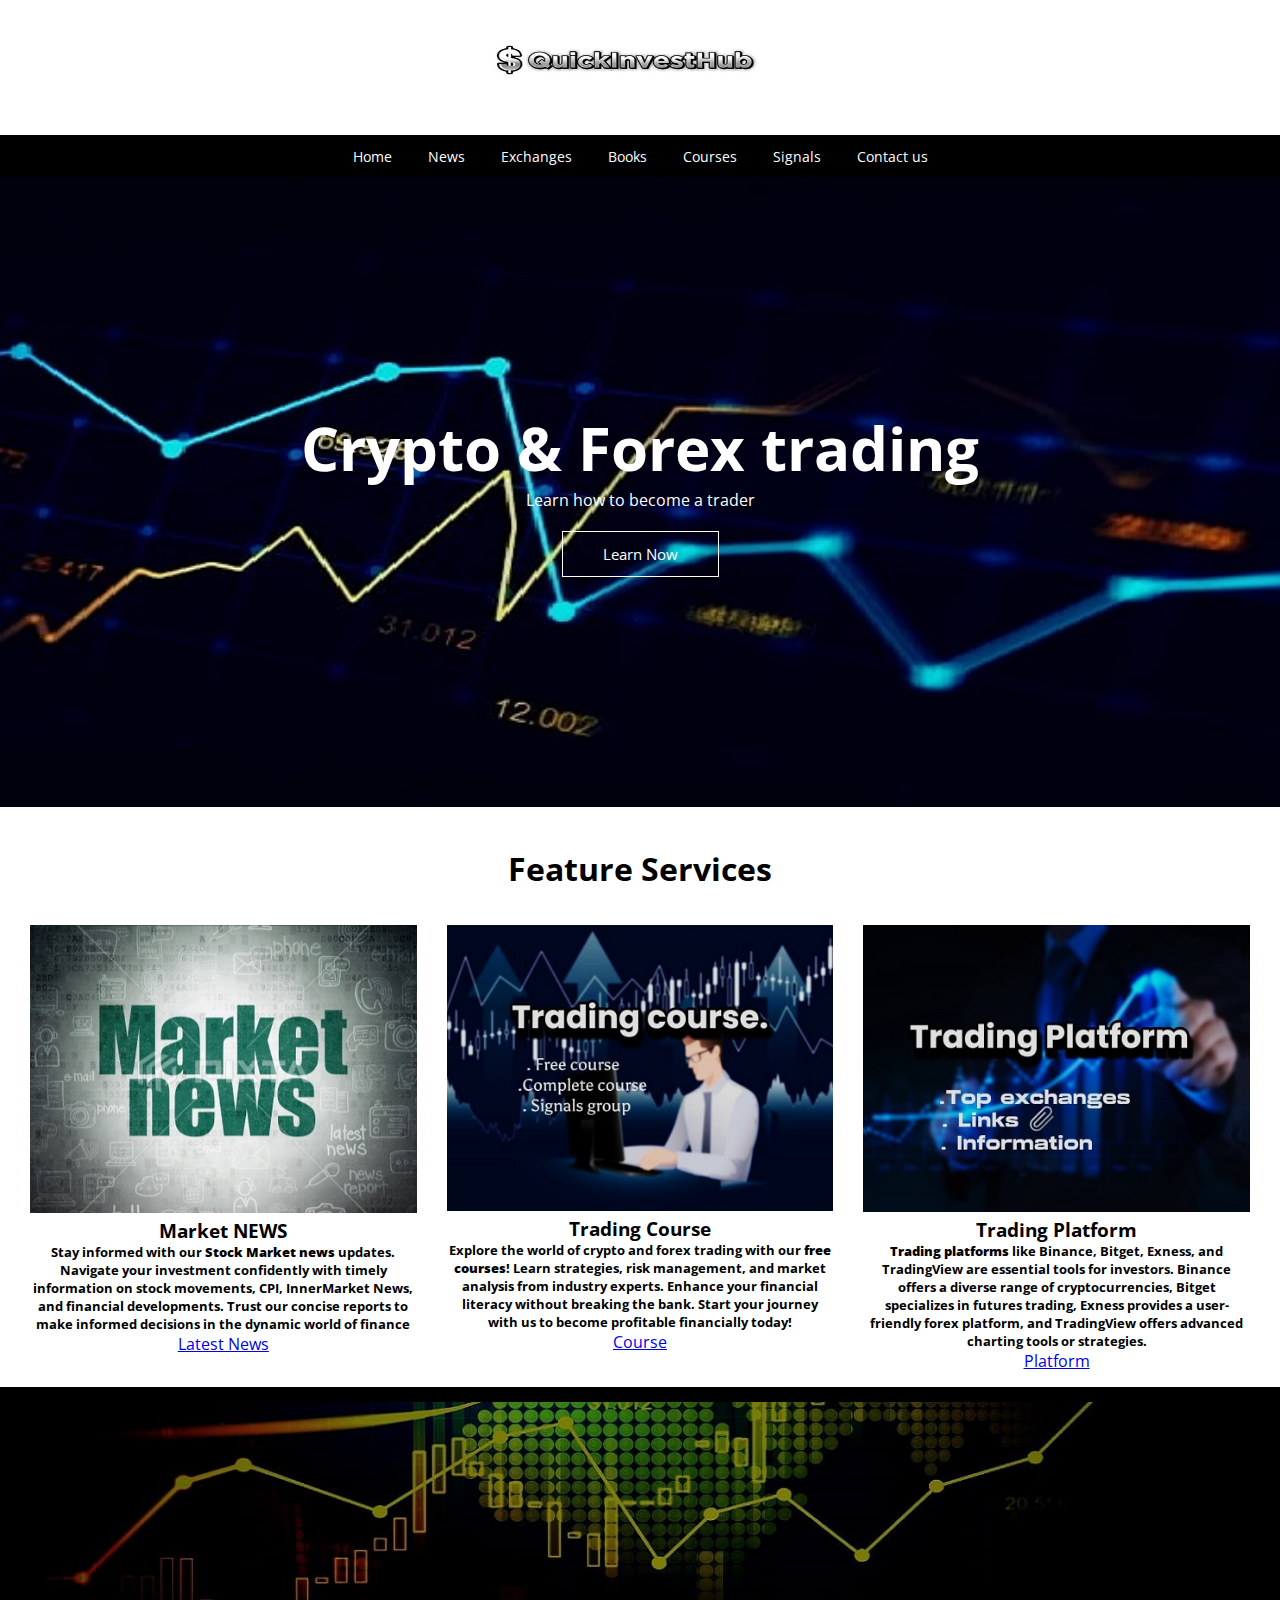
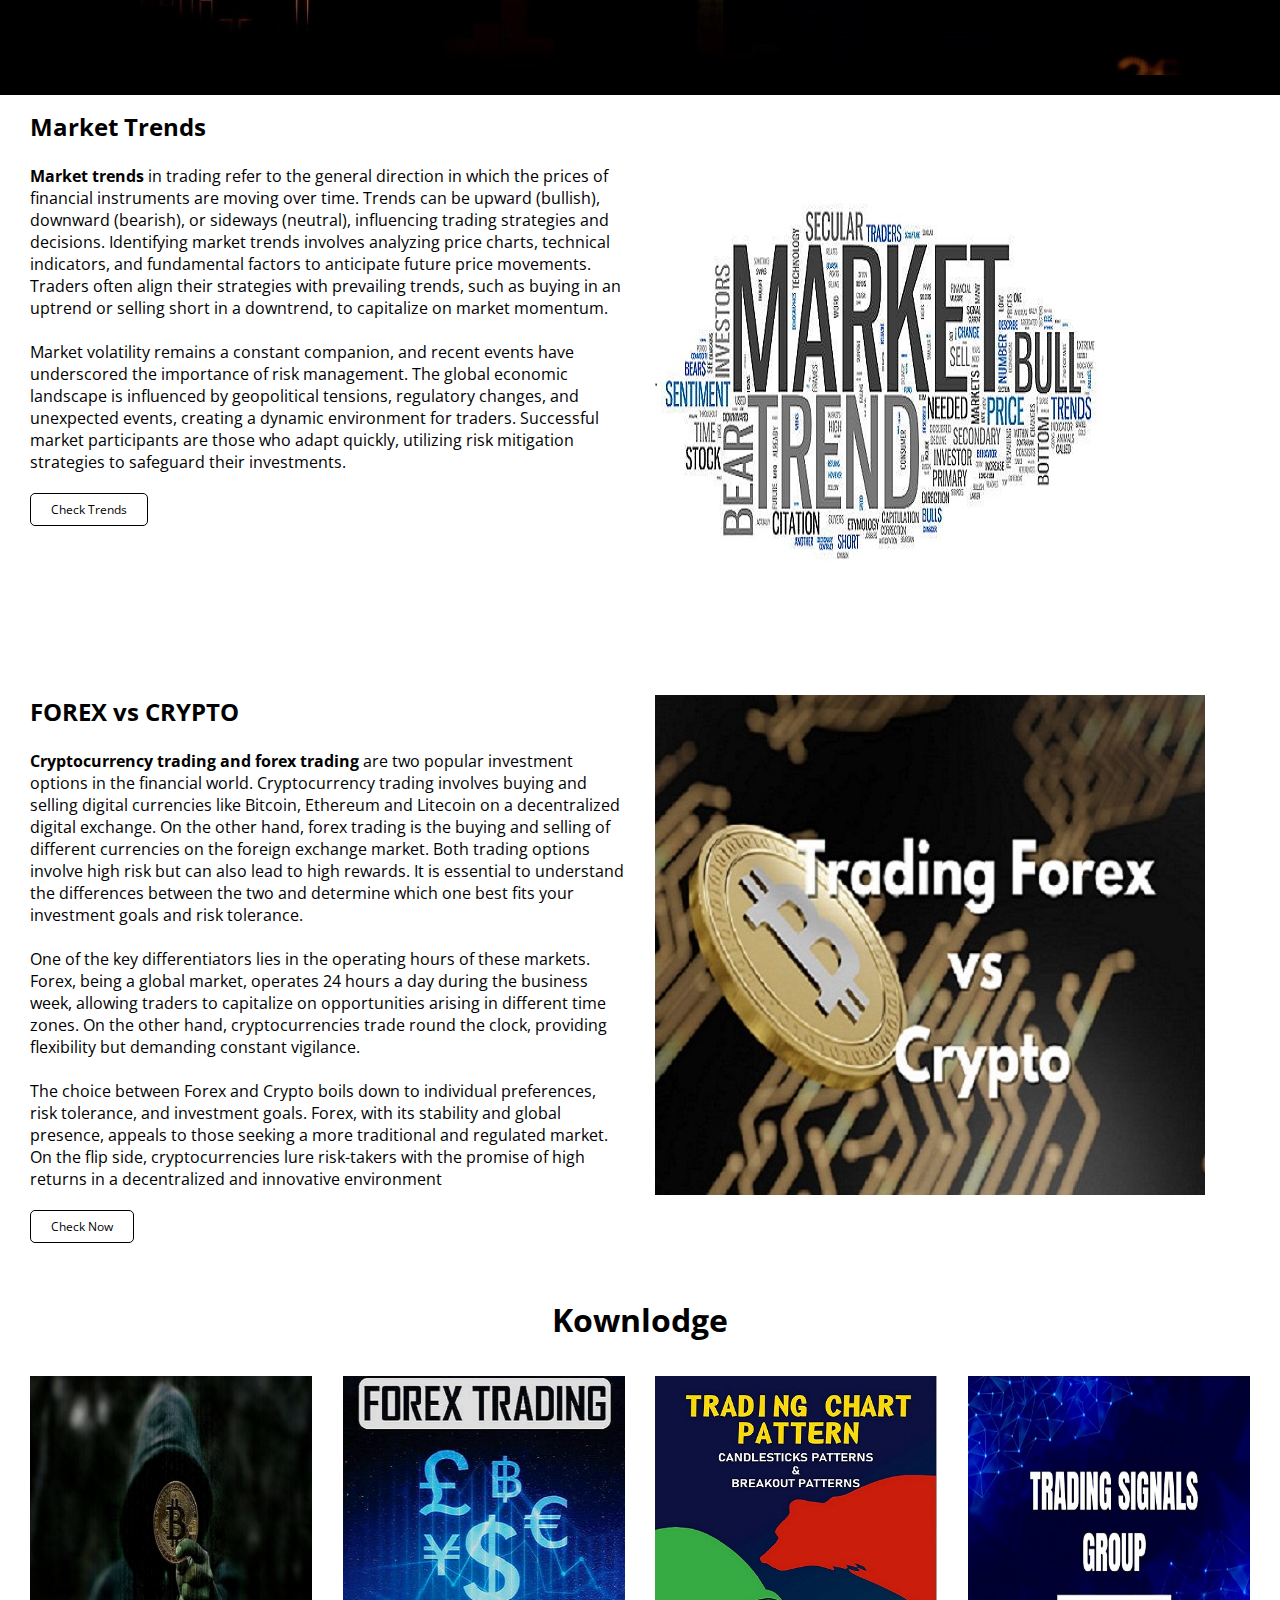
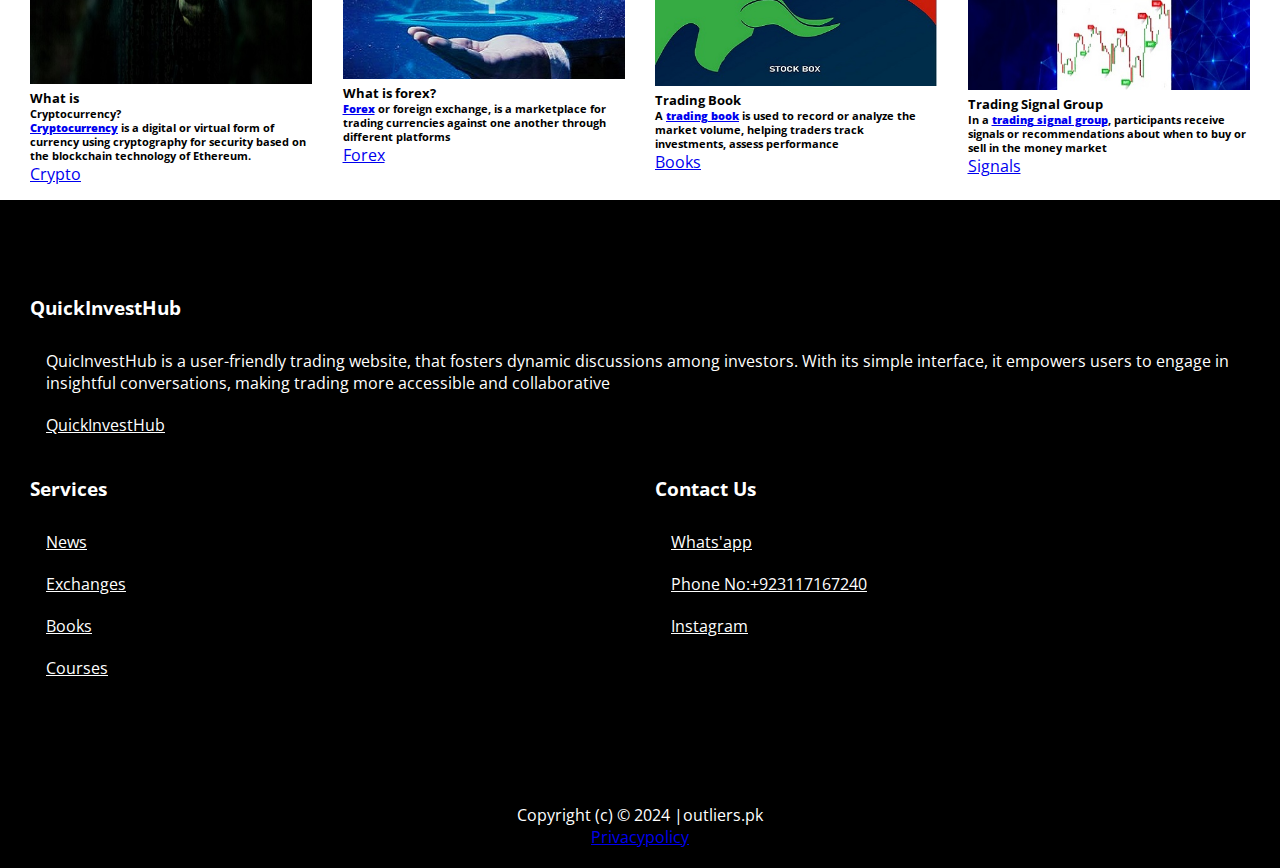
<file: index.html>
<!DOCTYPE html>
<html>
<head>
<title>Trading Information| Crypto & forex Trading</title>
<link href="css/style.css" rel="stylesheet">
<meta name="viewport" content="width=device-width, initial-scale=1">

<link rel="preconnect" href="https://fonts.googleapis.com">
<link rel="preconnect" href="https://fonts.gstatic.com" crossorigin>
<link href="https://fonts.googleapis.com/css2?family=Open+Sans:ital,wght@0,300;0,400;0,600;0,700;0,800;1,400&display=swap" rel="stylesheet"> 

<link rel="stylesheet" href="https://use.fontawesome.com/releases/v5.15.4/css/all.css" integrity="sha384-DyZ88mC6Up2uqS4h/KRgHuoeGwBcD4Ng9SiP4dIRy0EXTlnuz47vAwmeGwVChigm" crossorigin="anonymous"/>
<script async src="https://pagead2.googlesyndication.com/pagead/js/adsbygoogle.js?client=ca-pub-5673027163704067"
     crossorigin="anonymous"></script>
</head>


<body>
<!--header-->
<header>
<div class="logo">
   <img width="300px" src="images/logo.jpeg.jpg">
</div>

<nav>
 <div class="nav-links" id="navlinks">
   <i class="fas fa-times" onclick="hideMenu()"></i> 
  <ul>
    <li><a href="index.html">Home</a></li>
	<li><a href="News.html">News</a></li>
	<li><a href="Exchanges.html">Exchanges</a></li>
	<li><a href="Books.html">Books</a></li>
	<li><a href="Courses.html">Courses</a></li>
	<li><a href="Signals.html">Signals</a></li>
    <li><a href="contactus.html">Contact us</a></li>
  </ul>
 </div>
   <i class="fas fa-bars" onclick="showMenu()"></i>
 
</nav>

</header>

<!--header-->

<!--Homepage-->
<div class="banner">

   <div class="text-block">
   <h1>Crypto & Forex trading </h1>
   <p>Learn how to become a trader</p>
   <a href="Courses.html" class="btn-primary">Learn Now</a>
   </div>



</div>
    <h1 class="heading">Feature Services</h1>
<div class="row">
  <div class="container">

      <div class="col-4 text-center">
	  <img   src="images/c1.jpeg.jpg" class="img-responsive" >
	  <h3>Market NEWS</h3>
	<h5> <p>Stay informed with our <b>Stock Market news</b> updates. Navigate your investment  confidently with timely information on stock movements, CPI, InnerMarket News, and financial developments. Trust our concise reports to make informed decisions in the dynamic world of finance</p></h5>
	  <a href="News.html" >Latest News</a>
	  </div>
      <div class="col-4 text-center ">
	  <img src="images/c2.jpeg.jpg" class="img-responsive" >
	  <h3>Trading Course</h3>
	<h5>  <p>Explore the world of crypto and forex trading with our<b> free courses</b>! Learn strategies, risk management, and market analysis from industry experts. Enhance your financial literacy without breaking the bank. Start your journey with us to become profitable financially today!</p></h5>
	   <a href="courses.html" >Course</a>
	  </div>
      <div class="col-4 text-center">
	  <img src="images/c3.jpeg.jpg" class="img-responsive">
	  <h3>Trading Platform</h3>
	 <h5> <p><b>Trading platforms</b> like Binance, Bitget, Exness, and TradingView are essential tools for investors. Binance offers a diverse range of cryptocurrencies, Bitget specializes in futures trading, Exness provides a user-friendly forex platform, and TradingView offers advanced charting tools or strategies. </p></h5>
	  <a href="Exchanges.html">Platform</a>
	 </div>
      
	  
   </div>	  
</div>

<div class="row ad-banner">
   <div class="col-12">
   <img src="images/banner 2.jpeg.jpg" class="img-responsive">
   
   </div>


</div>

<div class="row">
   <div class="container">
    <div class="col-6">
	  <h2>Market Trends</h2>
	<br>
	    <p><b>Market trends</b> in trading refer to the general direction in which the prices of financial instruments are moving over time. Trends can be upward (bullish), downward (bearish), or sideways (neutral), influencing trading strategies and decisions. Identifying market trends involves analyzing price charts, technical indicators, and fundamental factors to anticipate future price movements. Traders often align their strategies with prevailing trends, such as buying in an uptrend or selling short in a downtrend, to capitalize on market momentum.</p>
	<br>
	    <p>Market volatility remains a constant companion, and recent events have underscored the importance of risk management. The global economic landscape is influenced by geopolitical tensions, regulatory changes, and unexpected events, creating a dynamic environment for traders. Successful market participants are those who adapt quickly, utilizing risk mitigation strategies to safeguard their investments.</p>
	    
	    <a href="https://www.forexfactory.com/market" class="btn-secondary">Check Trends</a>
	</div>
    <div class="col-6 ">
	    <img src="images/trends.jpeg.jpg" class="img-responsive">
	</div>
</div>	
</div>

<div class="row">
   <div class="container">
   
   
    <div class="col-6">
	  <h2>FOREX vs CRYPTO</h2>
     <br>
	    <p><b>Cryptocurrency trading and forex trading</b> are two popular investment options in the financial world. Cryptocurrency trading involves buying and selling digital currencies like Bitcoin, Ethereum and Litecoin on a decentralized digital exchange.
         On the other hand, forex trading is the buying and selling of different currencies on the foreign exchange market. Both trading options involve high risk but can also lead to high rewards. It is essential to understand the differences between the two and determine which one best fits your investment goals and risk tolerance.</p>
	 <br> 
	  <p>One of the key differentiators lies in the operating hours of these markets. Forex, being a global market, operates 24 hours a day during the business week, allowing traders to capitalize on opportunities arising in different time zones. On the other hand, cryptocurrencies trade round the clock, providing flexibility but demanding constant vigilance.</p>  
	   <br>
	    <p> The choice between Forex and Crypto boils down to individual preferences, risk tolerance, and investment goals. Forex, with its stability and global presence, appeals to those seeking a more traditional and regulated market. On the flip side, cryptocurrencies lure risk-takers with the promise of high returns in a decentralized and innovative environment</p>
	    
	    <a href="courses.html" class="btn-secondary">Check Now</a>
	</div>
    <div class="col-6 ">
	    <img src="images/vs.jpeg.jpg" class="img-responsive">
	</div>
</div>	
</div>

    <h1 class="heading">Kownlodge</h1> 

<div class="row">
   <div class="container">



    <div class="col-3">
	   <img src="images/crypto.jpeg.jpg" class="img-responsive">
	   <h5>What is <h6> Cryptocurrency?</h6></h5>
	<h6>   <p> <b><a href="courses.html" >Cryptocurrency</b></a> is a digital or virtual form of currency using cryptography for security based on the blockchain technology of Ethereum.</p></h6>
	    <a href="courses.html" >Crypto</a>
		</div>
	  
	  
     <div class="col-3">
	   <img src="images/forex.jpeg.jpg" class="img-responsive">
	   <h5>What is forex?</h5>
	 <h6>  <p><b><a href="courses.html" > Forex</b></a> or foreign exchange, is  a marketplace for trading  currencies against one another through different platforms </p></h6>
	   <a href="courses.html" >Forex</a>
      </div>
	  
	  
      <div class="col-3">
	   <img src="images/book.jpeg.jpg" class="img-responsive">
	   <h5>Trading Book</h5>
	<h6>   <p>A<b> <a href="Books.html" >trading book</a></b> is used to record or analyze the market volume, helping traders track  investments, assess performance</p></h6>
      <a href="Books.html">Books</a>
	  </div>
	  
	  <div class="col-3">
	   <img src="images/signal.jpeg.jpg" class="img-responsive">
	   <h5>Trading Signal Group</h5>
	<h6>   <P>In a <b><a href="Signals.html" >trading signal group</b></a>, participants receive signals or recommendations about when to buy or sell in the money market </p></h6>
     <a href="Signals.html" >Signals</a>
	 </div>
	  
</div>
</div>





<!--Homepage-->



<!--footer-->
<footer>
<div class="row">

      <div class="container">

    <div class="col-12">
	<h3>QuickInvestHub</h3>
	   <ul class="footer-menu">
	       <li>QuicInvestHub is a user-friendly trading website, that fosters dynamic discussions among investors. With its simple interface, it empowers users to engage in insightful conversations, making trading more accessible and collaborative</li>
           <li><a href="https://youtube.com/@shehrozRajput-fi6ed?si=ma9RAX-L_tLrOFBx"class="nav-links1">QuickInvestHub</a></li>
	   </ul>
	 
     </div>	 


   



     <div class="col-6">
	<h3>Services</h3>
	   <ul  class="footer-menu">
	       <li><a href="News.html"class="nav-links1">News</a></li>
		   <li><a href="Exchanges.html"class="nav-links1">Exchanges</a></li>
		   <li><a href="Books.html"class="nav-links1">Books</a></li>
           <li><a href="Courses.html"class="nav-links1">Courses</a></li>
	   </ul>
	 
     </div> 



      <div class="col-6">
	<h3>Contact Us</h3>
	   <ul  class="footer-menu" >
	       <li><a href="https://wa.me/message/TULH6EOWKJESK1?src=qr"class="nav-links1">Whats'app</li>
		   <li>Phone No:+923117167240</li>
		   <li><a href="https://www.instagram.com/shazi_1000?utm_source=qr"class="nav-links1">Instagram</a></li>
           
	   </ul>
	 
     </div>



	</div>   
</div>



</footer>

<div class="copyrights">
      <p>Copyright (c) &copy; 2024 |outliers.pk</p>
      <a href="privacypolicy.html" >Privacypolicy</a>
</div>






<!--footer-->



<script>

var navlinks = document.getElementById("navlinks");

function showMenu() {
    navlinks.style.left = "0";
}
function hideMenu() {
    navlinks.style.left = "-200px";
}




</script>






</body>


</html>
</file>
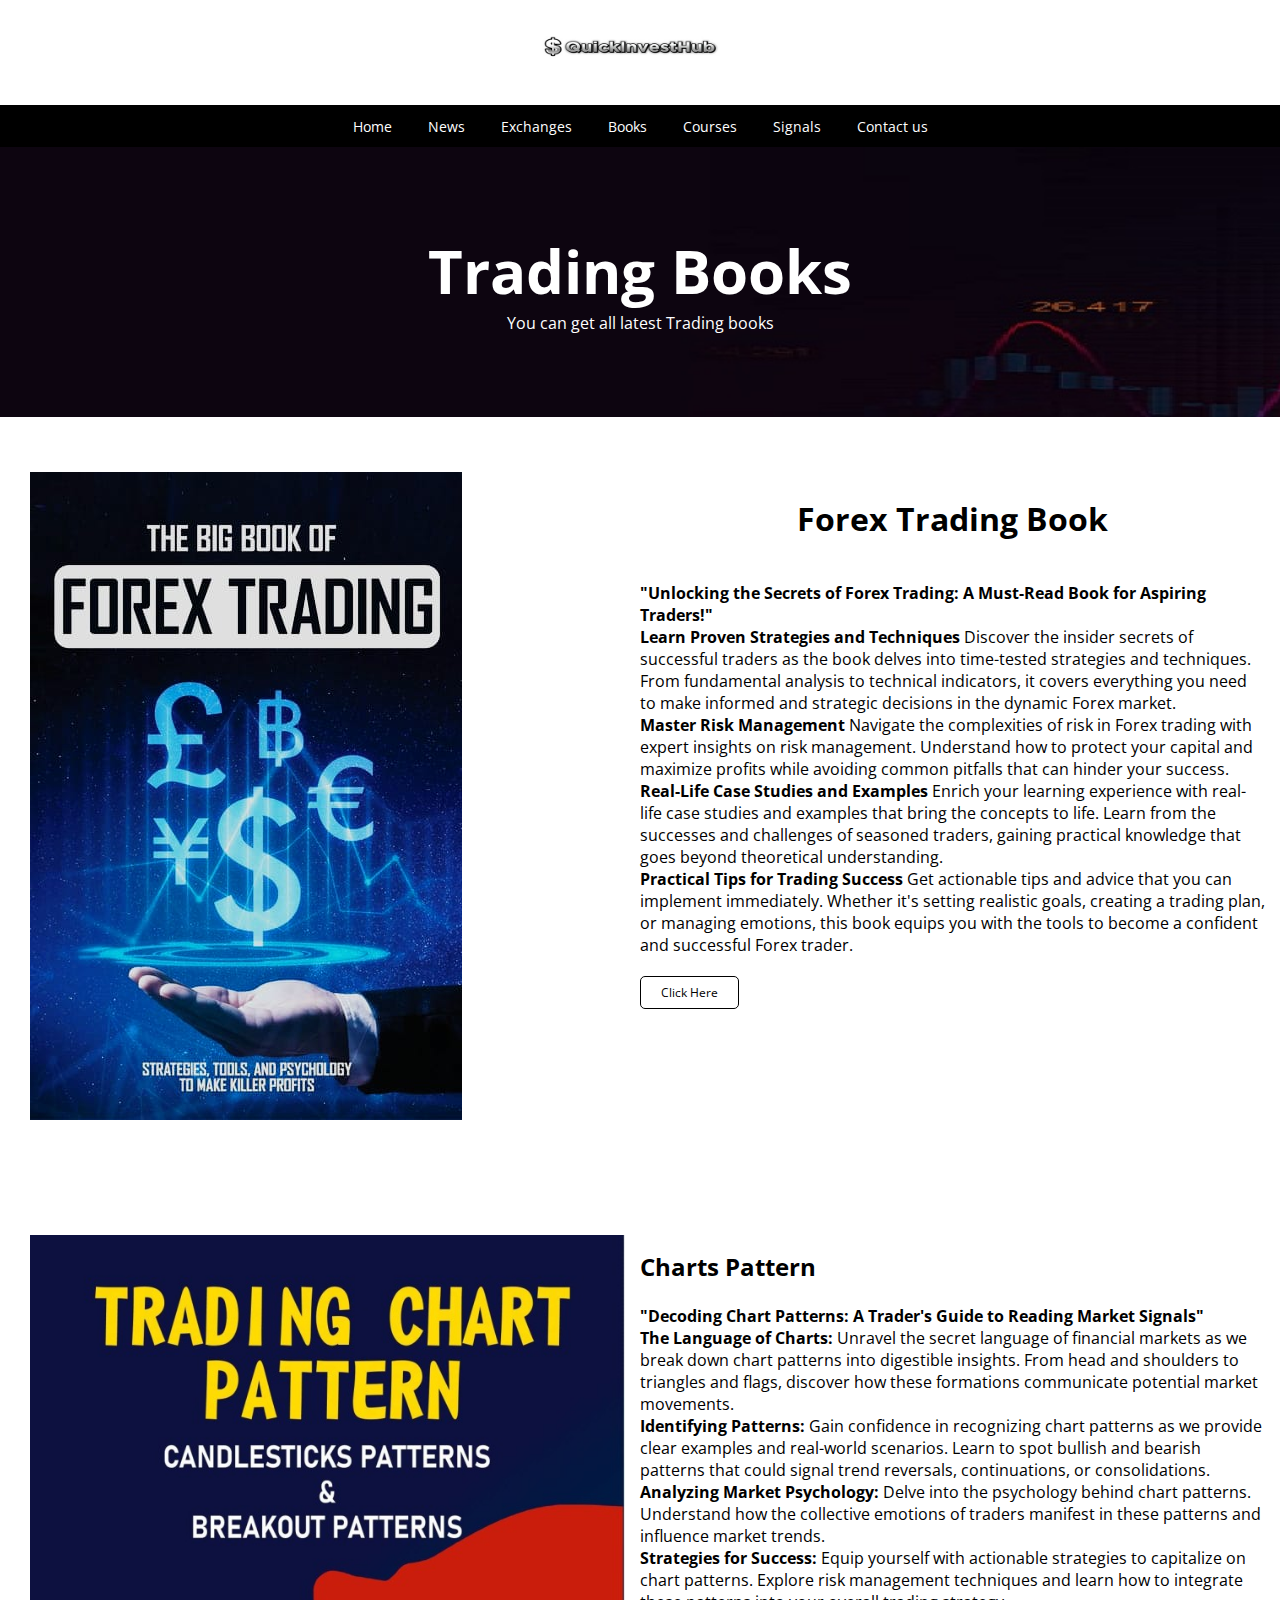
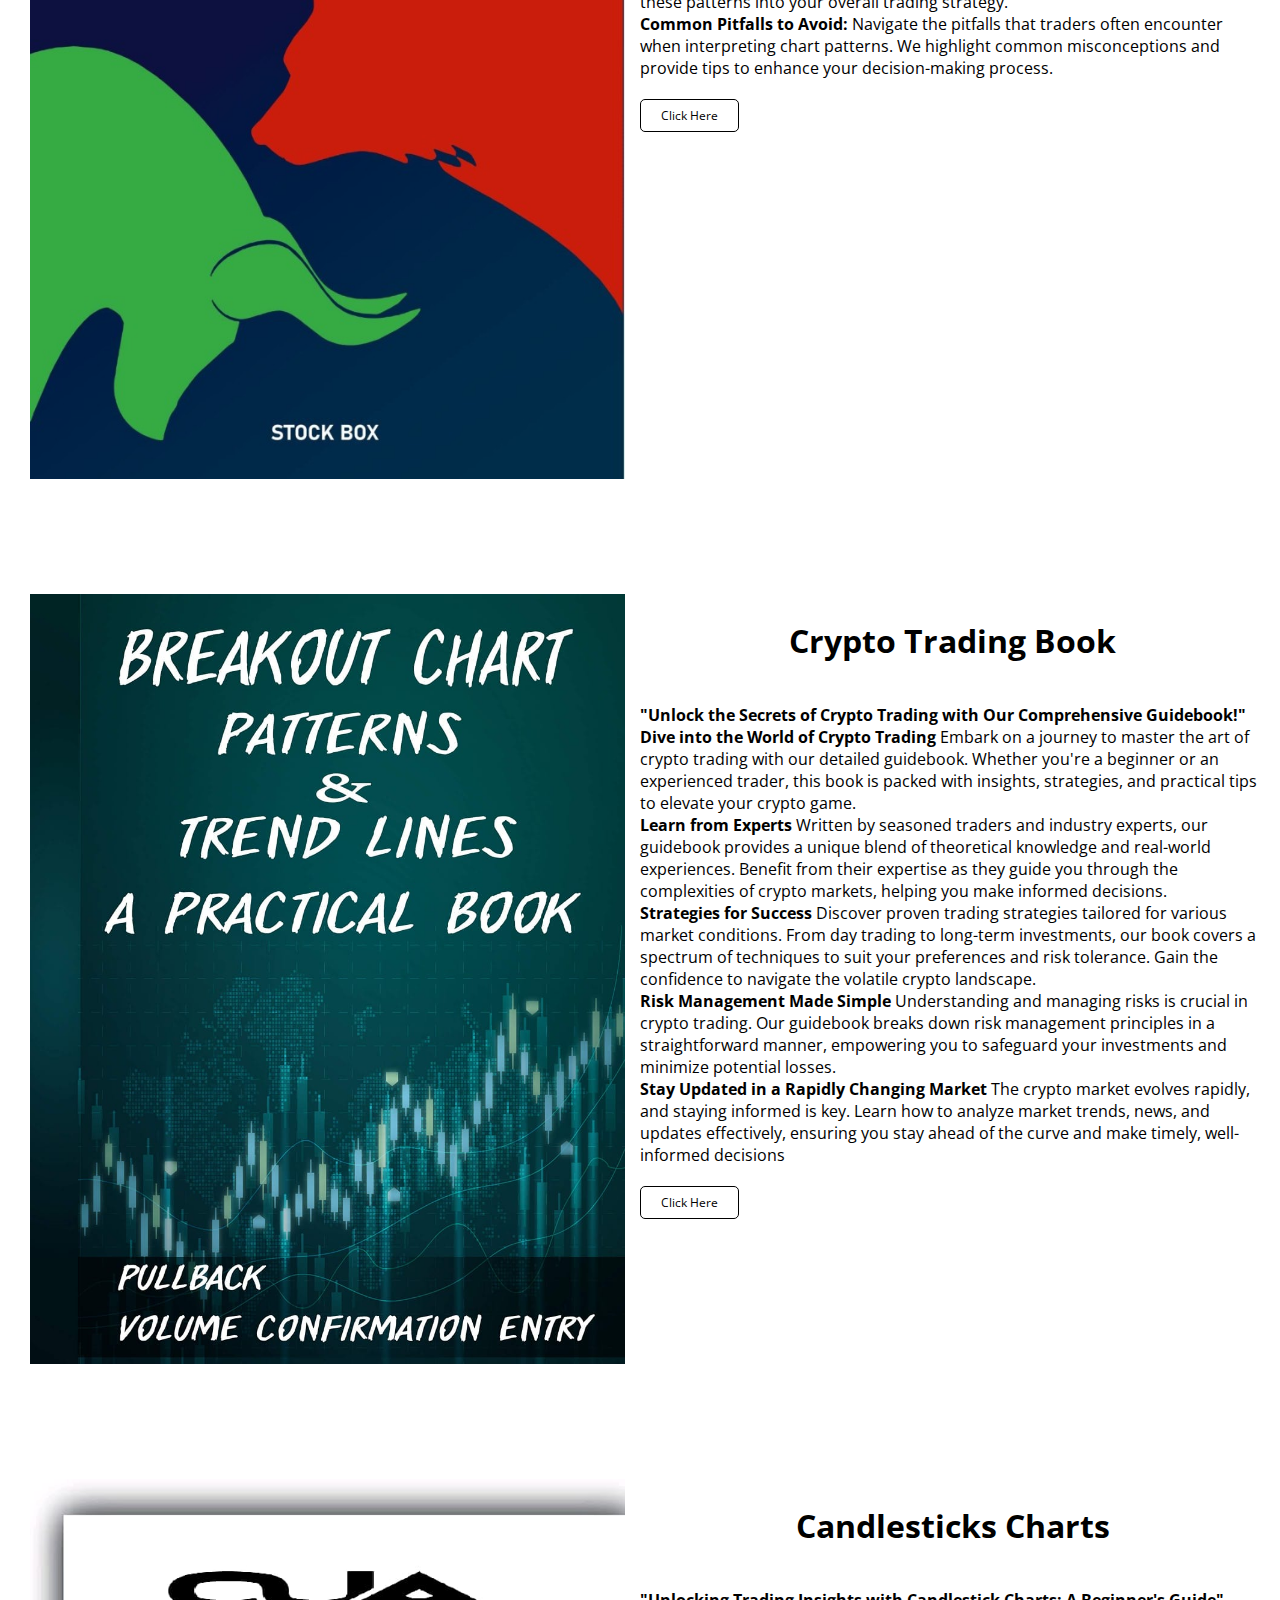
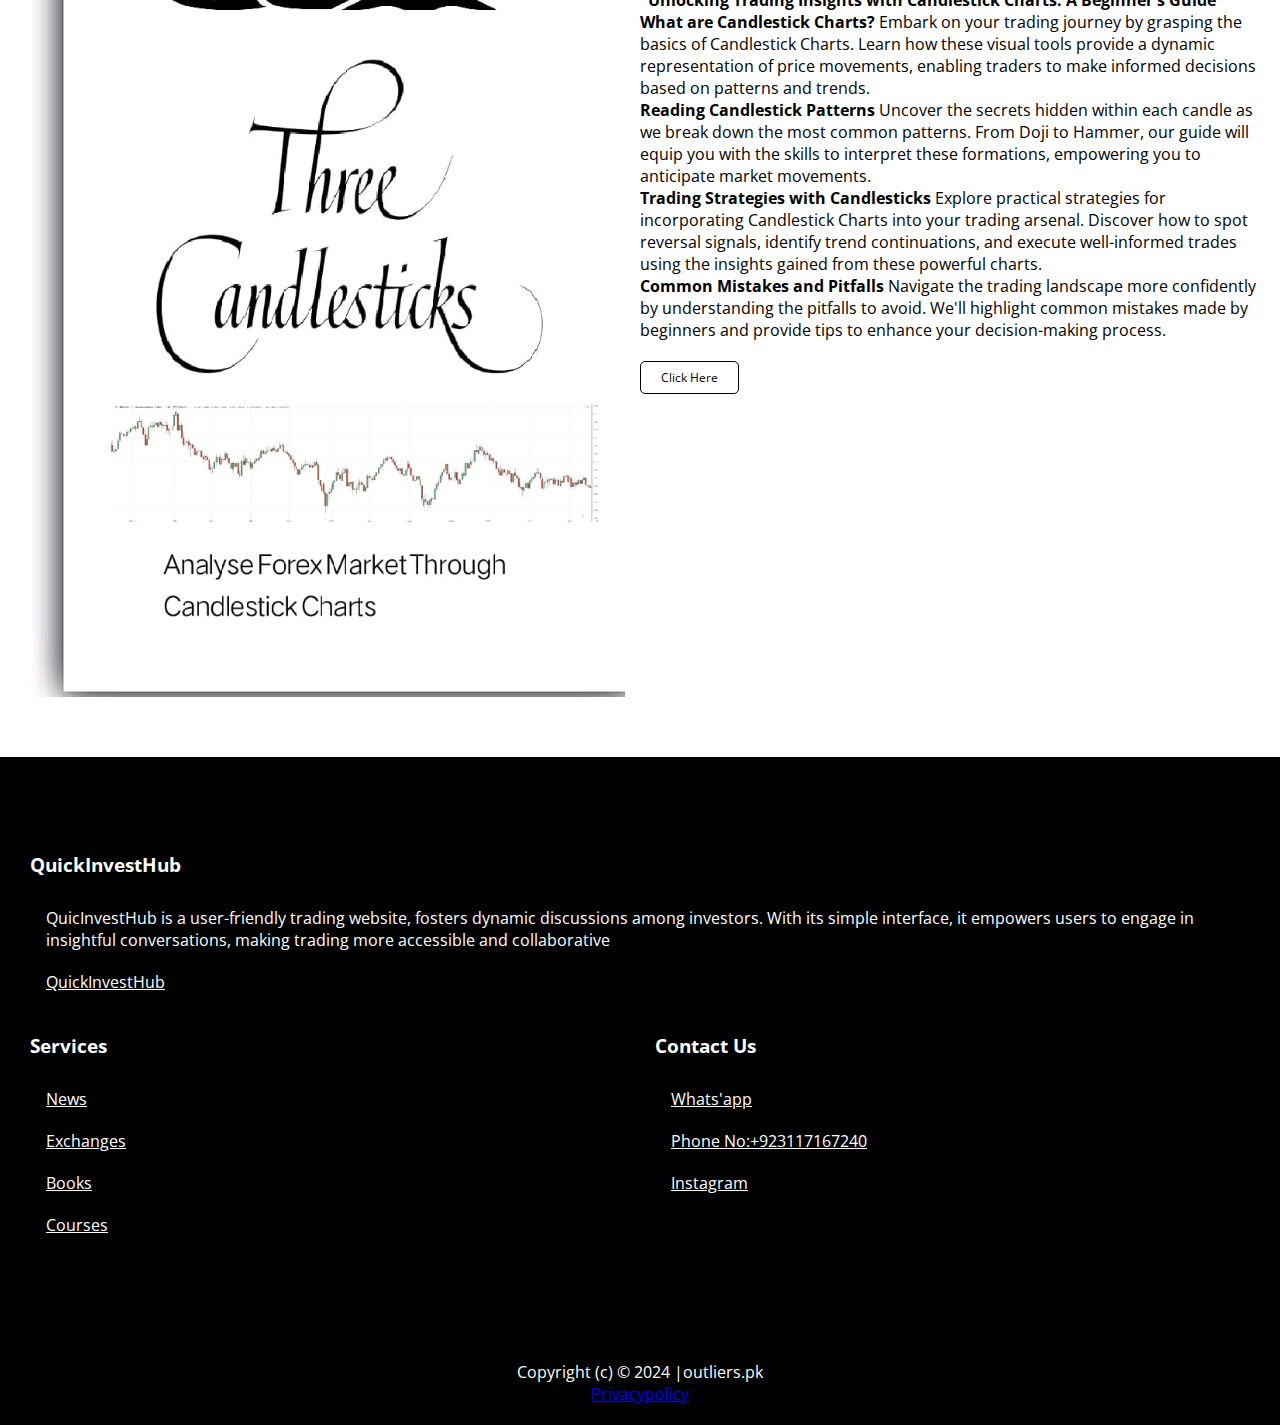
<file: Books.html>
<!DOCTYPE html>
<html>
<head>
<title>Trading Books | All charts pattern </title>
<link href="css/style.css" rel="stylesheet">
<meta name="viewport" content="width=device-width, initial-scale=1">

<link rel="preconnect" href="https://fonts.googleapis.com">
<link rel="preconnect" href="https://fonts.gstatic.com" crossorigin>
<link href="https://fonts.googleapis.com/css2?family=Open+Sans:ital,wght@0,300;0,400;0,600;0,700;0,800;1,400&display=swap" rel="stylesheet"> 

<link rel="stylesheet" href="https://use.fontawesome.com/releases/v5.15.4/css/all.css" integrity="sha384-DyZ88mC6Up2uqS4h/KRgHuoeGwBcD4Ng9SiP4dIRy0EXTlnuz47vAwmeGwVChigm" crossorigin="anonymous"/>
<script async src="https://pagead2.googlesyndication.com/pagead/js/adsbygoogle.js?client=ca-pub-5673027163704067"
     crossorigin="anonymous"></script>
</head>


<body>
<!--header-->
<header>
<div class="logo">
   <img width="200px" src="images/logo.jpeg.jpg">
</div>

<nav>
 <div class="nav-links" id="navlinks">
   <i class="fas fa-times" onclick="hideMenu()"></i> 
  <ul>
    <li><a href="index.html">Home</a></li>
	<li><a href="News.html">News</a></li>
	<li><a href="Exchanges.html">Exchanges</a></li>
	<li><a href="Books.html">Books</a></li>
	<li><a href="Courses.html">Courses</a></li>
	<li><a href="Signals.html">Signals</a></li>
    <li><a href="contactus.html">Contact us</a></li>
  </ul>
 </div>
   <i class="fas fa-bars" onclick="showMenu()"></i>
 
</nav>

</header>

<!--header-->






<!--BOOKS-->
     
   <div class="inner-banner2">

   <div class="text-block">
   <h1>Trading Books</h1>
   <p>You can get all latest Trading books </p>
   </div>

</div>

<div class="row p40">
     <div class="container">

    <div class="col-6">
	  <img src="images/forexbook.jpeg.jpg" class="img-responsive">
	</div>
	
    <div class="col-6"></div>
    <h1 class="heading">Forex Trading Book </h1>
	     <br>
	 <p><b>"Unlocking the Secrets of Forex Trading: A Must-Read Book for Aspiring Traders!"</b>
<br>
<b> Learn Proven Strategies and Techniques</b>
Discover the insider secrets of successful traders as the book delves into time-tested strategies and techniques. From fundamental analysis to technical indicators, it covers everything you need to make informed and strategic decisions in the dynamic Forex market.
<br>
<b> Master Risk Management</b>
Navigate the complexities of risk in Forex trading with expert insights on risk management. Understand how to protect your capital and maximize profits while avoiding common pitfalls that can hinder your success.
<br>
<b>Real-Life Case Studies and Examples</b>
Enrich your learning experience with real-life case studies and examples that bring the concepts to life. Learn from the successes and challenges of seasoned traders, gaining practical knowledge that goes beyond theoretical understanding.
<br>
<b>Practical Tips for Trading Success</b>
Get actionable tips and advice that you can implement immediately. Whether it's setting realistic goals, creating a trading plan, or managing emotions, this book equips you with the tools to become a confident and successful Forex trader. </p>
	     
	     
	     <a href="https://www.scribd.com/document/702252174/Forex-Book" class="btn-secondary">Click Here</a>
	</div>	 
	 </div>
	 




<div class="row p40">
     <div class="container">

    <div class="col-6">
	  <img src="images/charts.jpeg.jpg" class="img-responsive">
	</div>
	
    <div class="col-6"></div>
    <h2>Charts Pattern </h2>
	<br>
	     <p><b>"Decoding Chart Patterns: A Trader's Guide to Reading Market Signals"</b>
<br>
  <b> The Language of Charts:</b>
    Unravel the secret language of financial markets as we break down chart patterns into digestible insights. From head and shoulders to triangles and flags, discover how these formations communicate potential market movements.
<br>
 <b>  Identifying Patterns:</b>
    Gain confidence in recognizing chart patterns as we provide clear examples and real-world scenarios. Learn to spot bullish and bearish patterns that could signal trend reversals, continuations, or consolidations.
<br>
 <b> Analyzing Market Psychology:</b>
    Delve into the psychology behind chart patterns. Understand how the collective emotions of traders manifest in these patterns and influence market trends.
<br>
  <b> Strategies for Success:</b>
    Equip yourself with actionable strategies to capitalize on chart patterns. Explore risk management techniques and learn how to integrate these patterns into your overall trading strategy.
<br>
 <b>  Common Pitfalls to Avoid:</b>
    Navigate the pitfalls that traders often encounter when interpreting chart patterns. We highlight common misconceptions and provide tips to enhance your decision-making process.</p>
	     <a href="https://www.scribd.com/document/702683795/Chart-Patterns" class="btn-secondary">Click Here</a>
	</div>	 
	 </div>







<div class="row p40">
     <div class="container">

    <div class="col-6">
	  <img src="images/breakout.jpeg.jpg" class="img-responsive">
	</div>
	
    <div class="col-6"></div>
    <h1 class="heading">Crypto Trading Book </h1>
	<br>
	     <p><b> "Unlock the Secrets of Crypto Trading with Our Comprehensive Guidebook!"</b>
<br>

<b> Dive into the World of Crypto Trading</b>
Embark on a journey to master the art of crypto trading with our detailed guidebook. Whether you're a beginner or an experienced trader, this book is packed with insights, strategies, and practical tips to elevate your crypto game.
<br>
<b>Learn from Experts</b>
Written by seasoned traders and industry experts, our guidebook provides a unique blend of theoretical knowledge and real-world experiences. Benefit from their expertise as they guide you through the complexities of crypto markets, helping you make informed decisions.
<br>
<b> Strategies for Success</b>
Discover proven trading strategies tailored for various market conditions. From day trading to long-term investments, our book covers a spectrum of techniques to suit your preferences and risk tolerance. Gain the confidence to navigate the volatile crypto landscape.
<br>
<b>Risk Management Made Simple</b>
Understanding and managing risks is crucial in crypto trading. Our guidebook breaks down risk management principles in a straightforward manner, empowering you to safeguard your investments and minimize potential losses.
<br>
<b>Stay Updated in a Rapidly Changing Market</b>
The crypto market evolves rapidly, and staying informed is key. Learn how to analyze market trends, news, and updates effectively, ensuring you stay ahead of the curve and make timely, well-informed decisions</p>
	     
	     
	     <a href="https://www.scribd.com/document/702762265/Crypto-Trading-book-for-Beginner-Traders" class="btn-secondary">Click Here</a>
	</div>	 
	 </div>





<div class="row p40">
     <div class="container">

    <div class="col-6">
	  <img src="images/three.jpeg.jpg" class="img-responsive">
	</div>
	
    <div class="col-6"></div>
    <h1 class="heading">Candlesticks Charts </h1>
	<br>
	     <p><b>"Unlocking Trading Insights with Candlestick Charts: A Beginner's Guide"</b>

<br>
<b> What are Candlestick Charts?</b>
Embark on your trading journey by grasping the basics of Candlestick Charts. Learn how these visual tools provide a dynamic representation of price movements, enabling traders to make informed decisions based on patterns and trends.
<br>
 <b>Reading Candlestick Patterns</b>
Uncover the secrets hidden within each candle as we break down the most common patterns. From Doji to Hammer, our guide will equip you with the skills to interpret these formations, empowering you to anticipate market movements.
<br>
<b> Trading Strategies with Candlesticks</b>
Explore practical strategies for incorporating Candlestick Charts into your trading arsenal. Discover how to spot reversal signals, identify trend continuations, and execute well-informed trades using the insights gained from these powerful charts.
<br>
<b> Common Mistakes and Pitfalls</b>
Navigate the trading landscape more confidently by understanding the pitfalls to avoid. We'll highlight common mistakes made by beginners and provide tips to enhance your decision-making process.</p>
	     
	     <a href="https://www.scribd.com/document/702763490/ThreeCandlesticks-Pattern" class="btn-secondary">Click Here</a>
	</div>	 
	 </div>






<!--about us-->
<!--footer-->
<footer>
<div class="row">

      <div class="container">

    <div class="col-12">
	<h3>QuickInvestHub</h3>
	   <ul class="footer-menu">
	       <li>QuicInvestHub is a user-friendly trading website, fosters dynamic discussions among investors. With its simple interface, it empowers users to engage in insightful conversations, making trading more accessible and collaborative</li>
           <li><a href="https://youtube.com/@shehrozRajput-fi6ed?si=ma9RAX-L_tLrOFBx"class="nav-links1">QuickInvestHub</a></li>
	   </ul>
	 
     </div>	 


   



     <div class="col-6">
	<h3>Services</h3>
	   <ul  class="footer-menu">
	       <li><a href="News.html"class="nav-links1">News</a></li>
		   <li><a href="Exchanges.html"class="nav-links1">Exchanges</a></li>
		   <li><a href="Books.html"class="nav-links1">Books</a></li>
           <li><a href="Courses.html"class="nav-links1">Courses</a></li>
	   </ul>
	 
     </div> 



      <div class="col-6">
	<h3>Contact Us</h3>
	   <ul  class="footer-menu" >
	       <li><a href="https://wa.me/message/TULH6EOWKJESK1?src=qr"class="nav-links1">Whats'app</li>
		   <li>Phone No:+923117167240</li>
		   <li><a href="https://www.instagram.com/shazi_1000?utm_source=qr"class="nav-links1">Instagram</a></li>
           
	   </ul>
	 
     </div>



	</div>   
</div>



</footer>

<div class="copyrights">
      <p>Copyright (c) &copy; 2024 |outliers.pk</p>
<a href="privacypolicy.html" >Privacypolicy</a>
</div>






<!--footer-->



<script>

var navlinks = document.getElementById("navlinks");

function showMenu() {
    navlinks.style.left = "0";
}
function hideMenu() {
    navlinks.style.left = "-200px";
}




</script>






</body>


</html>
</file>
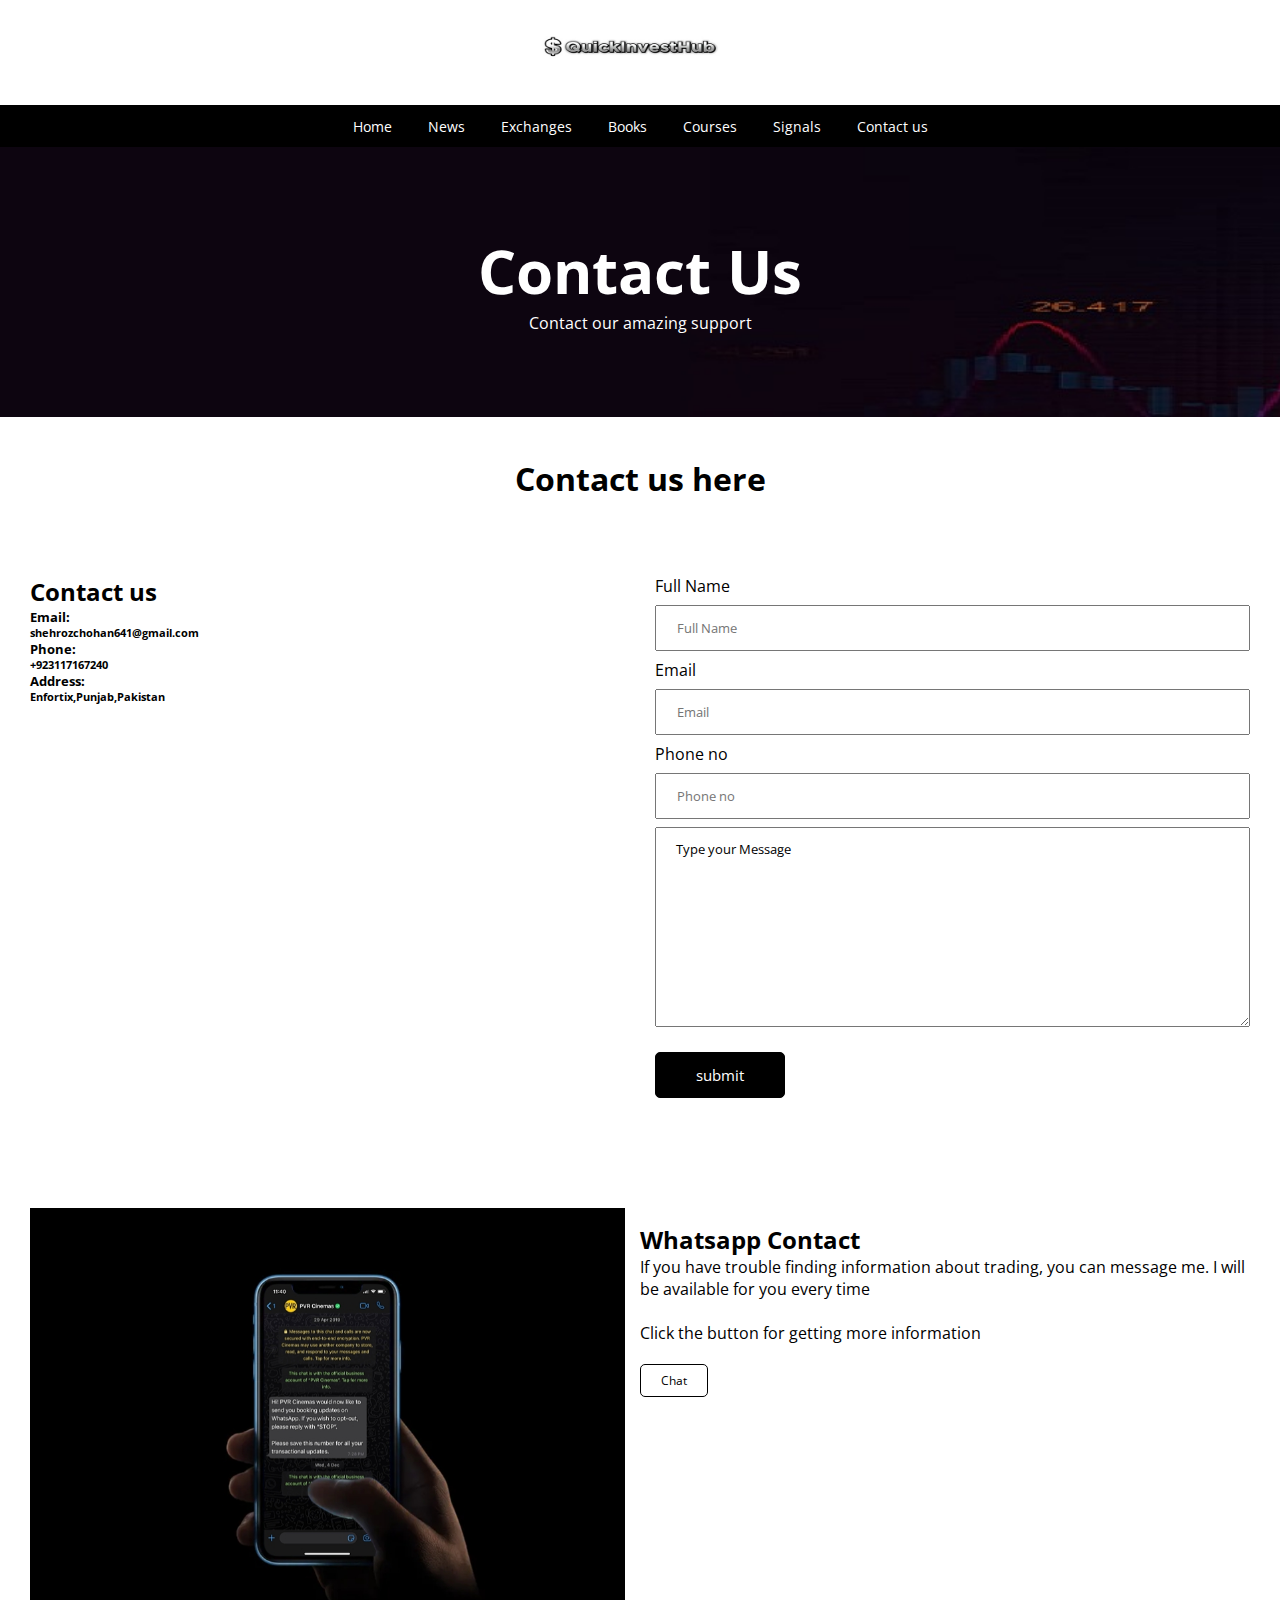
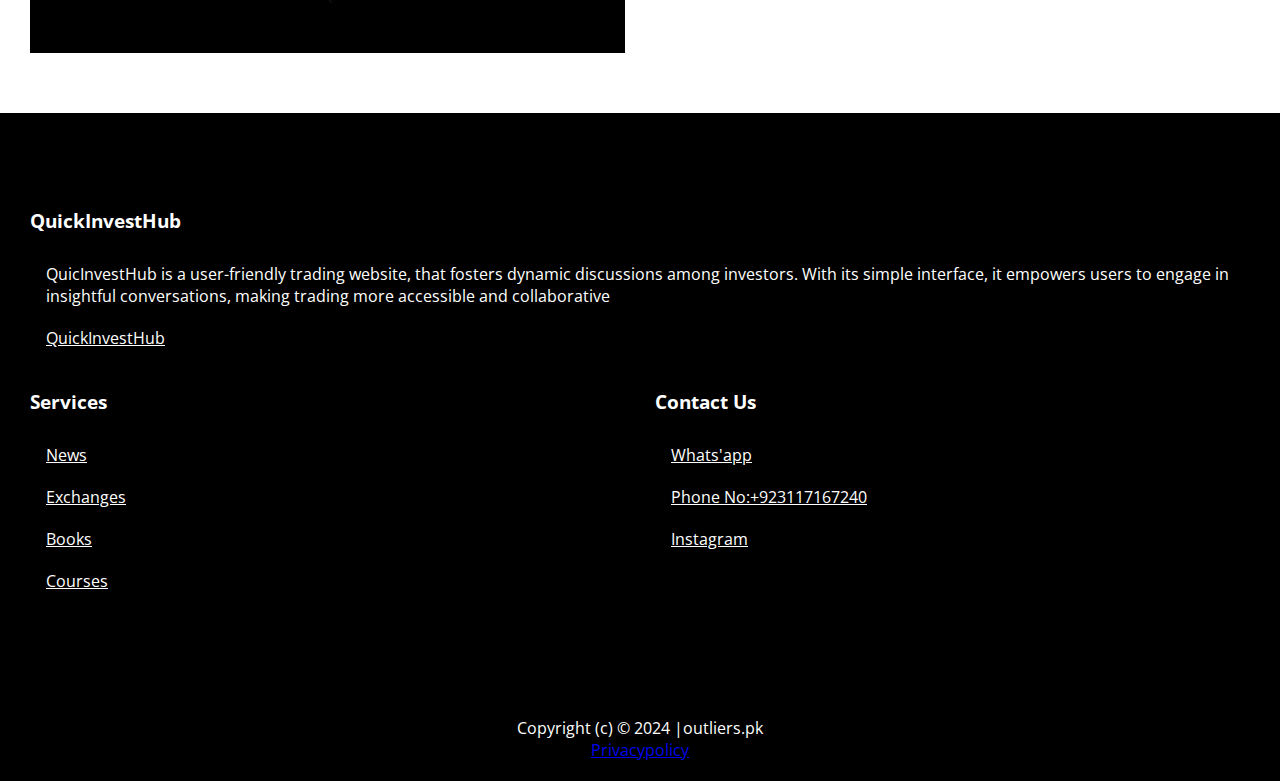
<file: contactus.html>
<!DOCTYPE html>
<html>
<head>
<title>Contact us | quickinvesthub</title>
<link href="css/style.css" rel="stylesheet">
<meta name="viewport" content="width=device-width, initial-scale=1">

<link rel="preconnect" href="https://fonts.googleapis.com">
<link rel="preconnect" href="https://fonts.gstatic.com" crossorigin>
<link href="https://fonts.googleapis.com/css2?family=Open+Sans:ital,wght@0,300;0,400;0,600;0,700;0,800;1,400&display=swap" rel="stylesheet"> 

<link rel="stylesheet" href="https://use.fontawesome.com/releases/v5.15.4/css/all.css" integrity="sha384-DyZ88mC6Up2uqS4h/KRgHuoeGwBcD4Ng9SiP4dIRy0EXTlnuz47vAwmeGwVChigm" crossorigin="anonymous"/>
<script async src="https://pagead2.googlesyndication.com/pagead/js/adsbygoogle.js?client=ca-pub-5673027163704067"
     crossorigin="anonymous"></script>
</head>


<body>
<!--header-->
<header>
<div class="logo">
   <img width="200px" src="images/logo.jpeg.jpg">
</div>

<nav>
 <div class="nav-links" id="navlinks">
   <i class="fas fa-times" onclick="hideMenu()"></i> 
  <ul>
    <li><a href="index.html">Home</a></li>
	<li><a href="News.html">News</a></li>
	<li><a href="Exchanges.html">Exchanges</a></li>
	<li><a href="Books.html">Books</a></li>
	<li><a href="Courses.html">Courses</a></li>
	<li><a href="Signals.html">Signals</a></li>
    <li><a href="contactus.html">Contact us</a></li>
  </ul>
 </div>
   <i class="fas fa-bars" onclick="showMenu()"></i>
 
</nav>

</header>

<!--header-->






<!--Contact us-->
     
   <div class="inner-banner ">

   <div class="text-block">
   <h1>Contact Us</h1>
   <p>Contact our amazing support</p>
   </div>
  </div>










<h1 class="heading">Contact us here</h1>

<div class="row p40">
     <div class="container">
	
	  <div class="row">
	      <div class="col-6">
	         <h2>Contact us</h2>
	         <h5>Email:<h6> shehrozchohan641@gmail.com</h6></h5>
	         <h5>Phone:<h6> +923117167240</h5></h6>
             <h5>Address:<h6>Enfortix,Punjab,Pakistan</h6></h5>

          </div>
	    

		  <div class="col-6">
	          <form>
		           <lable>Full Name</lable>
		          <input name="Fullname" placeholder="Full Name" type="text">
		          <lable>Email</lable>
				  <input name="Email"   placeholder="Email"  type="text">
				  <lable>Phone no</lable>
				  <input name="Phone" placeholder="Phone no" type="text">
				  <textarea col="100%"  row="20" name="Message">Type your Message</textarea>
				  <input type="Submit" value="submit">
				  
		      </form>
	
          </div>
	
       </div>  
    </div>
</div>



<div class="row p40">
     <div class="container">

    <div class="col-6">
	  <img src="images/chat.jpeg.jpg" class="img-responsive">
	</div>
	
    <div class="col-6"></div>
     <h2>Whatsapp Contact</h2>
	
	<p> If you have trouble finding information about trading, you can message me. I will be available for you every time </p>
	<br>
	<p>Click the button for getting more information </p>
	<a href="https://wa.me/message/TULH6EOWKJESK1?src=qr" class="btn-secondary">Chat</a>
	</div>	 
	 </div>









<!--about us-->
<!--footer-->
<footer>
<div class="row">

      <div class="container">

    <div class="col-12">
	<h3>QuickInvestHub</h3>
	   <ul class="footer-menu">
	       <li>QuicInvestHub is a user-friendly trading website, that fosters dynamic discussions among investors. With its simple interface, it empowers users to engage in insightful conversations, making trading more accessible and collaborative</li>
           <li><a href="https://youtube.com/@shehrozRajput-fi6ed?si=ma9RAX-L_tLrOFBx"class="nav-links1">QuickInvestHub</a></li>
	   </ul>
	 
     </div>	 


   



     <div class="col-6">
	<h3>Services</h3>
	   <ul  class="footer-menu">
	       <li><a href="News.html"class="nav-links1">News</a></li>
		   <li><a href="Exchanges.html"class="nav-links1">Exchanges</a></li>
		   <li><a href="Books.html"class="nav-links1">Books</a></li>
           <li><a href="Courses.html"class="nav-links1">Courses</a></li>
	   </ul>
	 
     </div> 



      <div class="col-6">
	<h3>Contact Us</h3>
	   <ul  class="footer-menu" >
	       <li><a href="https://wa.me/message/TULH6EOWKJESK1?src=qr"class="nav-links1">Whats'app</li>
		   <li>Phone No:+923117167240</li>
		   <li><a href="https://www.instagram.com/shazi_1000?utm_source=qr"class="nav-links1">Instagram</a></li>
           
	   </ul>
	 
     </div>



	</div>   
</div>



</footer>

<div class="copyrights">
      <p>Copyright (c) &copy; 2024 |outliers.pk</p>
<a href="privacypolicy.html" >Privacypolicy</a>

</div>






<!--footer-->



<script>

var navlinks = document.getElementById("navlinks");

function showMenu() {
    navlinks.style.left = "0";
}
function hideMenu() {
    navlinks.style.left = "-200px";
}




</script>






</body>


</html>
</file>
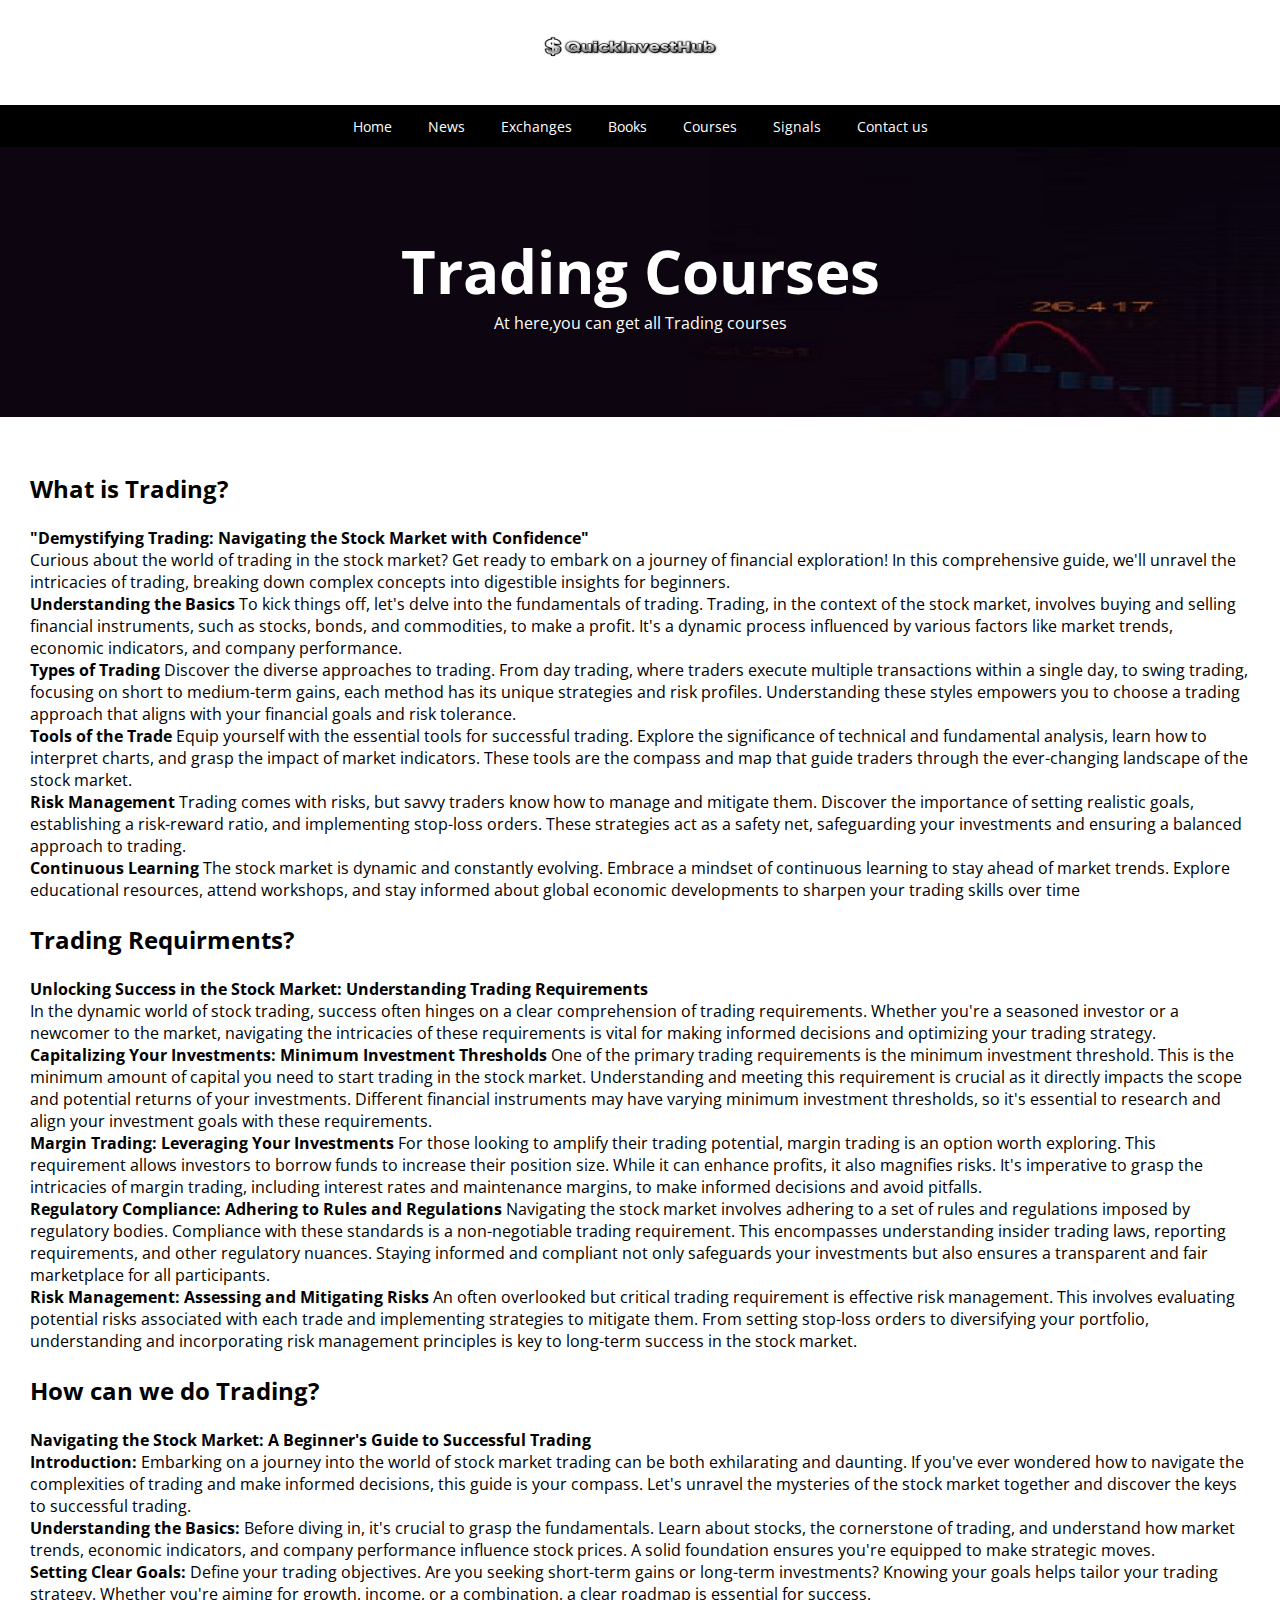
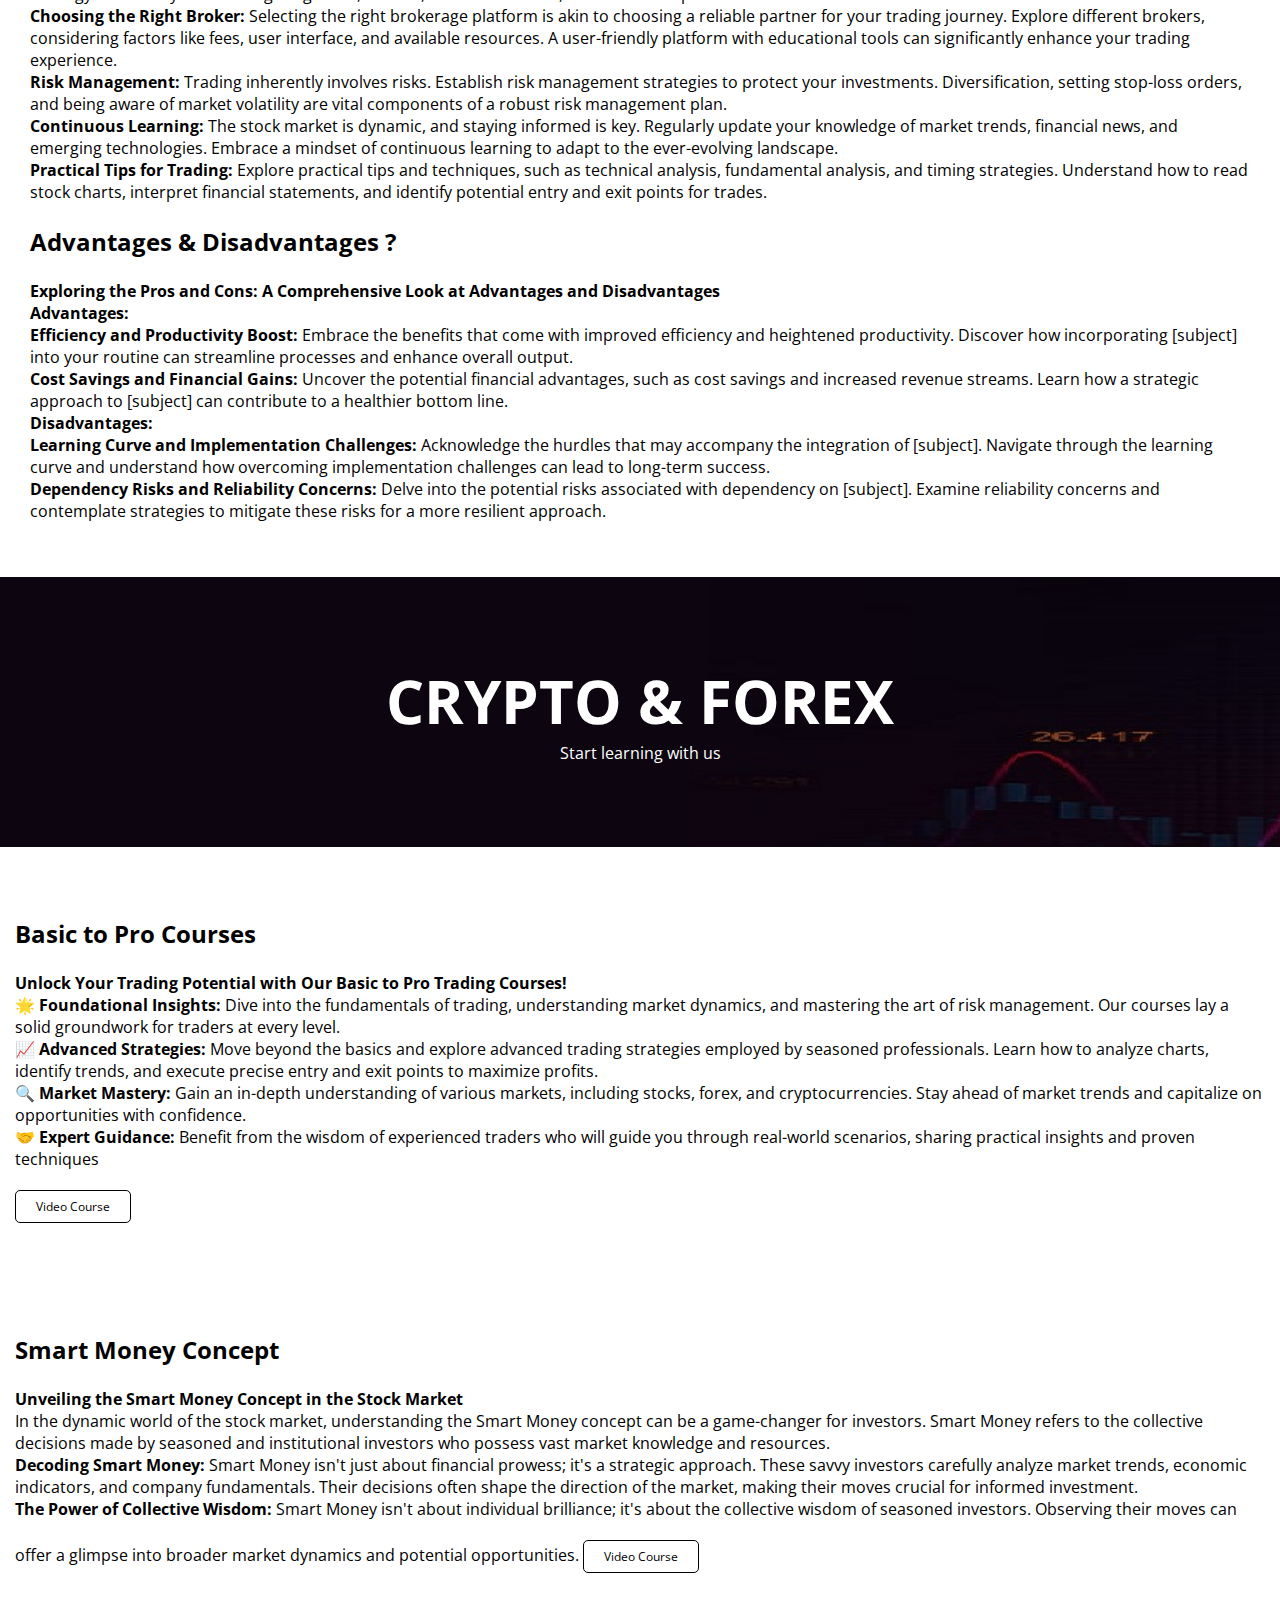
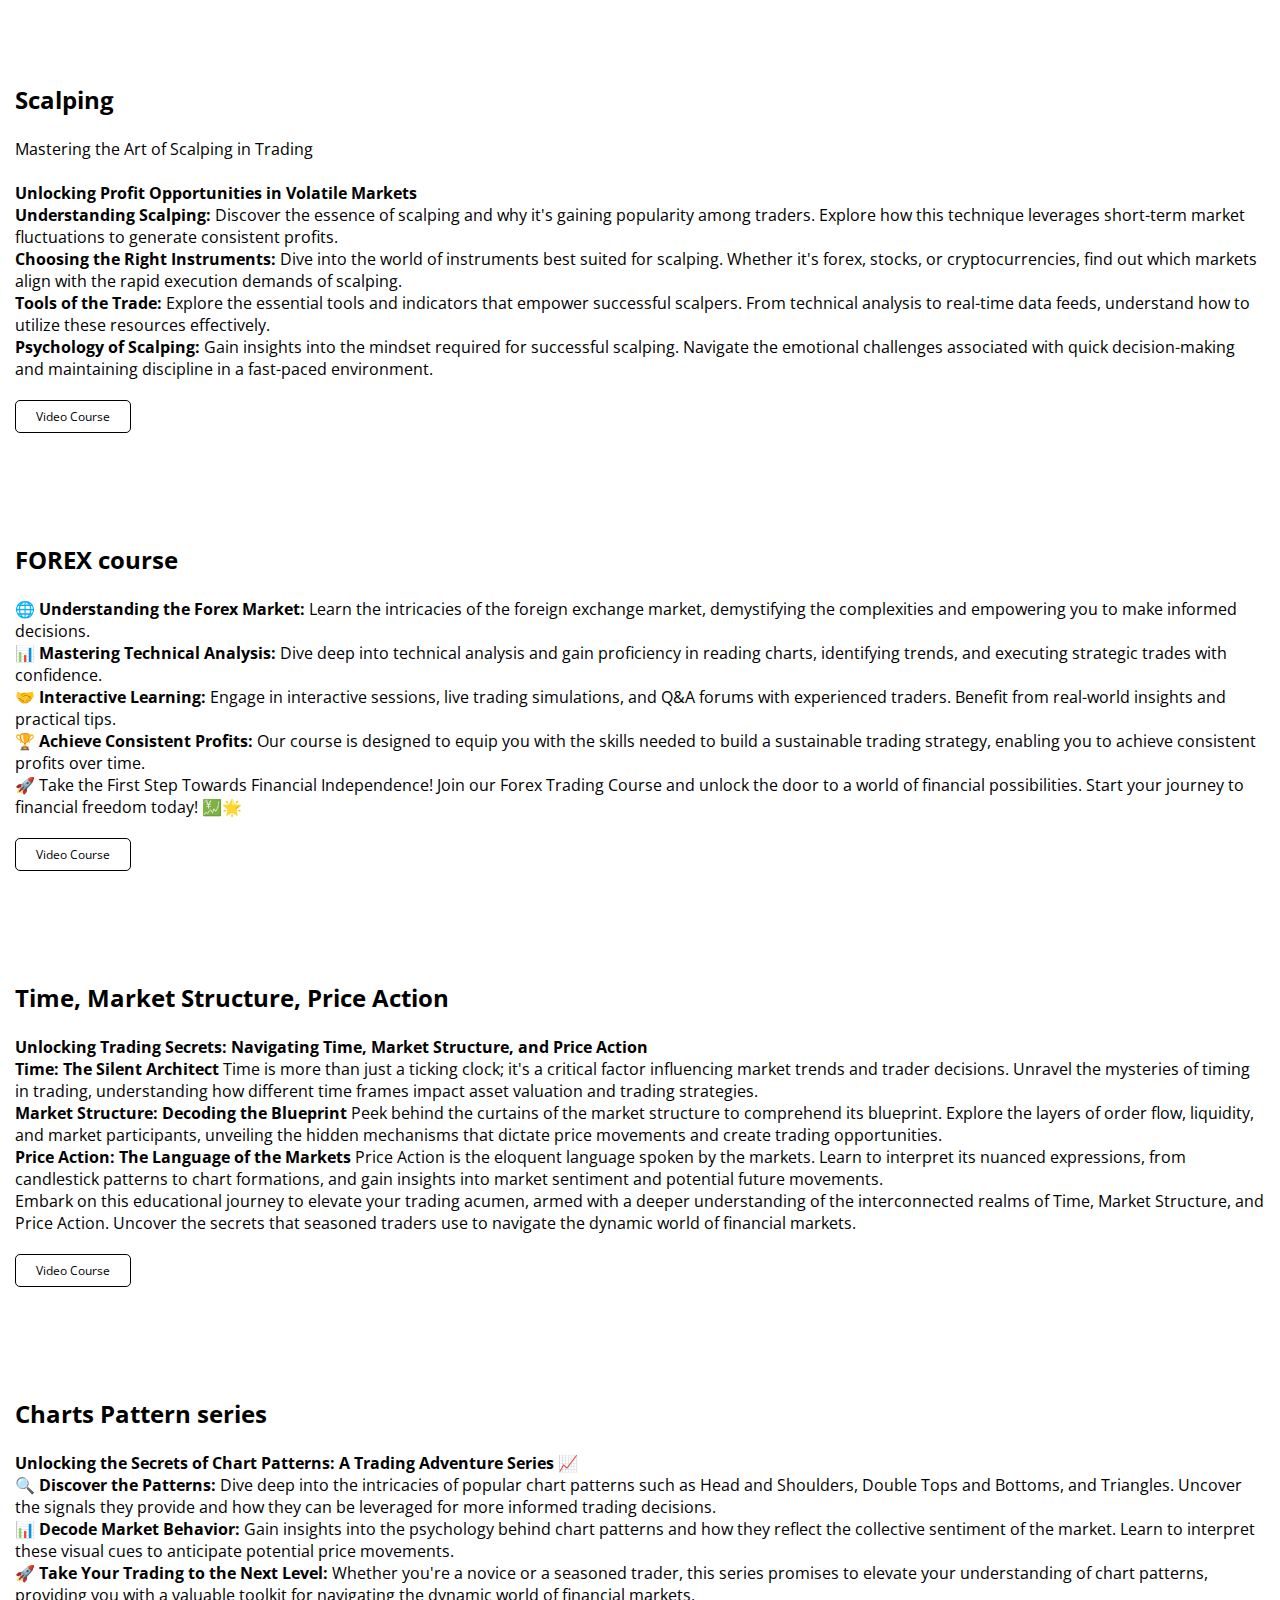
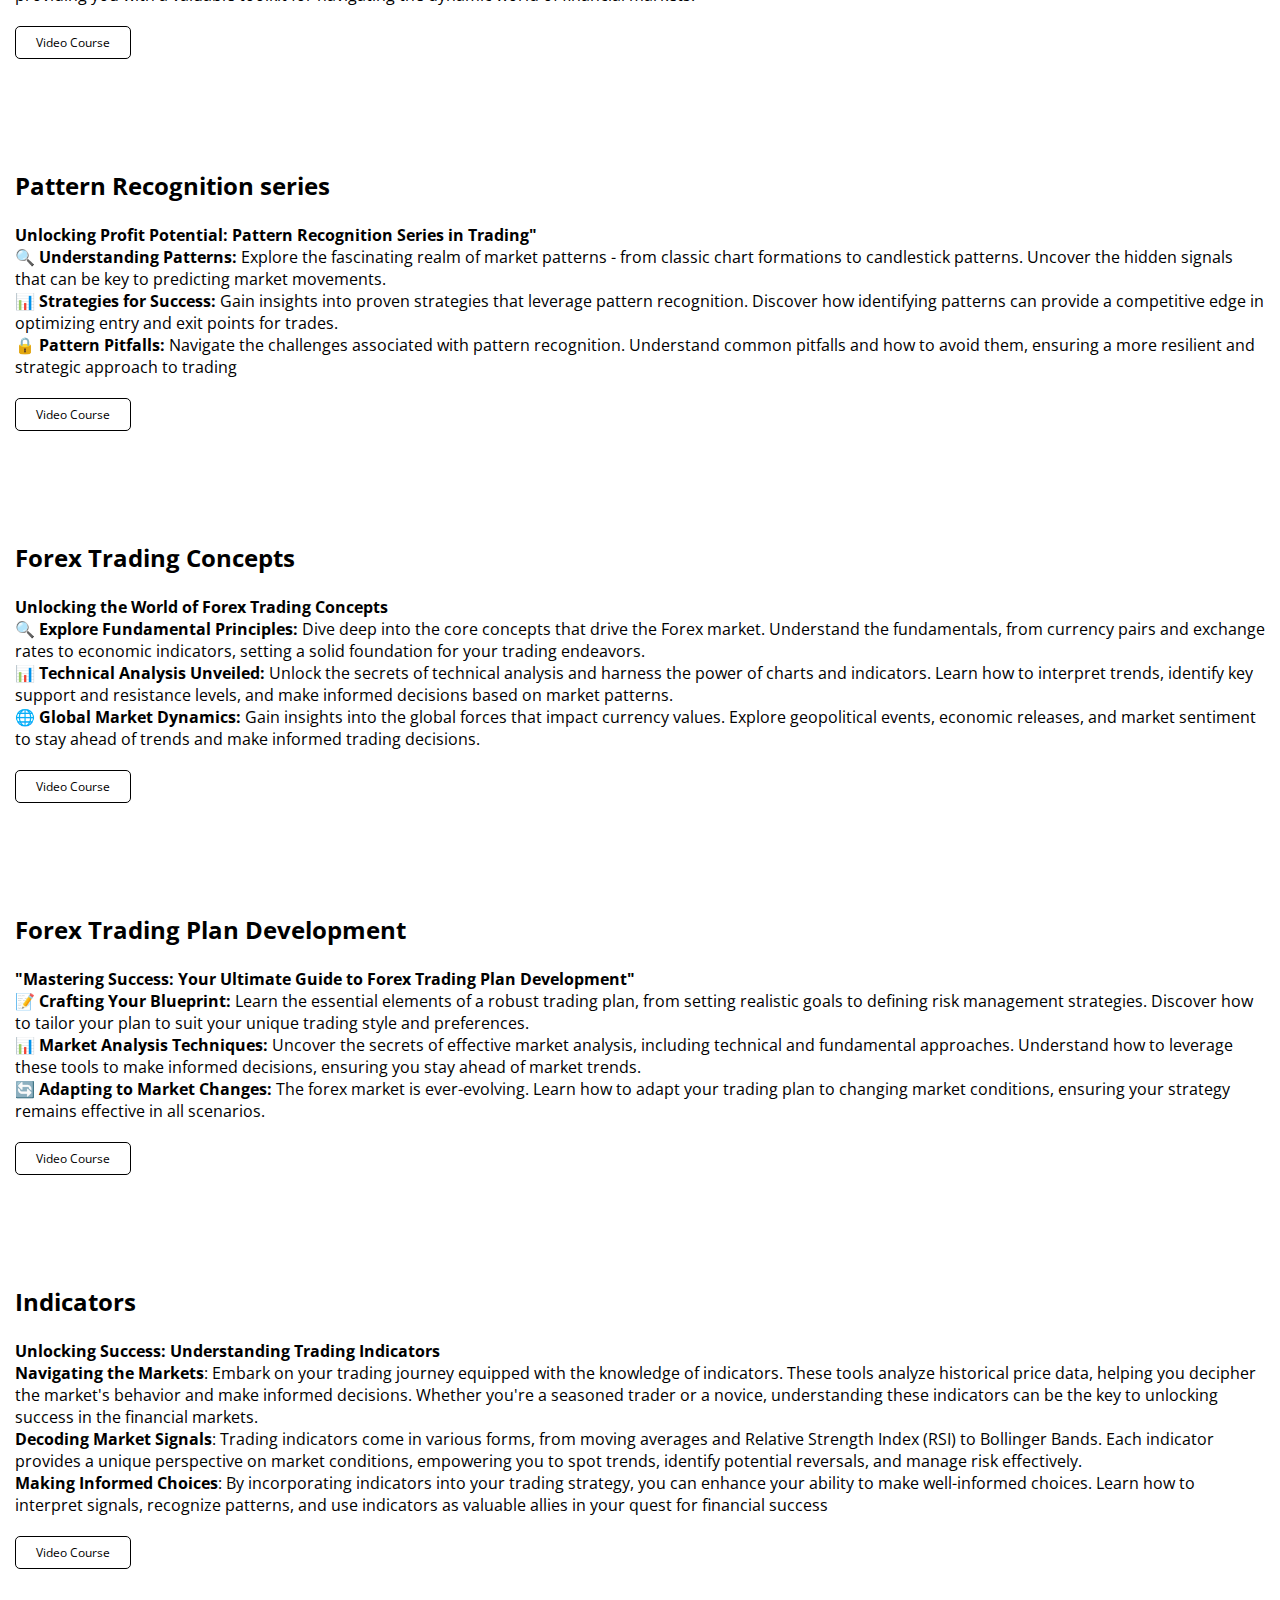
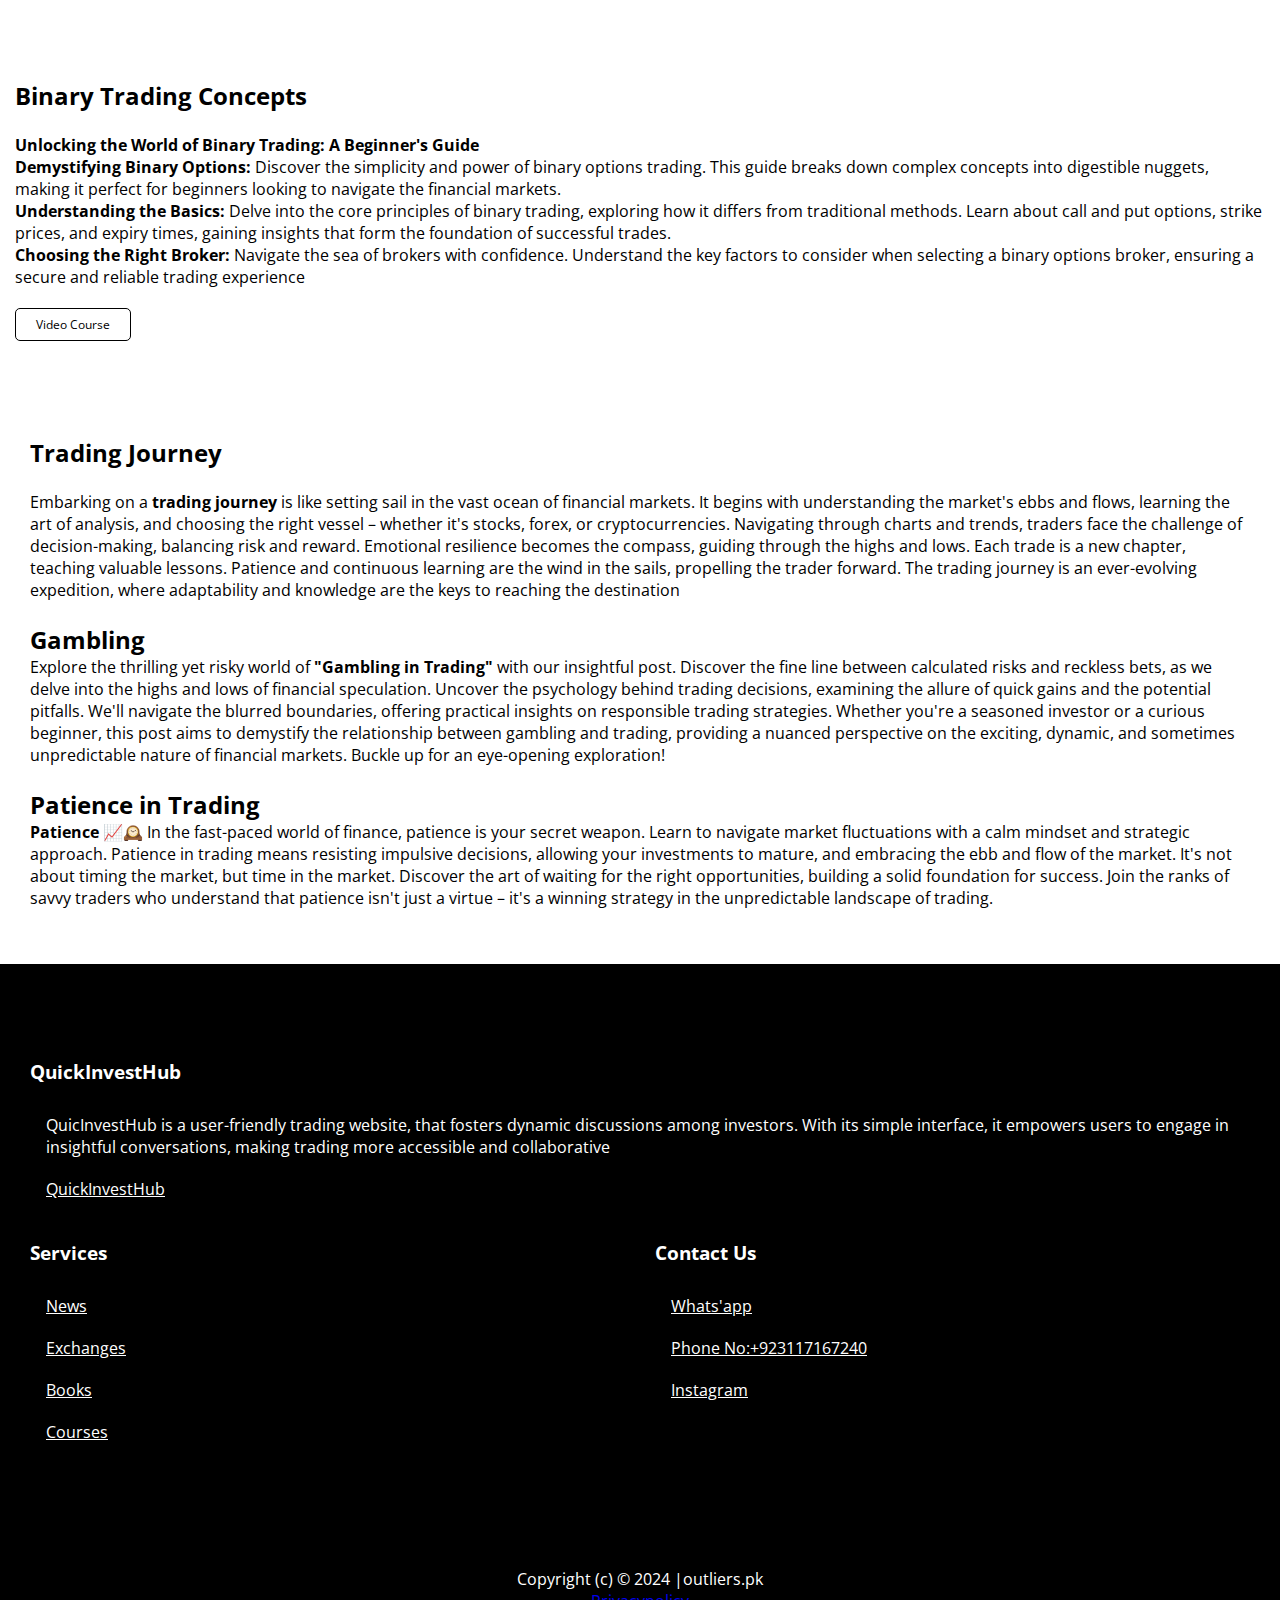
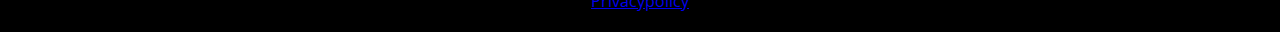
<file: Courses.html>
<!DOCTYPE html>
<html>
<head>
<title> Trading Courses|Crypto or Forex </title>
<link href="css/style.css" rel="stylesheet">
<meta name="viewport" content="width=device-width, initial-scale=1">

<link rel="preconnect" href="https://fonts.googleapis.com">
<link rel="preconnect" href="https://fonts.gstatic.com" crossorigin>
<link href="https://fonts.googleapis.com/css2?family=Open+Sans:ital,wght@0,300;0,400;0,600;0,700;0,800;1,400&display=swap" rel="stylesheet"> 

<link rel="stylesheet" href="https://use.fontawesome.com/releases/v5.15.4/css/all.css" integrity="sha384-DyZ88mC6Up2uqS4h/KRgHuoeGwBcD4Ng9SiP4dIRy0EXTlnuz47vAwmeGwVChigm" crossorigin="anonymous"/>
<script async src="https://pagead2.googlesyndication.com/pagead/js/adsbygoogle.js?client=ca-pub-5673027163704067"
     crossorigin="anonymous"></script>
</head>


<body>
<!--header-->
<header>
<div class="logo">
   <img width="200px" src="images/logo.jpeg.jpg">
</div>

<nav>
 <div class="nav-links" id="navlinks">
   <i class="fas fa-times" onclick="hideMenu()"></i> 
  <ul>
    <li><a href="index.html">Home</a></li>
	<li><a href="News.html">News</a></li>
	<li><a href="Exchanges.html">Exchanges</a></li>
	<li><a href="Books.html">Books</a></li>
	<li><a href="Courses.html">Courses</a></li>
	<li><a href="Signals.html">Signals</a></li>
    <li><a href="contactus.html">Contact us</a></li>
  </ul>
 </div>
   <i class="fas fa-bars" onclick="showMenu()"></i>
 
</nav>

</header>

<!--header-->






<!--About us-->
     
   <div class="inner-banner ">

   <div class="text-block">
   <h1>Trading Courses</h1>
   <p>At here,you can get all Trading courses</p>
   </div>

</div>

<div class="row p40">

<div class="container">
<div class="col-12">
    <h2>What is Trading? </h2>
  <br>
	<p><b>"Demystifying Trading: Navigating the Stock Market with Confidence"</b>
<br>
Curious about the world of trading in the stock market? Get ready to embark on a journey of financial exploration! In this comprehensive guide, we'll unravel the intricacies of trading, breaking down complex concepts into digestible insights for beginners.
<br>
<b> Understanding the Basics</b>
To kick things off, let's delve into the fundamentals of trading. Trading, in the context of the stock market, involves buying and selling financial instruments, such as stocks, bonds, and commodities, to make a profit. It's a dynamic process influenced by various factors like market trends, economic indicators, and company performance.
<br>
 <b>Types of Trading</b>
Discover the diverse approaches to trading. From day trading, where traders execute multiple transactions within a single day, to swing trading, focusing on short to medium-term gains, each method has its unique strategies and risk profiles. Understanding these styles empowers you to choose a trading approach that aligns with your financial goals and risk tolerance.
<br>
<b> Tools of the Trade</b>
Equip yourself with the essential tools for successful trading. Explore the significance of technical and fundamental analysis, learn how to interpret charts, and grasp the impact of market indicators. These tools are the compass and map that guide traders through the ever-changing landscape of the stock market.
<br>
<b>Risk Management</b>
Trading comes with risks, but savvy traders know how to manage and mitigate them. Discover the importance of setting realistic goals, establishing a risk-reward ratio, and implementing stop-loss orders. These strategies act as a safety net, safeguarding your investments and ensuring a balanced approach to trading.
<br>
<b> Continuous Learning</b>
The stock market is dynamic and constantly evolving. Embrace a mindset of continuous learning to stay ahead of market trends. Explore educational resources, attend workshops, and stay informed about global economic developments to sharpen your trading skills over time</p>
	
	
	
	
	
	<br>
	<h2>Trading Requirments?</h2>
	<br>
		<p><b>Unlocking Success in the Stock Market: Understanding Trading Requirements</b>
<br>
In the dynamic world of stock trading, success often hinges on a clear comprehension of trading requirements. Whether you're a seasoned investor or a newcomer to the market, navigating the intricacies of these requirements is vital for making informed decisions and optimizing your trading strategy.
<br>
<b> Capitalizing Your Investments: Minimum Investment Thresholds</b>

One of the primary trading requirements is the minimum investment threshold. This is the minimum amount of capital you need to start trading in the stock market. Understanding and meeting this requirement is crucial as it directly impacts the scope and potential returns of your investments. Different financial instruments may have varying minimum investment thresholds, so it's essential to research and align your investment goals with these requirements.
<br>
<b> Margin Trading: Leveraging Your Investments</b>

For those looking to amplify their trading potential, margin trading is an option worth exploring. This requirement allows investors to borrow funds to increase their position size. While it can enhance profits, it also magnifies risks. It's imperative to grasp the intricacies of margin trading, including interest rates and maintenance margins, to make informed decisions and avoid pitfalls.
<br>
<b>Regulatory Compliance: Adhering to Rules and Regulations</b>

Navigating the stock market involves adhering to a set of rules and regulations imposed by regulatory bodies. Compliance with these standards is a non-negotiable trading requirement. This encompasses understanding insider trading laws, reporting requirements, and other regulatory nuances. Staying informed and compliant not only safeguards your investments but also ensures a transparent and fair marketplace for all participants.
<br>
<b> Risk Management: Assessing and Mitigating Risks</b>

An often overlooked but critical trading requirement is effective risk management. This involves evaluating potential risks associated with each trade and implementing strategies to mitigate them. From setting stop-loss orders to diversifying your portfolio, understanding and incorporating risk management principles is key to long-term success in the stock market.</p>
	
	
	
	
	
	
	
	<br>
	<h2>How can we do Trading?</h2>
	<br>
			<p><b>Navigating the Stock Market: A Beginner's Guide to Successful Trading</b>
<br>
<b>Introduction:</b>
Embarking on a journey into the world of stock market trading can be both exhilarating and daunting. If you've ever wondered how to navigate the complexities of trading and make informed decisions, this guide is your compass. Let's unravel the mysteries of the stock market together and discover the keys to successful trading.
<br>
<b>Understanding the Basics:</b>
Before diving in, it's crucial to grasp the fundamentals. Learn about stocks, the cornerstone of trading, and understand how market trends, economic indicators, and company performance influence stock prices. A solid foundation ensures you're equipped to make strategic moves.
<br>
<b>Setting Clear Goals:</b>
Define your trading objectives. Are you seeking short-term gains or long-term investments? Knowing your goals helps tailor your trading strategy. Whether you're aiming for growth, income, or a combination, a clear roadmap is essential for success.
<br>
<b>Choosing the Right Broker:</b>
Selecting the right brokerage platform is akin to choosing a reliable partner for your trading journey. Explore different brokers, considering factors like fees, user interface, and available resources. A user-friendly platform with educational tools can significantly enhance your trading experience.
<br>
<b>Risk Management:</b>
Trading inherently involves risks. Establish risk management strategies to protect your investments. Diversification, setting stop-loss orders, and being aware of market volatility are vital components of a robust risk management plan.
<br>
<b>Continuous Learning:</b>
The stock market is dynamic, and staying informed is key. Regularly update your knowledge of market trends, financial news, and emerging technologies. Embrace a mindset of continuous learning to adapt to the ever-evolving landscape.
<br>
<b>Practical Tips for Trading:</b>
Explore practical tips and techniques, such as technical analysis, fundamental analysis, and timing strategies. Understand how to read stock charts, interpret financial statements, and identify potential entry and exit points for trades.</p>
	
	
	
	
	
	<br>
	<h2>Advantages & Disadvantages ?</h2>
    <br>
				<p> <b>Exploring the Pros and Cons: A Comprehensive Look at Advantages and Disadvantages</b>
<br>

<b>Advantages:</b>
<br>
  <b> Efficiency and Productivity Boost:</b>
    Embrace the benefits that come with improved efficiency and heightened productivity. Discover how incorporating [subject] into your routine can streamline processes and enhance overall output.
<br>
  <b>  Cost Savings and Financial Gains:</b>
    Uncover the potential financial advantages, such as cost savings and increased revenue streams. Learn how a strategic approach to [subject] can contribute to a healthier bottom line.
<br>
   
<b>Disadvantages:</b>
<br>
   <b> Learning Curve and Implementation Challenges:</b>
    Acknowledge the hurdles that may accompany the integration of [subject]. Navigate through the learning curve and understand how overcoming implementation challenges can lead to long-term success.
<br>
   <b> Dependency Risks and Reliability Concerns:</b>
    Delve into the potential risks associated with dependency on [subject]. Examine reliability concerns and contemplate strategies to mitigate these risks for a more resilient approach.</p>


	
</div>
</div>


</div>

 <div class="inner-banner ">

   <div class="text-block">
   <h1>CRYPTO & FOREX</h1>
   <p>Start learning with us</p>
   </div>

</div>


 


<div class="row p40">
     <div class="container">

    <div class="col-6">
	  
	</div>
	
    <div class="col-6"></div>
     <h2>Basic to Pro Courses </h2>
	<br> 
	     <p> <b> Unlock Your Trading Potential with Our Basic to Pro Trading Courses!</b>

<br>
<b>🌟 Foundational Insights:</b>
		 Dive into the fundamentals of trading, understanding market dynamics, and mastering the art of risk management. Our courses lay a solid groundwork for traders at every level.
<br>
<b>📈 Advanced Strategies:</b>
		 Move beyond the basics and explore advanced trading strategies employed by seasoned professionals. Learn how to analyze charts, identify trends, and execute precise entry and exit points to maximize profits.
<br>
<b>🔍 Market Mastery: </b>
		 Gain an in-depth understanding of various markets, including stocks, forex, and cryptocurrencies. Stay ahead of market trends and capitalize on opportunities with confidence.
<br>
<b>🤝 Expert Guidance: </b>
		 Benefit from the wisdom of experienced traders who will guide you through real-world scenarios, sharing practical insights and proven techniques</p>
	         
	     <a href="https://youtube.com/playlist?list=PLlgYDyoflyoNDiZRF2evccYs0guYjelxx&si=05v9R02-MhOjE-_L" class="btn-secondary">Video Course</a>
	</div>	 
	 </div>




<div class="row p40">
     <div class="container">

    <div class="col-6">
	  
	</div>
	
    <div class="col-6"></div>
     <h2>Smart Money Concept </h2>
	<br>
	     <p><b> Unveiling the Smart Money Concept in the Stock Market</b>
<br>
In the dynamic world of the stock market, understanding the Smart Money concept can be a game-changer for investors. Smart Money refers to the collective decisions made by seasoned and institutional investors who possess vast market knowledge and resources.
<br>
<b>Decoding Smart Money:</b>
Smart Money isn't just about financial prowess; it's a strategic approach. These savvy investors carefully analyze market trends, economic indicators, and company fundamentals. Their decisions often shape the direction of the market, making their moves crucial for informed investment.
<br>
<b>The Power of Collective Wisdom:</b>
Smart Money isn't about individual brilliance; it's about the collective wisdom of seasoned investors. Observing their moves can offer a glimpse into broader market dynamics and potential opportunities.
          
	     <a href="https://youtube.com/playlist?list=PLlgYDyoflyoMtq1X5XYFV0JKOPYLGqTb3&si=hmp8Wka1KgBg7RU1" class="btn-secondary">Video Course</a>
	</div>	 
	 </div>

<div class="row p40">
     <div class="container">

    <div class="col-6">
	  
	</div>
	
    <div class="col-6"></div>
     <h2>Scalping</h2>
	<br>
	     <p> <b></b>Mastering the Art of Scalping in Trading</p>
<br>
<b>Unlocking Profit Opportunities in Volatile Markets</b>

<br>
<b>Understanding Scalping:</b>

Discover the essence of scalping and why it's gaining popularity among traders. Explore how this technique leverages short-term market fluctuations to generate consistent profits.
<br>

<b>Choosing the Right Instruments:</b>

Dive into the world of instruments best suited for scalping. Whether it's forex, stocks, or cryptocurrencies, find out which markets align with the rapid execution demands of scalping.
<br>
<b>Tools of the Trade:</b>

Explore the essential tools and indicators that empower successful scalpers. From technical analysis to real-time data feeds, understand how to utilize these resources effectively.
<br>
<b>Psychology of Scalping:</b>

Gain insights into the mindset required for successful scalping. Navigate the emotional challenges associated with quick decision-making and maintaining discipline in a fast-paced environment.</p>
	        
	     <a href="https://youtube.com/playlist?list=PLVgHx4Z63paYdrA3rupIlFhsYFA07GJGP&si=42n5vcffjqJCJEL7" class="btn-secondary">Video Course</a>
	</div>	 
	 </div>



<div class="row p40">
     <div class="container">

    <div class="col-6">
	  
	</div>
	
    <div class="col-6"></div>
     <h2>FOREX  course </h2>
	 <br>
	     <p><b>🌐 Understanding the Forex Market:</b>
		 Learn the intricacies of the foreign exchange market, demystifying the complexities and empowering you to make informed decisions.
<br>
<b>📊 Mastering Technical Analysis:</b>
		 Dive deep into technical analysis and gain proficiency in reading charts, identifying trends, and executing strategic trades with confidence.

<br>
<b>🤝 Interactive Learning: </b>
		 Engage in interactive sessions, live trading simulations, and Q&A forums with experienced traders. Benefit from real-world insights and practical tips.
<br>
<b>🏆 Achieve Consistent Profits:</b>
		 Our course is designed to equip you with the skills needed to build a sustainable trading strategy, enabling you to achieve consistent profits over time.

<br>
🚀 Take the First Step Towards Financial Independence! Join our Forex Trading Course and unlock the door to a world of financial possibilities. Start your journey to financial freedom today! 💹🌟</p>
	      
	     <a href="https://youtube.com/playlist?list=PLVgHx4Z63paah1dHyad1OMJQJdm6iP2Yn&si=zRLZbEfVsC2dQ2lm" class="btn-secondary">Video Course</a>
	</div>	 
	 </div>







<div class="row p40">
     <div class="container">

    <div class="col-6">

	</div>
	
    <div class="col-6"></div>
     <h2>Time, Market Structure, Price Action </h2>
	<br>
	     <p><b>Unlocking Trading Secrets: Navigating Time, Market Structure, and Price Action</b>
<br>
<b>Time: The Silent Architect</b>

Time is more than just a ticking clock; it's a critical factor influencing market trends and trader decisions. Unravel the mysteries of timing in trading, understanding how different time frames impact asset valuation and trading strategies.
<br>
<b>Market Structure: Decoding the Blueprint</b>

Peek behind the curtains of the market structure to comprehend its blueprint. Explore the layers of order flow, liquidity, and market participants, unveiling the hidden mechanisms that dictate price movements and create trading opportunities.
<br>
<b>Price Action: The Language of the Markets</b>

Price Action is the eloquent language spoken by the markets. Learn to interpret its nuanced expressions, from candlestick patterns to chart formations, and gain insights into market sentiment and potential future movements.
<br>
Embark on this educational journey to elevate your trading acumen, armed with a deeper understanding of the interconnected realms of Time, Market Structure, and Price Action. Uncover the secrets that seasoned traders use to navigate the dynamic world of financial markets.</p>
	     
	     
	     <a href="https://youtube.com/playlist?list=PLVgHx4Z63paZ18-xU-CYsFKZ2rK-747x9&si=y_03vi-cMO4EMevh" class="btn-secondary">Video Course</a>
	</div>	 
	 </div>


<div class="row p40">
     <div class="container">

    <div class="col-6">
	  
	</div>
	
    <div class="col-6"></div>
     <h2>Charts Pattern series </h2>
	<br>
	     <p><b>Unlocking the Secrets of Chart Patterns: A Trading Adventure Series 📈</b>

<br>
<b>🔍 Discover the Patterns:</b>
	Dive deep into the intricacies of popular chart patterns such as Head and Shoulders, Double Tops and Bottoms, and Triangles. Uncover the signals they provide and how they can be leveraged for more informed trading decisions.
<br>
<b>📊 Decode Market Behavior:</b>
	Gain insights into the psychology behind chart patterns and how they reflect the collective sentiment of the market. Learn to interpret these visual cues to anticipate potential price movements.

<br>
<b>🚀 Take Your Trading to the Next Level:</b>
	Whether you're a novice or a seasoned trader, this series promises to elevate your understanding of chart patterns, providing you with a valuable toolkit for navigating the dynamic world of financial markets.</p>
	     <a href="https://youtu.be/-qr-WXx7ME0?si=zCDp0nII5cdZpYkC" class="btn-secondary">Video Course</a>
	</div>	 
	 </div>





<div class="row p40">
     <div class="container">
          
    <div class="col-6">
	  
	</div>
	
    <div class="col-6"></div>
     <h2>Pattern Recognition series </h2>
	<br>
	     <p><b>Unlocking Profit Potential: Pattern Recognition Series in Trading"</b>

<br>
<b>🔍 Understanding Patterns: </b>
		 Explore the fascinating realm of market patterns - from classic chart formations to candlestick patterns. Uncover the hidden signals that can be key to predicting market movements.
<br>
<b>📊 Strategies for Success:</b>
		 Gain insights into proven strategies that leverage pattern recognition. Discover how identifying patterns can provide a competitive edge in optimizing entry and exit points for trades.

<br>
<b>🔒 Pattern Pitfalls:</b>
		 Navigate the challenges associated with pattern recognition. Understand common pitfalls and how to avoid them, ensuring a more resilient and strategic approach to trading</p>    
	     <a href="https://youtube.com/playlist?list=PLVgHx4Z63paY_zqefCOHItTatr3ptUcAB&si=kOKBjBdoxZoMBJHb" class="btn-secondary">Video Course</a>
	</div>	 
	 </div>


<div class="row p40">
     <div class="container">

    <div class="col-6">
	  
	</div>
	
    <div class="col-6"></div>
     <h2>Forex Trading Concepts </h2>
	<br>
	     <p><b>Unlocking the World of Forex Trading Concepts</b>

<br>
<b>🔍 Explore Fundamental Principles:</b>
Dive deep into the core concepts that drive the Forex market. Understand the fundamentals, from currency pairs and exchange rates to economic indicators, setting a solid foundation for your trading endeavors.
<br>
<b>📊 Technical Analysis Unveiled:</b>
Unlock the secrets of technical analysis and harness the power of charts and indicators. Learn how to interpret trends, identify key support and resistance levels, and make informed decisions based on market patterns.
<br>
<b>🌐 Global Market Dynamics:</b>
Gain insights into the global forces that impact currency values. Explore geopolitical events, economic releases, and market sentiment to stay ahead of trends and make informed trading decisions.</p>
	          
	     <a href="https://youtube.com/playlist?list=PLVgHx4Z63paZ2CGeQuqDoCd0qv2df9_p5&si=TDQXxf2dkFTaLw0m" class="btn-secondary">Video Course</a>
	</div>	 
	 </div>



<div class="row p40">
     <div class="container">

    <div class="col-6">
	  
	</div>
	
    <div class="col-6"></div>
     <h2>Forex Trading Plan Development </h2>
	<br>
	     <p> <b>"Mastering Success: Your Ultimate Guide to Forex Trading Plan Development"</b>

<br>
<b>📝 Crafting Your Blueprint:</b>
	Learn the essential elements of a robust trading plan, from setting realistic goals to defining risk management strategies. Discover how to tailor your plan to suit your unique trading style and preferences.
<br>
<b>📊 Market Analysis Techniques:</b>
	Uncover the secrets of effective market analysis, including technical and fundamental approaches. Understand how to leverage these tools to make informed decisions, ensuring you stay ahead of market trends.

<br>
<b>🔄 Adapting to Market Changes:</b> 
	The forex market is ever-evolving. Learn how to adapt your trading plan to changing market conditions, ensuring your strategy remains effective in all scenarios.</p>

     <a href="https://youtube.com/playlist?list=PLVgHx4Z63paagxlDQdCS3S6-iVKGGGFWz&si=fiHBps98FEMSUeso" class="btn-secondary">Video Course</a>
	</div>	 
	 </div>


<div class="row p40">
     <div class="container">

    <div class="col-6">
	  
	</div>
	
    <div class="col-6"></div>
     <h2>Indicators </h2>
	<br>
	     <p><b>Unlocking Success: Understanding Trading Indicators</b>
<br>
<b>Navigating the Markets</b>:

Embark on your trading journey equipped with the knowledge of indicators. These tools analyze historical price data, helping you decipher the market's behavior and make informed decisions. Whether you're a seasoned trader or a novice, understanding these indicators can be the key to unlocking success in the financial markets.
<br>
<b>Decoding Market Signals</b>:

Trading indicators come in various forms, from moving averages and Relative Strength Index (RSI) to Bollinger Bands. Each indicator provides a unique perspective on market conditions, empowering you to spot trends, identify potential reversals, and manage risk effectively.
<br>
<b>Making Informed Choices</b>:

By incorporating indicators into your trading strategy, you can enhance your ability to make well-informed choices. Learn how to interpret signals, recognize patterns, and use indicators as valuable allies in your quest for financial success</p> 
	     
	     
	     <a href="https://youtu.be/94Vph1miSYg?si=pEmtxGSeIcha1yzz" class="btn-secondary">Video Course</a>
	</div>	 
	 </div>




<div class="row p40">
     <div class="container">

    <div class="col-6">
	  
	</div>
	
    <div class="col-6"></div>
     <h2>Binary Trading Concepts </h2>
	<br>
   <p><b>Unlocking the World of Binary Trading: A Beginner's Guide</b>
<br>
<b>Demystifying Binary Options:</b>

Discover the simplicity and power of binary options trading. This guide breaks down complex concepts into digestible nuggets, making it perfect for beginners looking to navigate the financial markets.
<br>
<b>Understanding the Basics:</b>

Delve into the core principles of binary trading, exploring how it differs from traditional methods. Learn about call and put options, strike prices, and expiry times, gaining insights that form the foundation of successful trades.
<br>
<b>Choosing the Right Broker:</b>

Navigate the sea of brokers with confidence. Understand the key factors to consider when selecting a binary options broker, ensuring a secure and reliable trading experience</p>
	     
	     <a href="https://youtube.com/playlist?list=PLx8GPKAFzeW2AvmVYFXFt4w4PiHB8zqF2&si=PmJjI5GFDHiml4Bf" class="btn-secondary">Video Course</a>
	</div>	 
	 </div>



<div class="row p40">

<div class="container">
<div class="col-12">
    <h2>Trading Journey  </h2>
   <br>
	<p>Embarking on a <b> trading journey</b> is like setting sail in the vast ocean of financial markets. It begins with understanding the market's ebbs and flows, learning the art of analysis, and choosing the right vessel – whether it's stocks, forex, or cryptocurrencies. Navigating through charts and trends, traders face the challenge of decision-making, balancing risk and reward. Emotional resilience becomes the compass, guiding through the highs and lows. Each trade is a new chapter, teaching valuable lessons. Patience and continuous learning are the wind in the sails, propelling the trader forward. The trading journey is an ever-evolving expedition, where adaptability and knowledge are the keys to reaching the destination</p>
	<br>
	<h2>Gambling</h2>
	<p>Explore the thrilling yet risky world of <b>"Gambling in Trading"</b> with our insightful post. Discover the fine line between calculated risks and reckless bets, as we delve into the highs and lows of financial speculation. Uncover the psychology behind trading decisions, examining the allure of quick gains and the potential pitfalls. We'll navigate the blurred boundaries, offering practical insights on responsible trading strategies. Whether you're a seasoned investor or a curious beginner, this post aims to demystify the relationship between gambling and trading, providing a nuanced perspective on the exciting, dynamic, and sometimes unpredictable nature of financial markets. Buckle up for an eye-opening exploration!</p>
	<br>
	<h2>Patience in Trading </h2>
     <p><b> Patience</b> 📈🕰️ In the fast-paced world of finance, patience is your secret weapon. Learn to navigate market fluctuations with a calm mindset and strategic approach. Patience in trading means resisting impulsive decisions, allowing your investments to mature, and embracing the ebb and flow of the market. It's not about timing the market, but time in the market. Discover the art of waiting for the right opportunities, building a solid foundation for success. Join the ranks of savvy traders who understand that patience isn't just a virtue – it's a winning strategy in the unpredictable landscape of trading.</p>


	
</div>
</div>


</div>








<!--about us-->
<!--footer-->
<footer>
<div class="row">

      <div class="container">

    <div class="col-12">
	<h3>QuickInvestHub</h3>
	   <ul class="footer-menu">
	       <li>QuicInvestHub is a user-friendly trading website, that fosters dynamic discussions among investors. With its simple interface, it empowers users to engage in insightful conversations, making trading more accessible and collaborative</li>
           <li><a href="https://youtube.com/@shehrozRajput-fi6ed?si=ma9RAX-L_tLrOFBx"class="nav-links1">QuickInvestHub</a></li>
	   </ul>
	 
     </div>	 


   



     <div class="col-6">
	<h3>Services</h3>
	   <ul  class="footer-menu">
	       <li><a href="News.html"class="nav-links1">News</a></li>
		   <li><a href="Exchanges.html"class="nav-links1">Exchanges</a></li>
		   <li><a href="Books.html"class="nav-links1">Books</a></li>
           <li><a href="Courses.html"class="nav-links1">Courses</a></li>
	   </ul>
	 
     </div> 



      <div class="col-6">
	<h3>Contact Us</h3>
	   <ul  class="footer-menu" >
	       <li><a href="https://wa.me/message/TULH6EOWKJESK1?src=qr"class="nav-links1">Whats'app</li>
		   <li>Phone No:+923117167240</li>
		   <li><a href="https://www.instagram.com/shazi_1000?utm_source=qr"class="nav-links1">Instagram</a></li>
           
	   </ul>
	 
     </div>



	</div>   
</div>



</footer>

<div class="copyrights">
      <p>Copyright (c) &copy; 2024 |outliers.pk</p>
<a href="privacypolicy.html" >Privacypolicy</a>
</div>






<!--footer-->



<script>

var navlinks = document.getElementById("navlinks");

function showMenu() {
    navlinks.style.left = "0";
}
function hideMenu() {
    navlinks.style.left = "-200px";
}




</script>






</body>


</html>
</file>
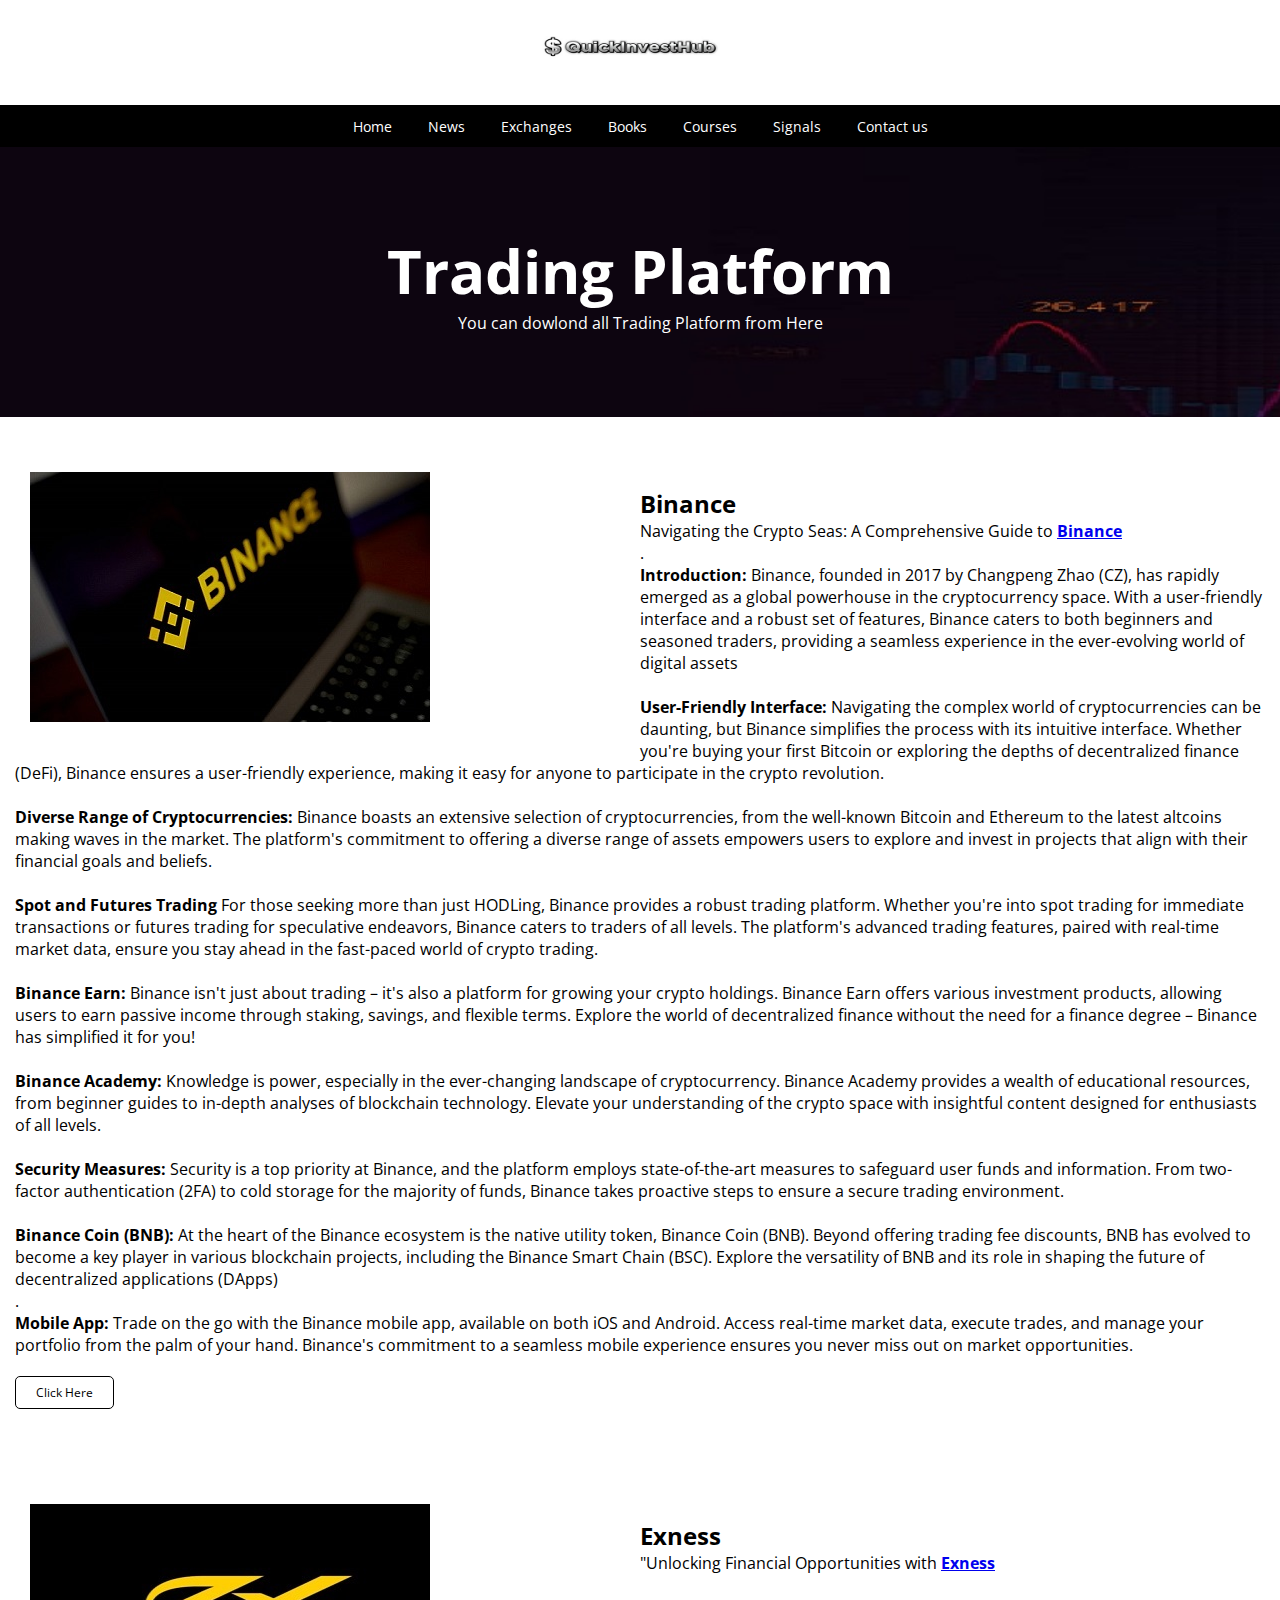
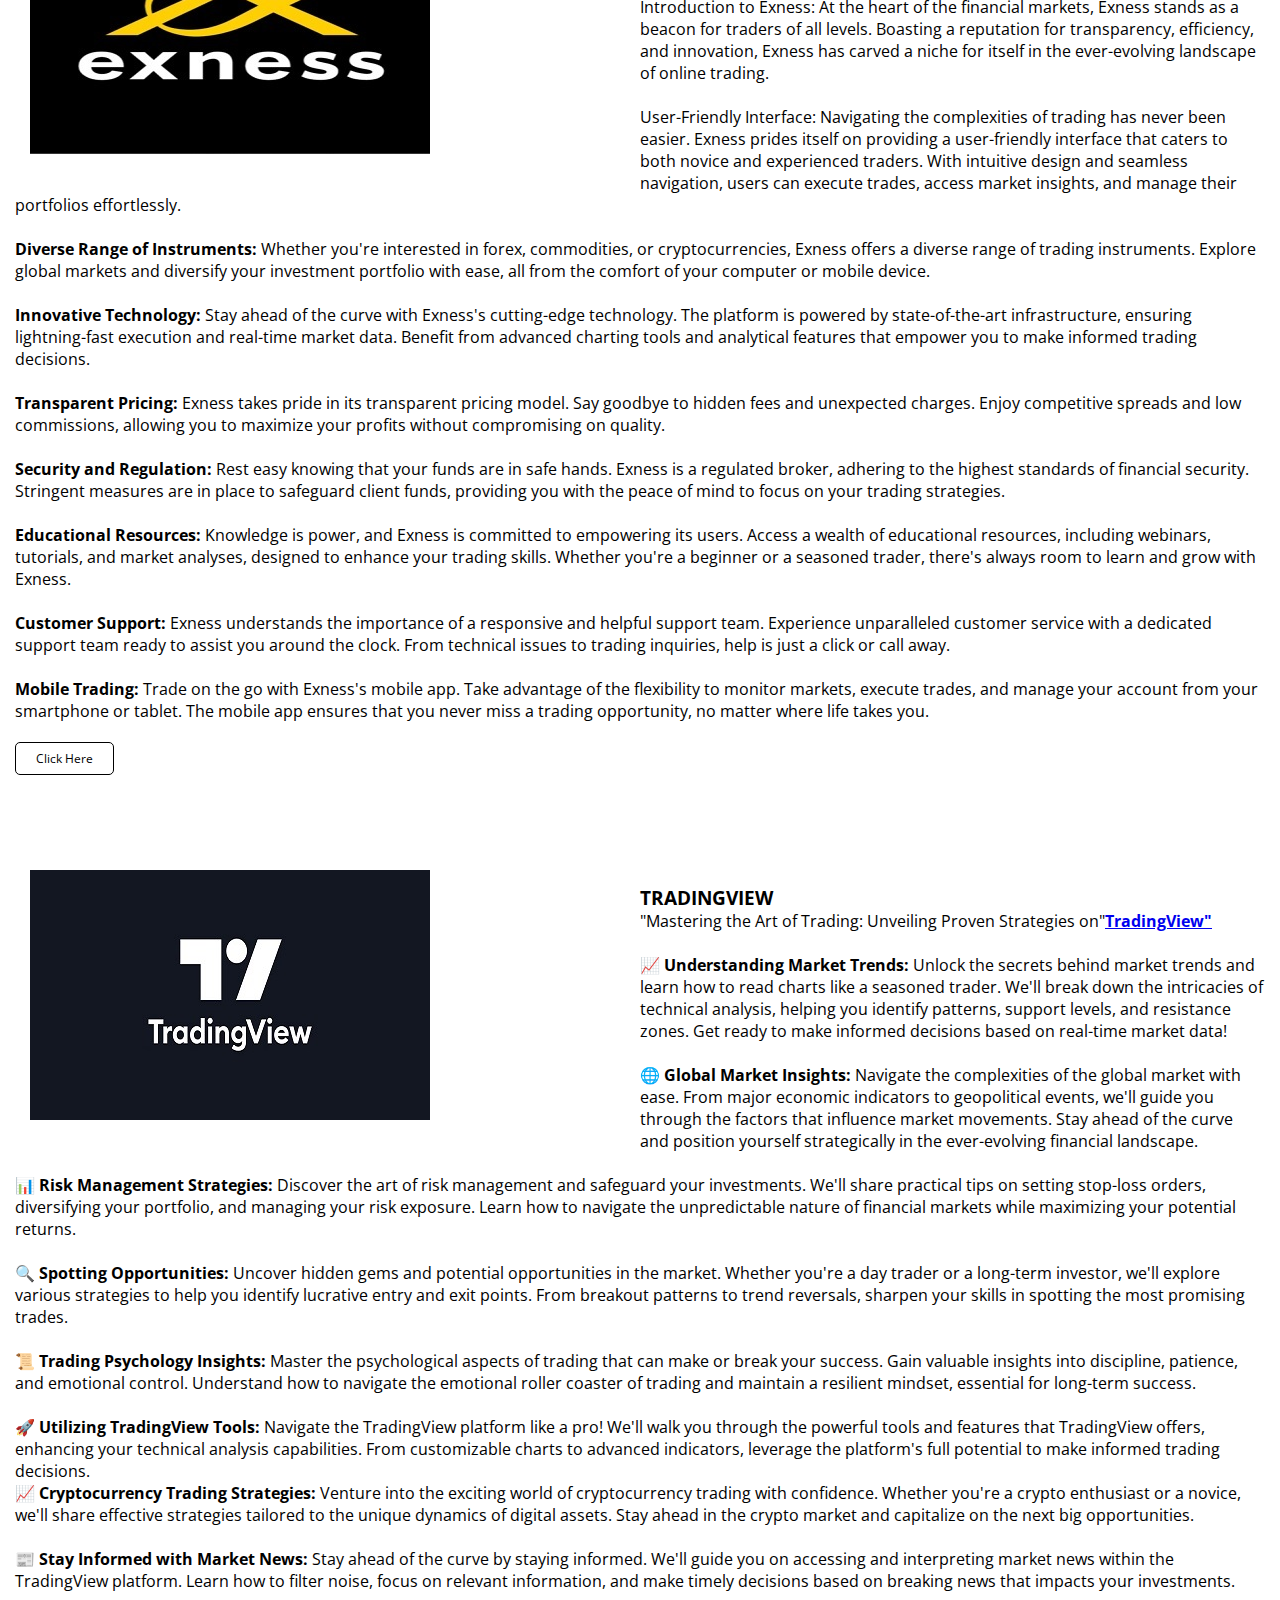
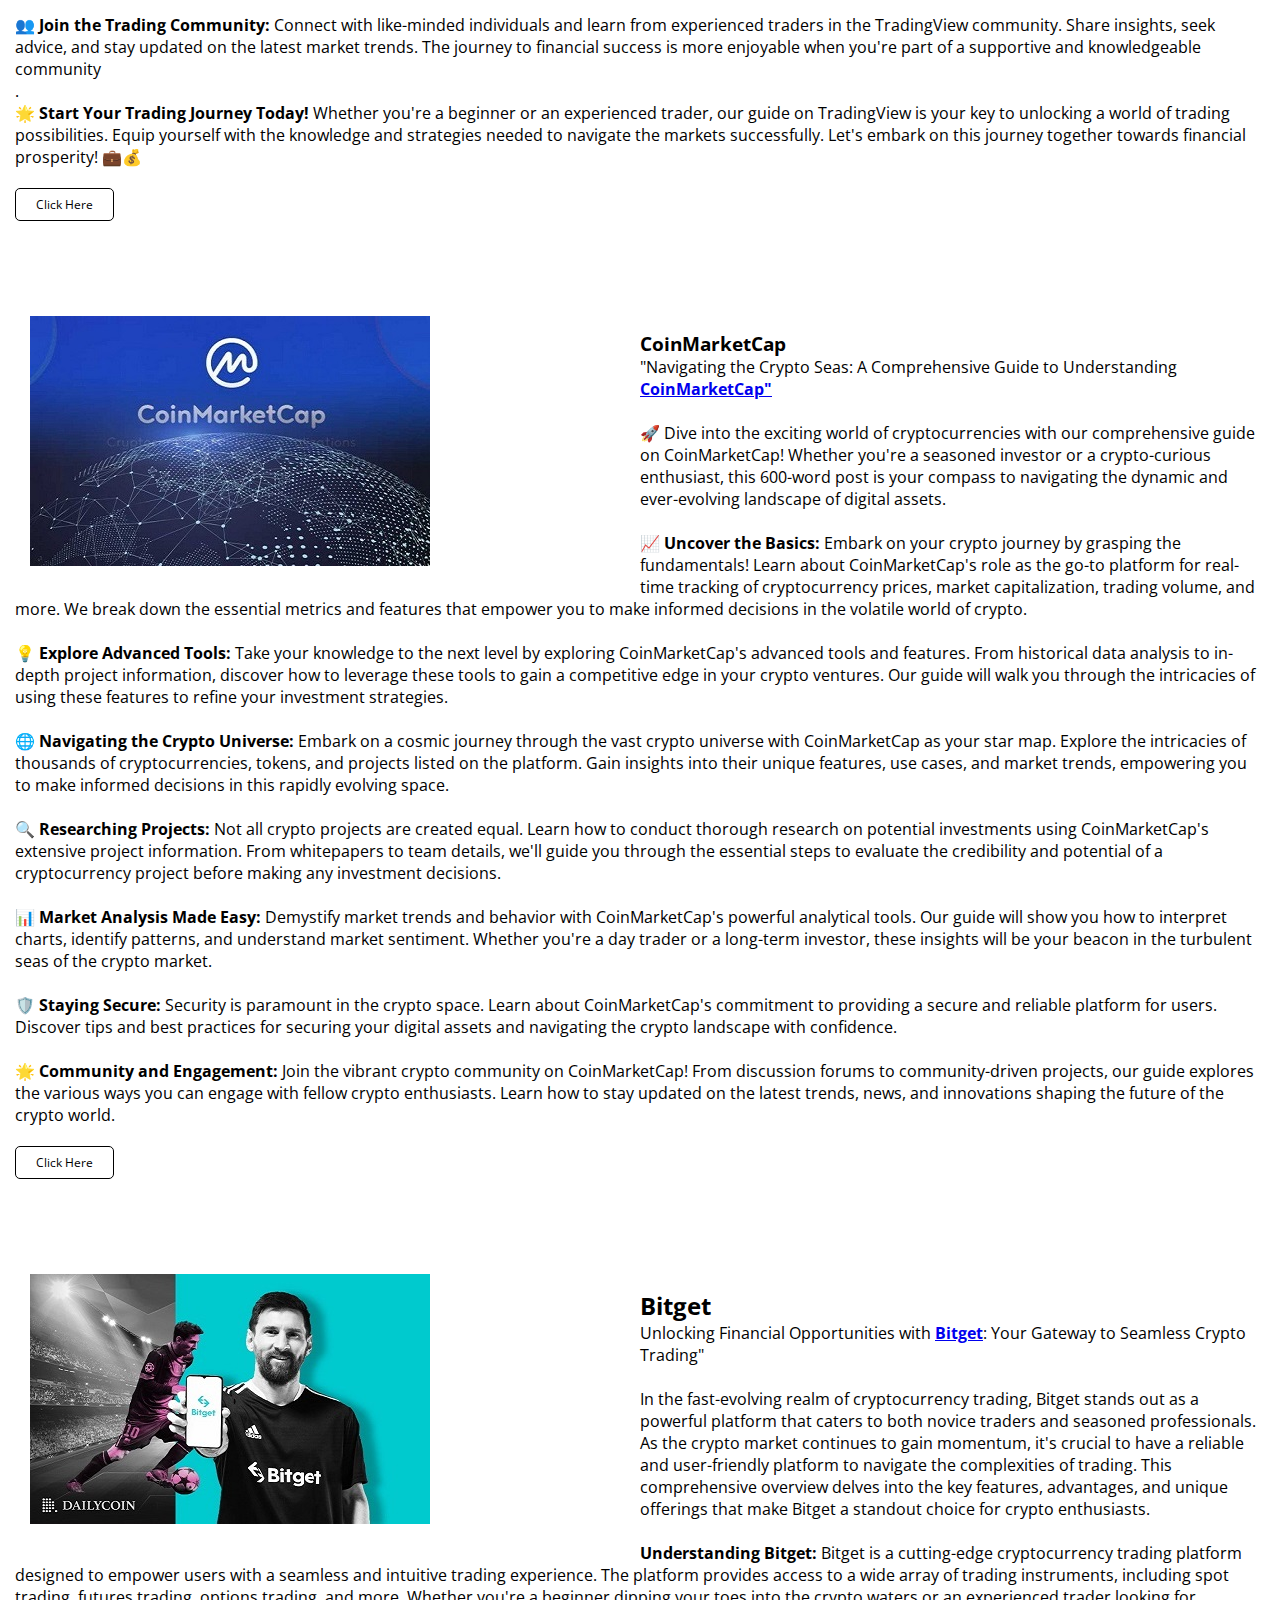
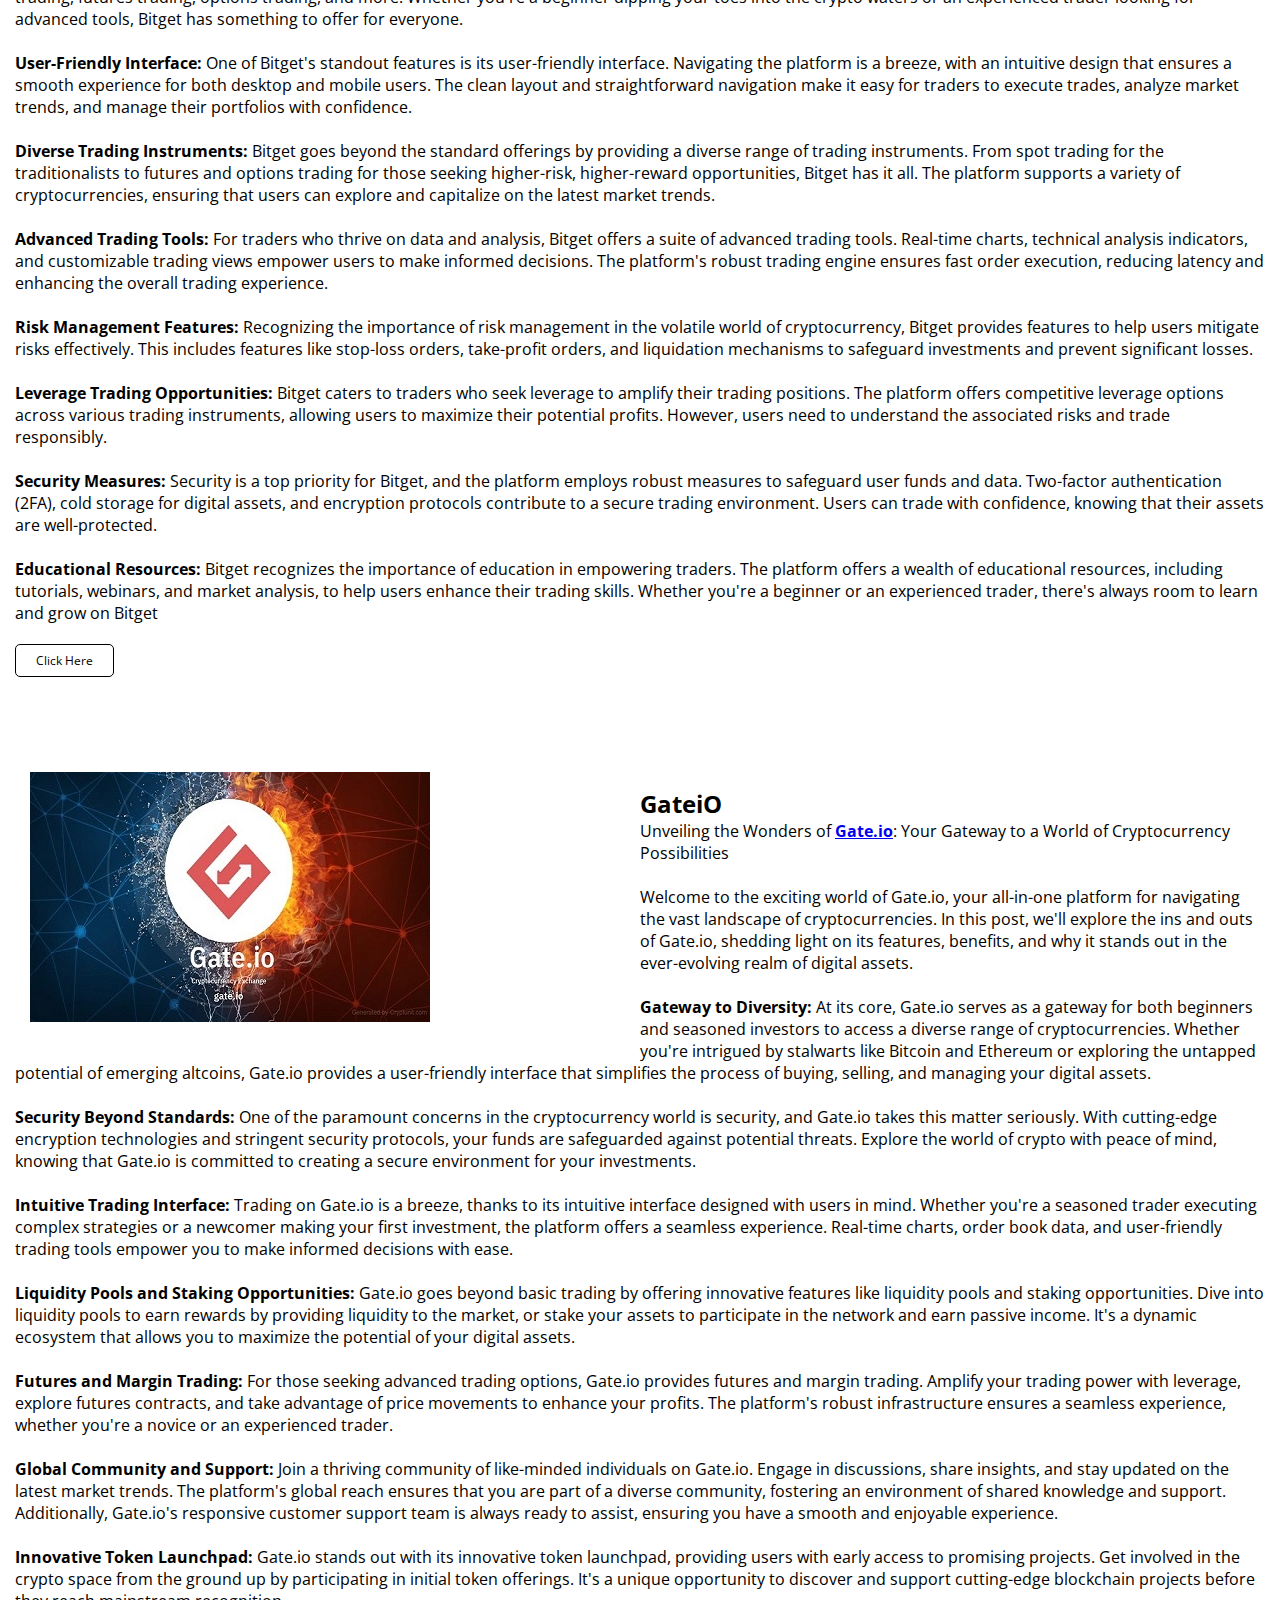
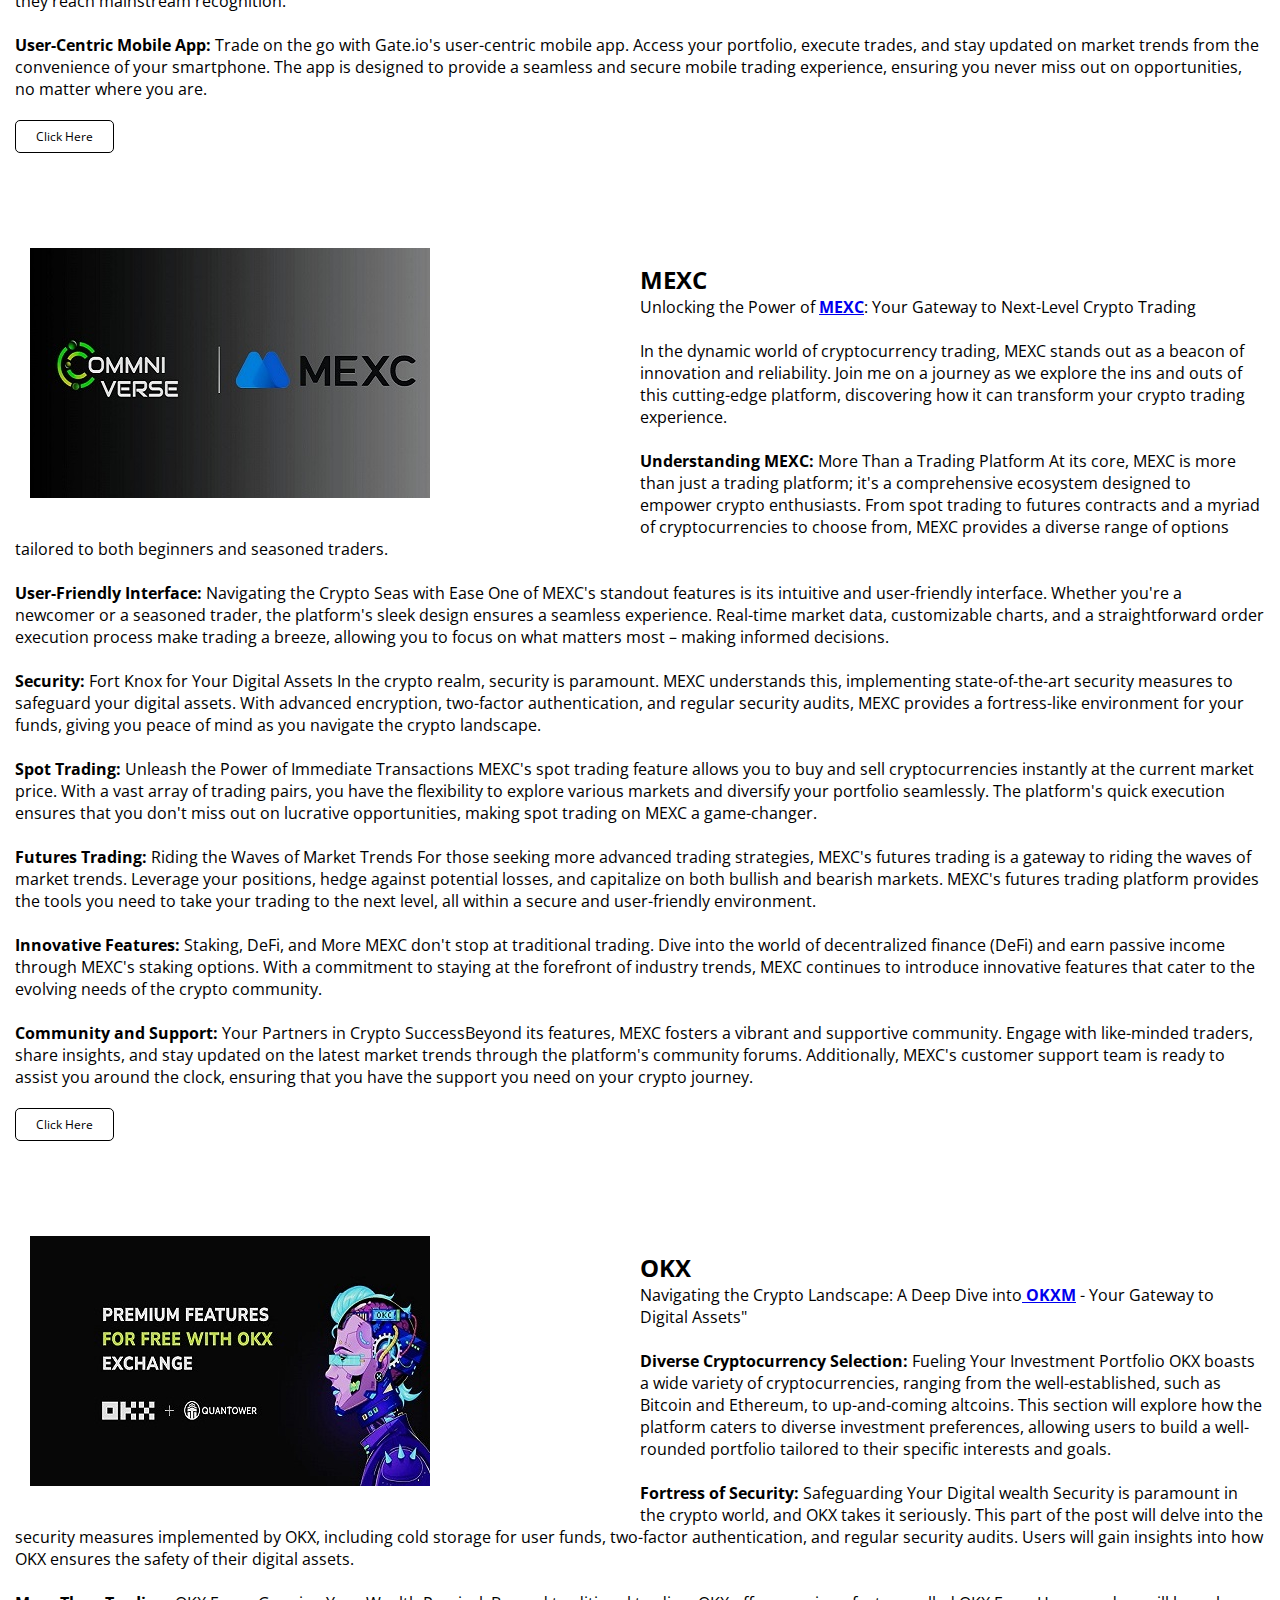
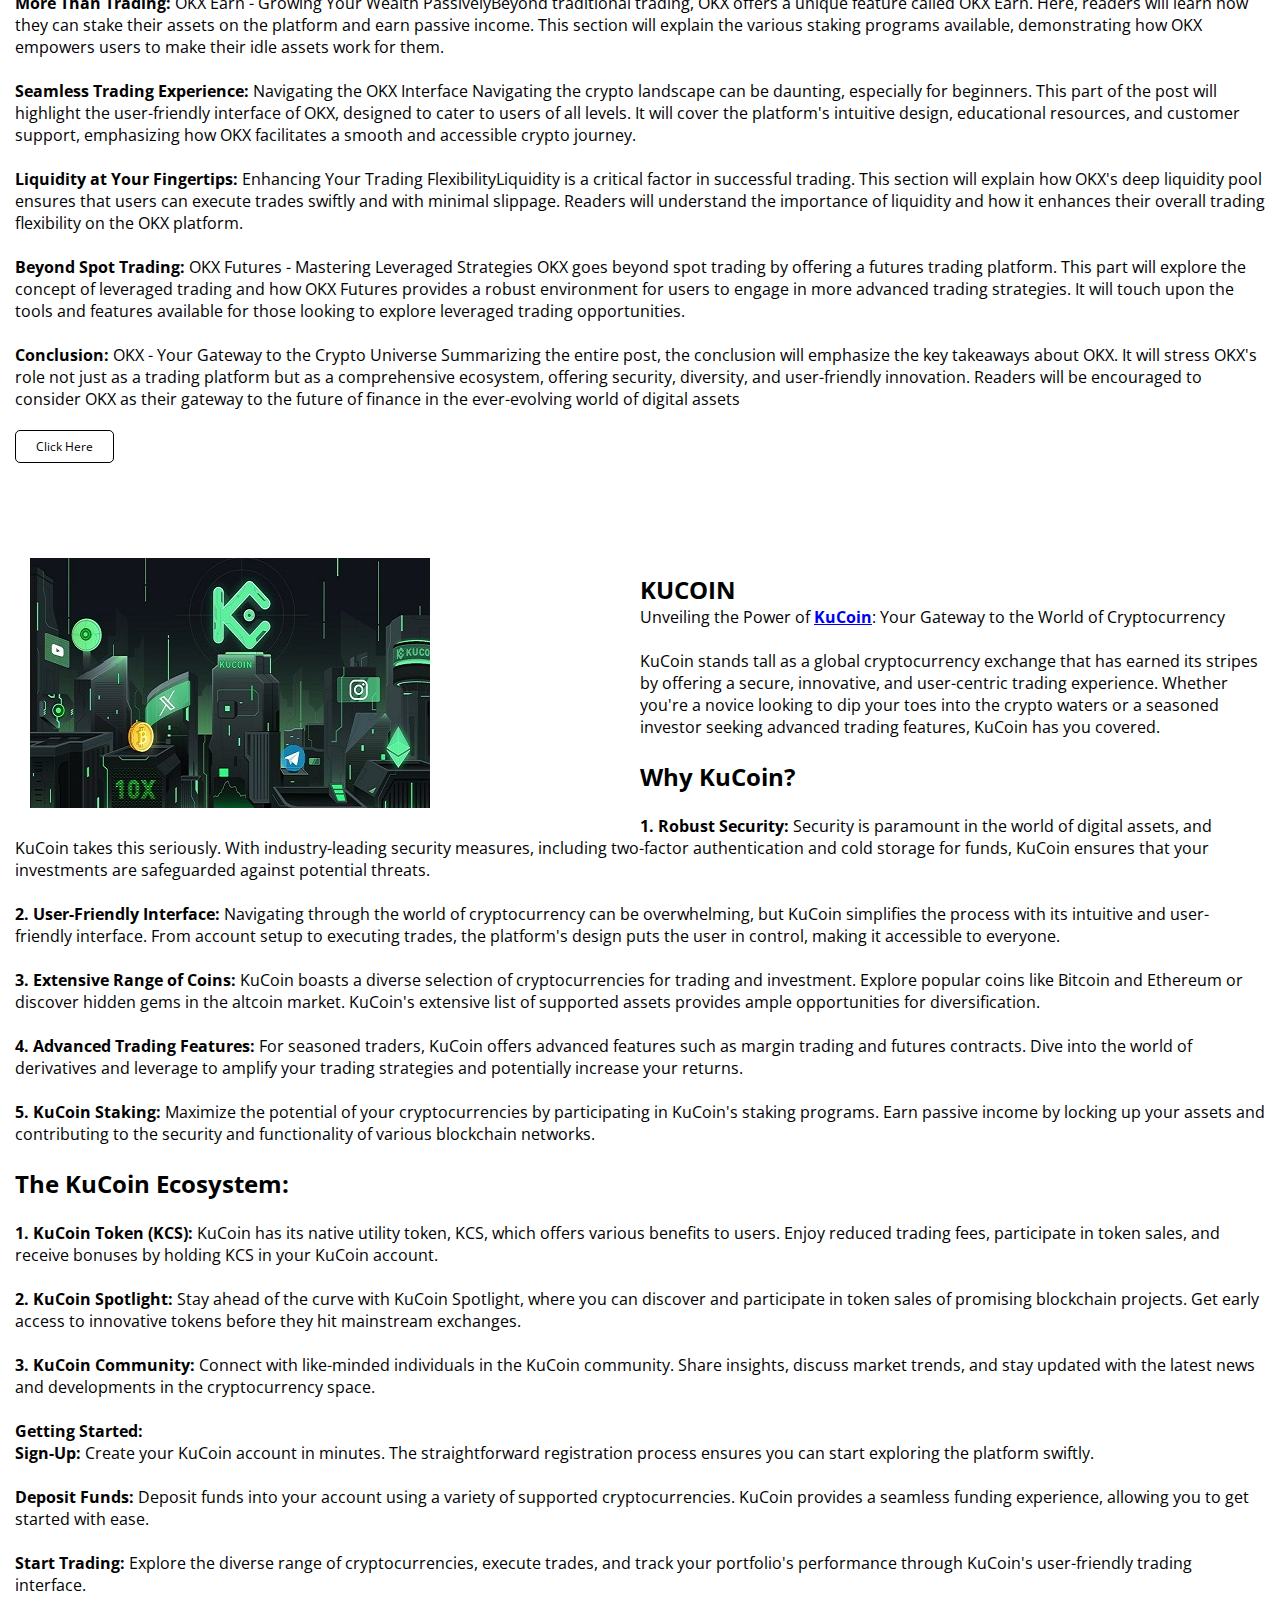
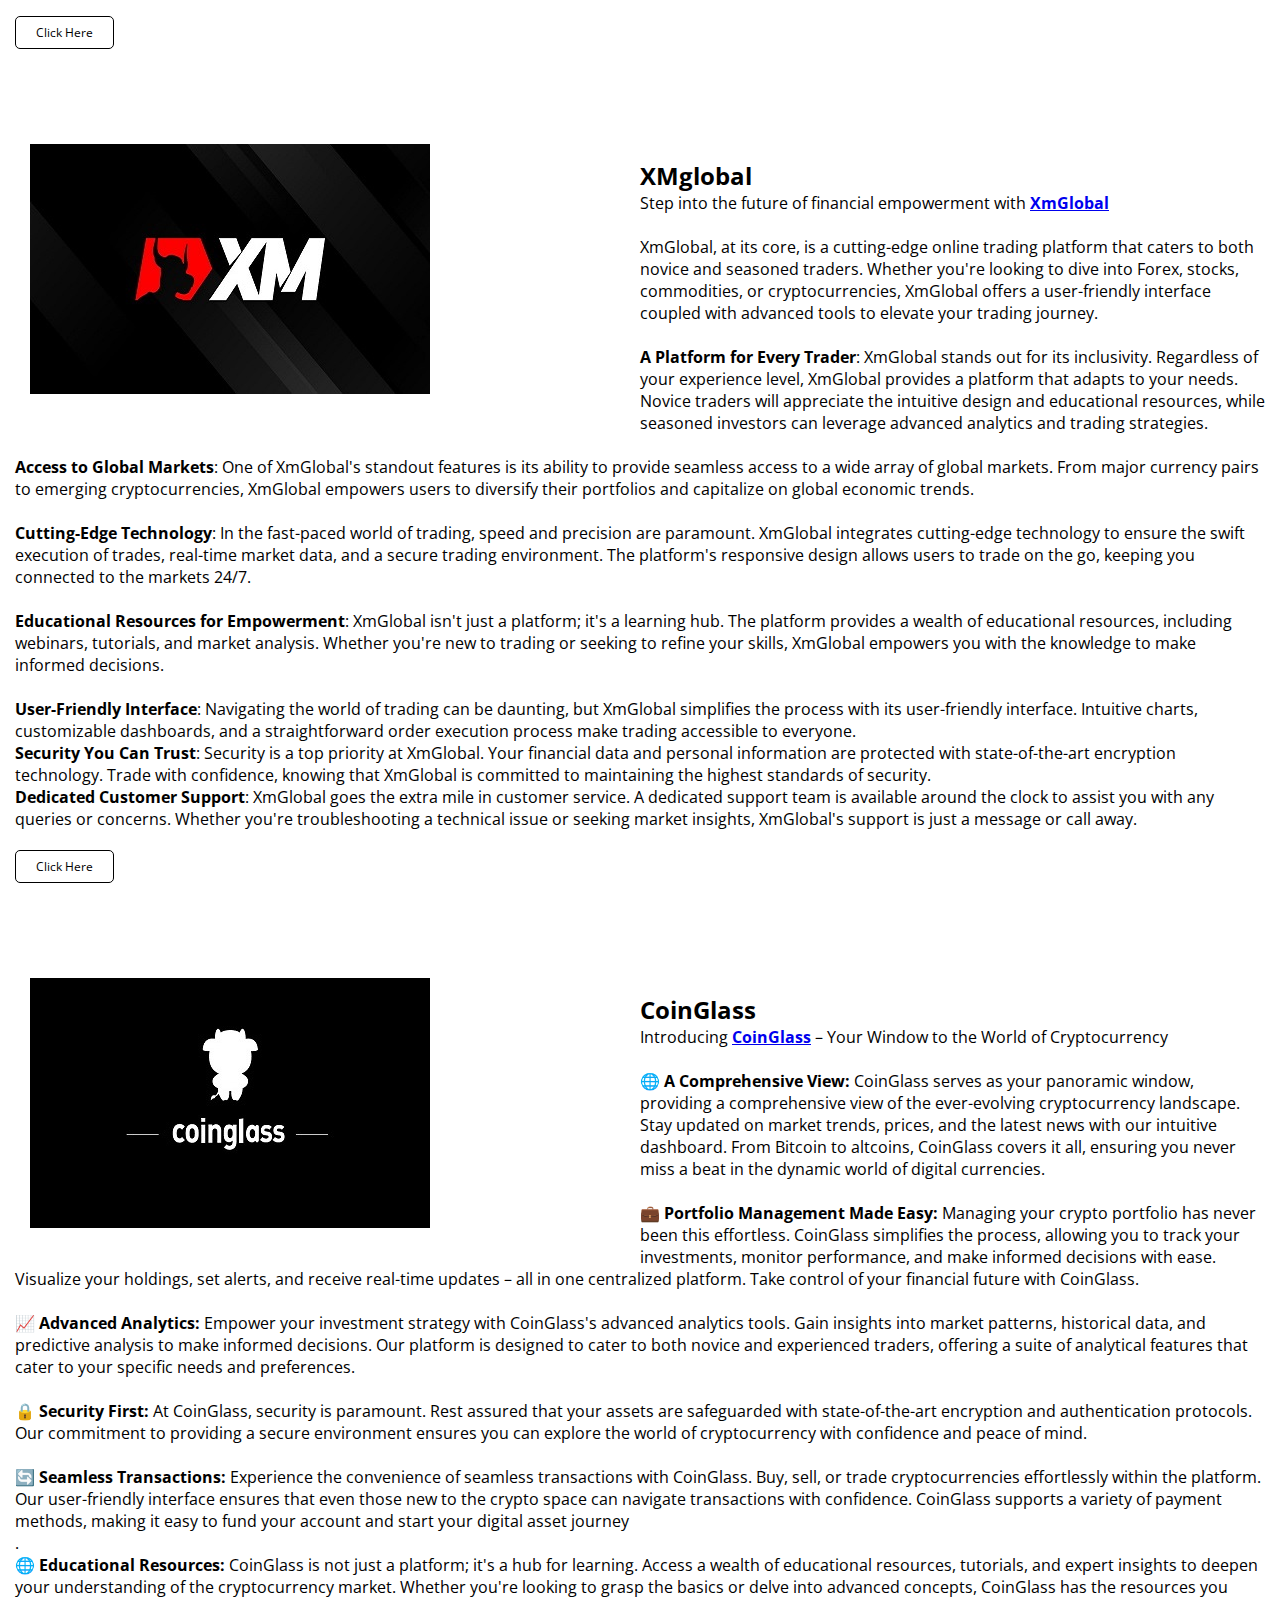
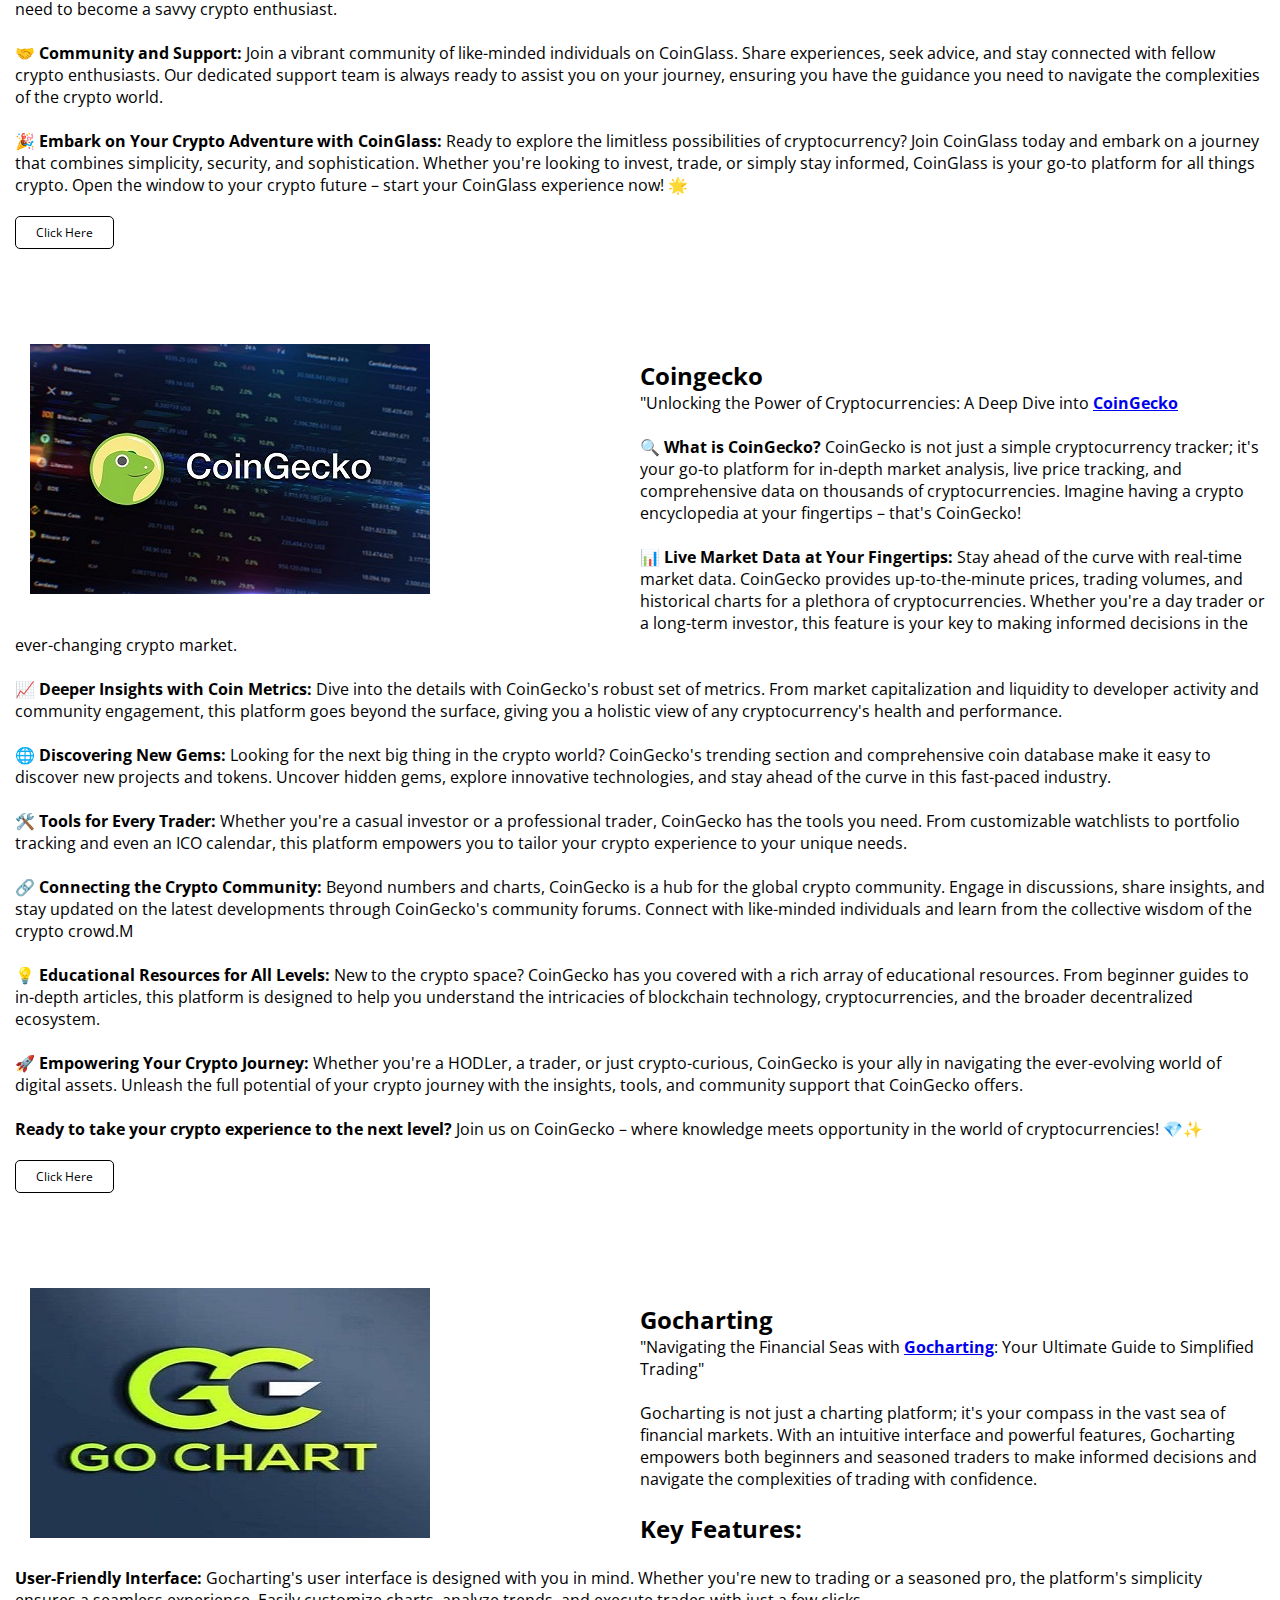
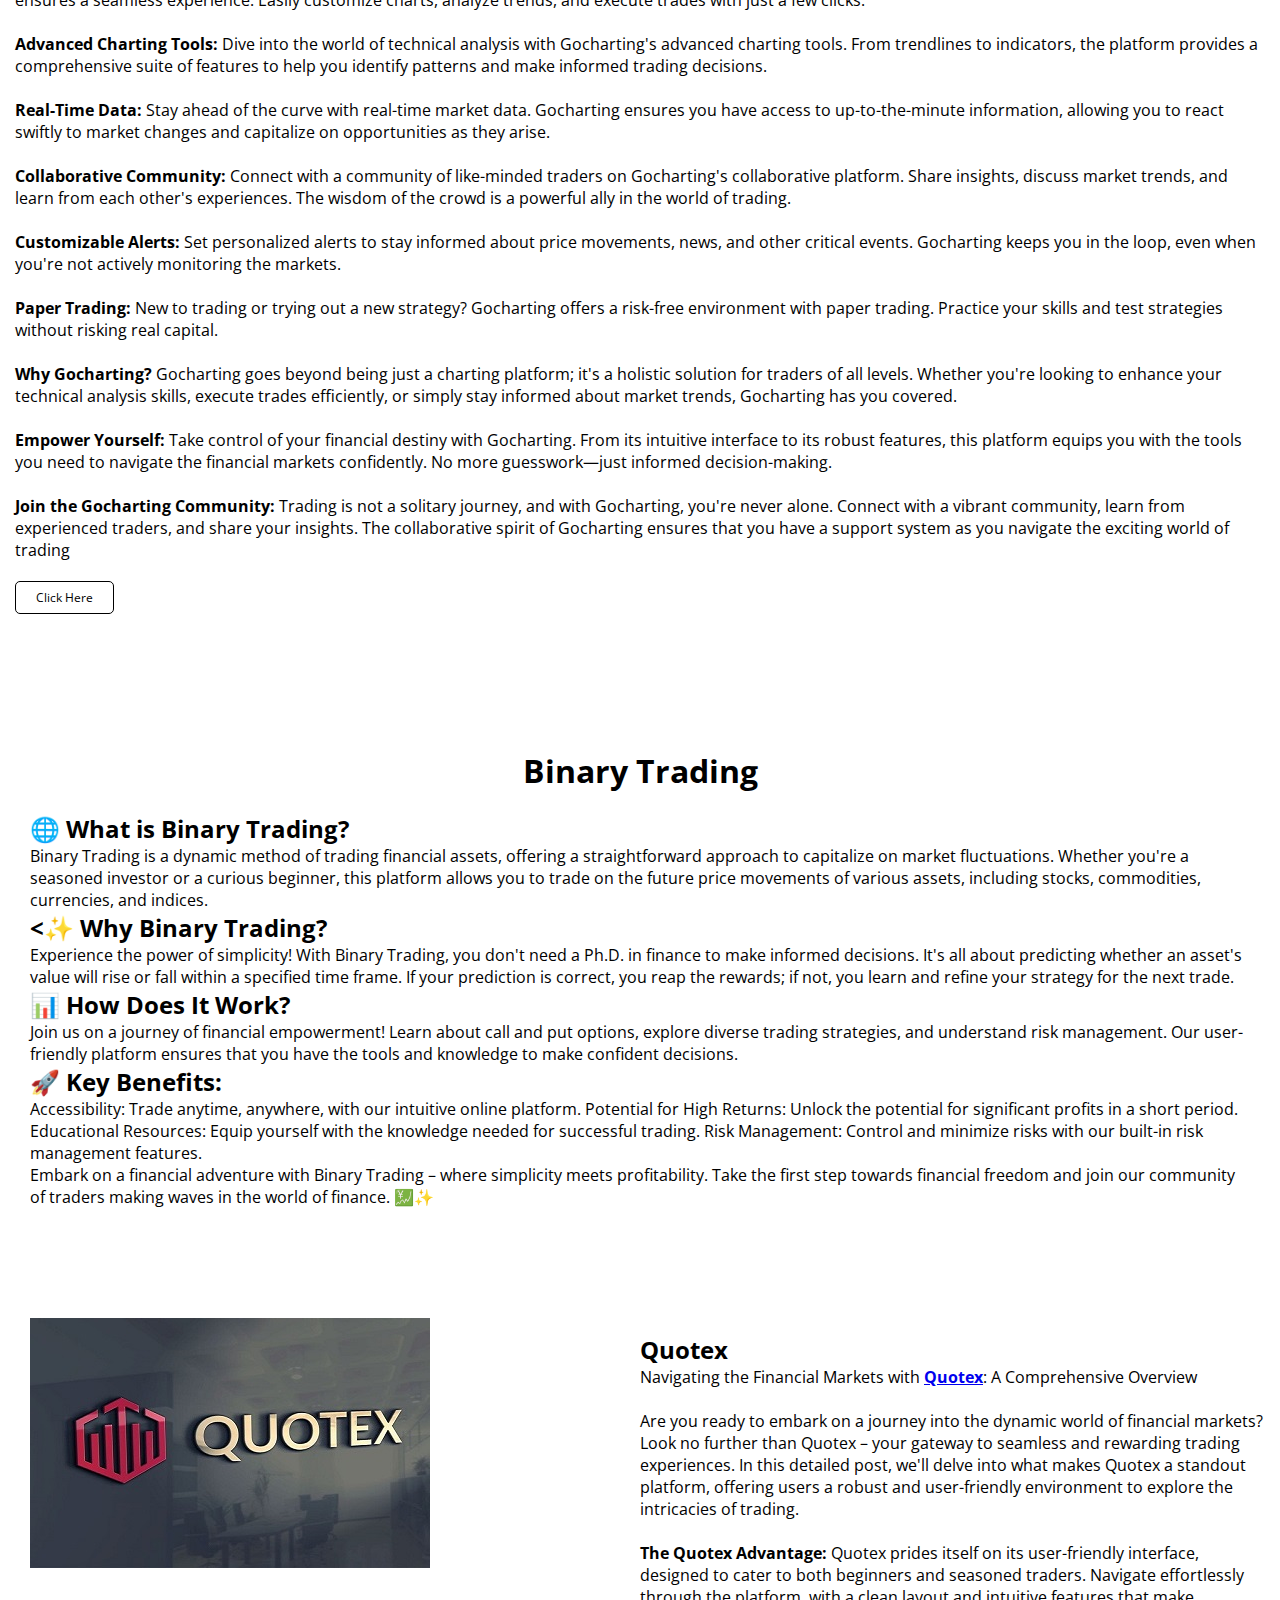
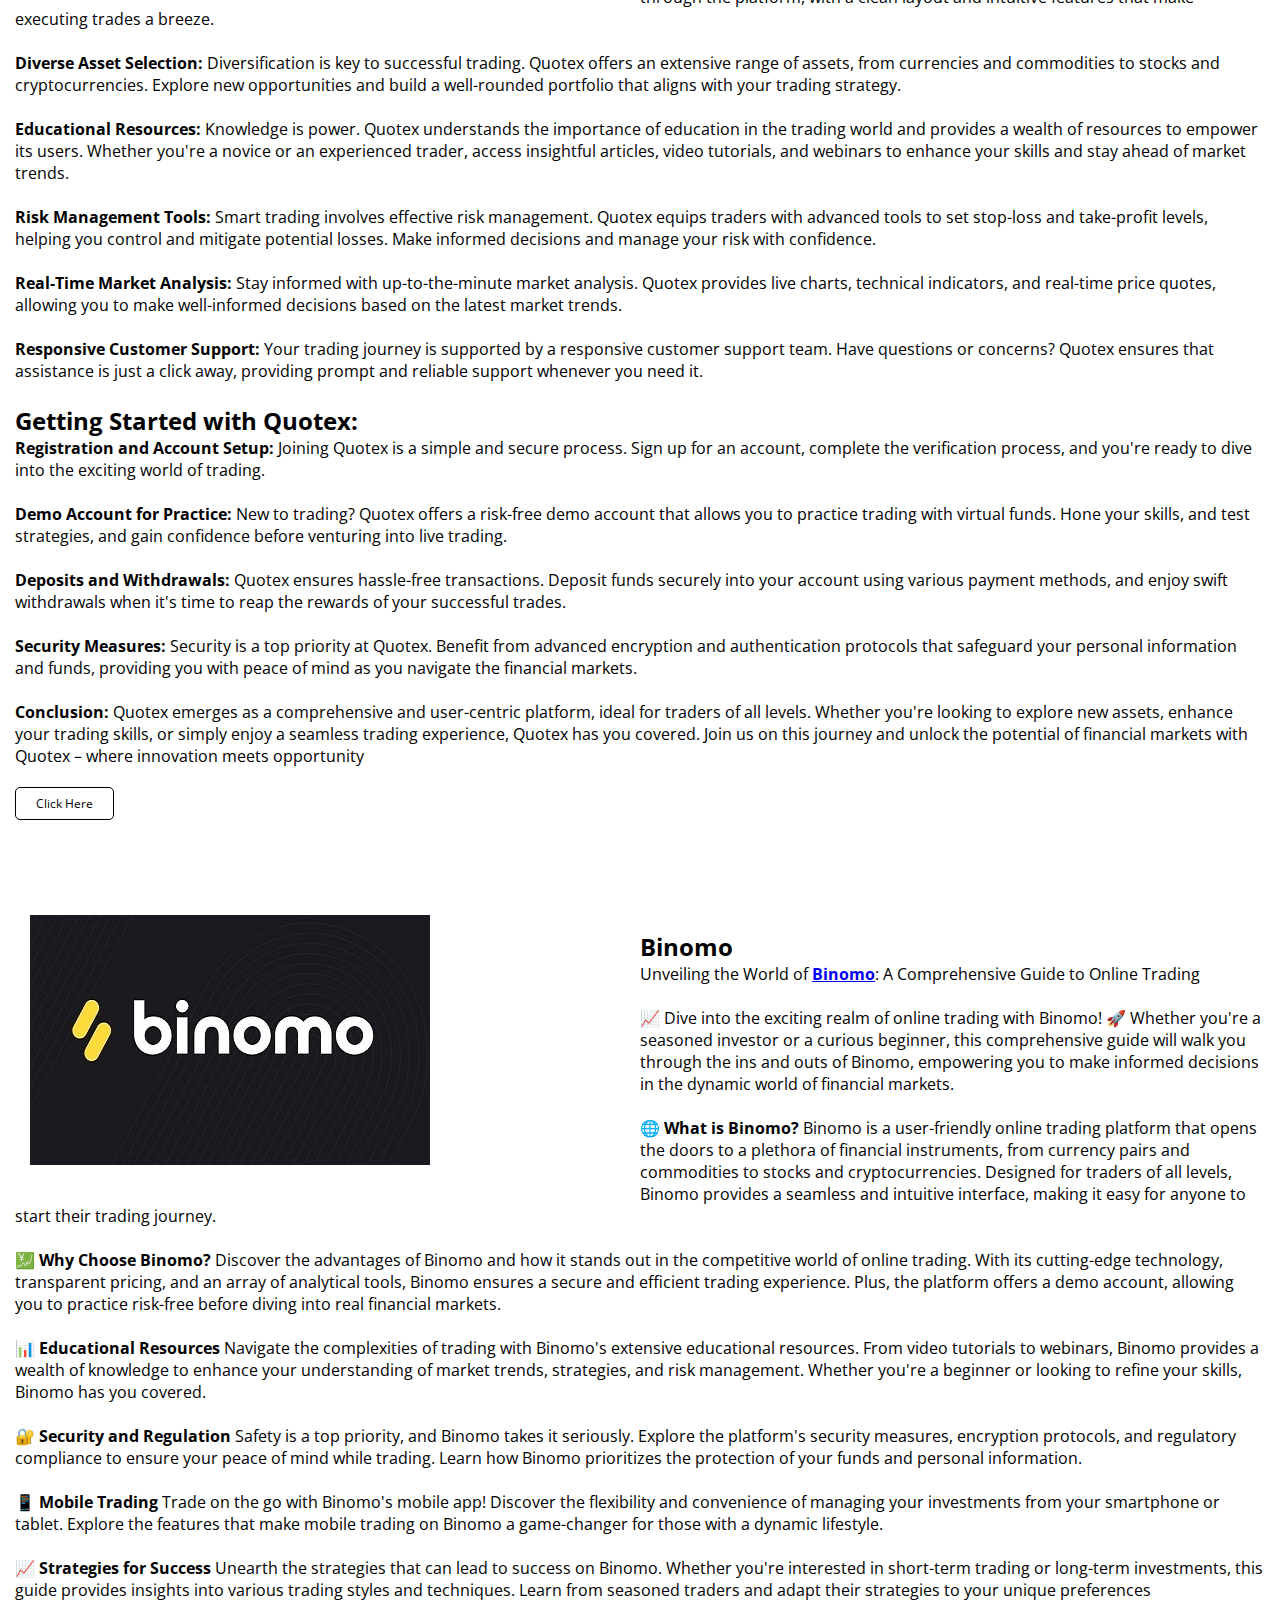
<file: Exchanges.html>
<!DOCTYPE html>
<html>
<head>
<title>Trading Platforms | Crypto or Forex Exchanges</title>
<link href="css/style.css" rel="stylesheet">
<meta name="viewport" content="width=device-width, initial-scale=1">

<link rel="preconnect" href="https://fonts.googleapis.com">
<link rel="preconnect" href="https://fonts.gstatic.com" crossorigin>
<link href="https://fonts.googleapis.com/css2?family=Open+Sans:ital,wght@0,300;0,400;0,600;0,700;0,800;1,400&display=swap" rel="stylesheet"> 

<link rel="stylesheet" href="https://use.fontawesome.com/releases/v5.15.4/css/all.css" integrity="sha384-DyZ88mC6Up2uqS4h/KRgHuoeGwBcD4Ng9SiP4dIRy0EXTlnuz47vAwmeGwVChigm" crossorigin="anonymous"/>
<script async src="https://pagead2.googlesyndication.com/pagead/js/adsbygoogle.js?client=ca-pub-5673027163704067"
     crossorigin="anonymous"></script>
</head>


<body>
<!--header-->
<header>
<div class="logo">
   <img width="200px" src="images/logo.jpeg.jpg">
</div>

<nav>
 <div class="nav-links" id="navlinks">
   <i class="fas fa-times" onclick="hideMenu()"></i> 
  <ul>
    <li><a href="index.html">Home</a></li>
	<li><a href="News.html">News</a></li>
	<li><a href="Exchanges.html">Exchanges</a></li>
	<li><a href="Books.html">Books</a></li>
	<li><a href="Courses.html">Courses</a></li>
	<li><a href="Signals.html">Signals</a></li>
    <li><a href="contactus.html">Contact us</a></li>
  </ul>
 </div>
   <i class="fas fa-bars" onclick="showMenu()"></i>
 
</nav>

</header>

<!--header-->






<!--News-->
  


  
   <div class="inner-banner3">

   <div class="text-block">
   <h1>Trading Platform</h1>
   <p>You can dowlond all Trading Platform from Here </p>
   </div>

</div>



<div class="row p40">
     <div class="container">
	<div class="col-6">
	  <img src="images/binance.jpeg.jpg" class="img-responsive">
	</div>
	 
    <div class="col-6"></div>
    <h2>Binance</h2>
	 <p> Navigating the Crypto Seas: A Comprehensive Guide to <b> <a href="https://www.binance.info/en/activity/referral-entry/NYR24?fromActivityPage=true&ref=LIMIT_NYREHS6X">Binance</b></a></p>.
<br>
<p><b>Introduction:</b>
Binance, founded in 2017 by Changpeng Zhao (CZ), has rapidly emerged as a global powerhouse in the cryptocurrency space. With a user-friendly interface and a robust set of features, Binance caters to both beginners and seasoned traders, providing a seamless experience in the ever-evolving world of digital assets</p>
<br>
<p><b>User-Friendly Interface:</b>
Navigating the complex world of cryptocurrencies can be daunting, but Binance simplifies the process with its intuitive interface. Whether you're buying your first Bitcoin or exploring the depths of decentralized finance (DeFi), Binance ensures a user-friendly experience, making it easy for anyone to participate in the crypto revolution.</p>
<br>
<p><b>Diverse Range of Cryptocurrencies:</b>
Binance boasts an extensive selection of cryptocurrencies, from the well-known Bitcoin and Ethereum to the latest altcoins making waves in the market. The platform's commitment to offering a diverse range of assets empowers users to explore and invest in projects that align with their financial goals and beliefs.</p>
<br>
<p><b>Spot and Futures Trading</b>
For those seeking more than just HODLing, Binance provides a robust trading platform. Whether you're into spot trading for immediate transactions or futures trading for speculative endeavors, Binance caters to traders of all levels. The platform's advanced trading features, paired with real-time market data, ensure you stay ahead in the fast-paced world of crypto trading.</p>
<br>
<p><b>Binance Earn:</b>
Binance isn't just about trading – it's also a platform for growing your crypto holdings. Binance Earn offers various investment products, allowing users to earn passive income through staking, savings, and flexible terms. Explore the world of decentralized finance without the need for a finance degree – Binance has simplified it for you!</p>
<br>
<p><b>Binance Academy:</b>
Knowledge is power, especially in the ever-changing landscape of cryptocurrency. Binance Academy provides a wealth of educational resources, from beginner guides to in-depth analyses of blockchain technology. Elevate your understanding of the crypto space with insightful content designed for enthusiasts of all levels.</p>
<br>
<p><b>Security Measures:</b>
Security is a top priority at Binance, and the platform employs state-of-the-art measures to safeguard user funds and information. From two-factor authentication (2FA) to cold storage for the majority of funds, Binance takes proactive steps to ensure a secure trading environment.</p>
<br>
<p><b>Binance Coin (BNB):</b>
At the heart of the Binance ecosystem is the native utility token, Binance Coin (BNB). Beyond offering trading fee discounts, BNB has evolved to become a key player in various blockchain projects, including the Binance Smart Chain (BSC). Explore the versatility of BNB and its role in shaping the future of decentralized applications (DApps)</p>.
<br>
<p><b>Mobile App:</b>
Trade on the go with the Binance mobile app, available on both iOS and Android. Access real-time market data, execute trades, and manage your portfolio from the palm of your hand. Binance's commitment to a seamless mobile experience ensures you never miss out on market opportunities. </p>
	 <a href="https://www.binance.info/en/activity/referral-entry/NYR24?fromActivityPage=true&ref=LIMIT_NYREHS6X" class="btn-secondary">Click Here</a>
	
	 
	</div>	 
	 </div>


<div class="row p40">
     <div class="container">
	<div class="col-6">
	  <img src="images/exness.jpeg.jpg" class="img-responsive">
	</div>
	 
    <div class="col-6"></div>
    <h2>Exness</h2>
	 <p> "Unlocking Financial Opportunities with <b><a href="https://www.exness.trade/accounts/">Exness</b></a></p>
          <br>
<p>Introduction to Exness:</b>
At the heart of the financial markets, Exness stands as a beacon for traders of all levels. Boasting a reputation for transparency, efficiency, and innovation, Exness has carved a niche for itself in the ever-evolving landscape of online trading.</p>
<br>
<p></p><b></b>User-Friendly Interface:</b>
Navigating the complexities of trading has never been easier. Exness prides itself on providing a user-friendly interface that caters to both novice and experienced traders. With intuitive design and seamless navigation, users can execute trades, access market insights, and manage their portfolios effortlessly.</p>
<br>
<p><b>Diverse Range of Instruments:</b>
Whether you're interested in forex, commodities, or cryptocurrencies, Exness offers a diverse range of trading instruments. Explore global markets and diversify your investment portfolio with ease, all from the comfort of your computer or mobile device.</p>
<br>
<p><b>Innovative Technology:</b>
Stay ahead of the curve with Exness's cutting-edge technology. The platform is powered by state-of-the-art infrastructure, ensuring lightning-fast execution and real-time market data. Benefit from advanced charting tools and analytical features that empower you to make informed trading decisions.</p>
<br>
<p><b>Transparent Pricing:</b>
Exness takes pride in its transparent pricing model. Say goodbye to hidden fees and unexpected charges. Enjoy competitive spreads and low commissions, allowing you to maximize your profits without compromising on quality.</p>
<br>
<p><b>Security and Regulation:</b>
Rest easy knowing that your funds are in safe hands. Exness is a regulated broker, adhering to the highest standards of financial security. Stringent measures are in place to safeguard client funds, providing you with the peace of mind to focus on your trading strategies.</p>
<br>
<p><b>Educational Resources:</b>
Knowledge is power, and Exness is committed to empowering its users. Access a wealth of educational resources, including webinars, tutorials, and market analyses, designed to enhance your trading skills. Whether you're a beginner or a seasoned trader, there's always room to learn and grow with Exness.</p>
<br>
<p><b>Customer Support:</b>
Exness understands the importance of a responsive and helpful support team. Experience unparalleled customer service with a dedicated support team ready to assist you around the clock. From technical issues to trading inquiries, help is just a click or call away.</p>
<br>
<p><b>Mobile Trading:</b>
Trade on the go with Exness's mobile app. Take advantage of the flexibility to monitor markets, execute trades, and manage your account from your smartphone or tablet. The mobile app ensures that you never miss a trading opportunity, no matter where life takes you.</p>
	 <a href="https://www.exness.trade/accounts/" class="btn-secondary">Click Here</a>
	
	 
	</div>	 
	 </div>


<div class="row p40">
     <div class="container">
	<div class="col-6">
	  <img src="images/tradingview.jpeg.jpg" class="img-responsive">
	</div>
	 
    <div class="col-6"></div>
    <h3>TRADINGVIEW</h3>
	 <p>"Mastering the Art of Trading: Unveiling Proven Strategies on"<b><a href="https://www.tradingview.com/pricing/?share_your_love=shazi1234">TradingView"</b></a></p>
	<br>
<p><b>📈 Understanding Market Trends:</b>
Unlock the secrets behind market trends and learn how to read charts like a seasoned trader. We'll break down the intricacies of technical analysis, helping you identify patterns, support levels, and resistance zones. Get ready to make informed decisions based on real-time market data!</p>
<br>
<b><p>🌐 Global Market Insights:</b>
Navigate the complexities of the global market with ease. From major economic indicators to geopolitical events, we'll guide you through the factors that influence market movements. Stay ahead of the curve and position yourself strategically in the ever-evolving financial landscape.</p>
<br>
<p><b>📊 Risk Management Strategies:</b>
Discover the art of risk management and safeguard your investments. We'll share practical tips on setting stop-loss orders, diversifying your portfolio, and managing your risk exposure. Learn how to navigate the unpredictable nature of financial markets while maximizing your potential returns.</p>
<br>
<p><b>🔍 Spotting Opportunities:</b>
Uncover hidden gems and potential opportunities in the market. Whether you're a day trader or a long-term investor, we'll explore various strategies to help you identify lucrative entry and exit points. From breakout patterns to trend reversals, sharpen your skills in spotting the most promising trades.</p>
<br>
<p><b>📜 Trading Psychology Insights:</b>
Master the psychological aspects of trading that can make or break your success. Gain valuable insights into discipline, patience, and emotional control. Understand how to navigate the emotional roller coaster of trading and maintain a resilient mindset, essential for long-term success.</p>
<br>
<p><b>🚀 Utilizing TradingView Tools:</b>
Navigate the TradingView platform like a pro! We'll walk you through the powerful tools and features that TradingView offers, enhancing your technical analysis capabilities. From customizable charts to advanced indicators, leverage the platform's full potential to make informed trading decisions.</p>
<br.
<p><b>📈 Cryptocurrency Trading Strategies:</b>
Venture into the exciting world of cryptocurrency trading with confidence. Whether you're a crypto enthusiast or a novice, we'll share effective strategies tailored to the unique dynamics of digital assets. Stay ahead in the crypto market and capitalize on the next big opportunities.</p>
<br>
<p><b>📰 Stay Informed with Market News:</b>
Stay ahead of the curve by staying informed. We'll guide you on accessing and interpreting market news within the TradingView platform. Learn how to filter noise, focus on relevant information, and make timely decisions based on breaking news that impacts your investments.</p>
<br>
<p><b>👥 Join the Trading Community:</b>
Connect with like-minded individuals and learn from experienced traders in the TradingView community. Share insights, seek advice, and stay updated on the latest market trends. The journey to financial success is more enjoyable when you're part of a supportive and knowledgeable community</p>.
<br>
<p><b>🌟 Start Your Trading Journey Today!</b>
Whether you're a beginner or an experienced trader, our guide on TradingView is your key to unlocking a world of trading possibilities. Equip yourself with the knowledge and strategies needed to navigate the markets successfully. Let's embark on this journey together towards financial prosperity! 💼💰</p>
	     
	     <a href="https://www.tradingview.com/pricing/?share_your_love=shazi1234" class="btn-secondary">Click Here</a>
	
	 
	</div>	 
	 </div>



<div class="row p40">
     <div class="container">
	<div class="col-6">
	  <img src="images/cap.jpeg.jpg" class="img-responsive">
	</div>
	 
    <div class="col-6"></div>
    <h3>CoinMarketCap</h3>
	 <p> "Navigating the Crypto Seas: A Comprehensive Guide to Understanding <b>  <a href="https://coinmarketcap.com">CoinMarketCap"</b></a></p>
	     <br>
	  <p>🚀 Dive into the exciting world of cryptocurrencies with our comprehensive guide on CoinMarketCap!  Whether you're a seasoned investor or a crypto-curious enthusiast, this 600-word post is your compass to navigating the dynamic and ever-evolving landscape of digital assets.</p>
<br>
<p><b>📈 Uncover the Basics:</b>
Embark on your crypto journey by grasping the fundamentals! Learn about CoinMarketCap's role as the go-to platform for real-time tracking of cryptocurrency prices, market capitalization, trading volume, and more. We break down the essential metrics and features that empower you to make informed decisions in the volatile world of crypto.</p>
<br>
<p><b>💡 Explore Advanced Tools:</b>
Take your knowledge to the next level by exploring CoinMarketCap's advanced tools and features. From historical data analysis to in-depth project information, discover how to leverage these tools to gain a competitive edge in your crypto ventures. Our guide will walk you through the intricacies of using these features to refine your investment strategies.</p>
<br>
<p><b>🌐 Navigating the Crypto Universe:</b>
Embark on a cosmic journey through the vast crypto universe with CoinMarketCap as your star map. Explore the intricacies of thousands of cryptocurrencies, tokens, and projects listed on the platform. Gain insights into their unique features, use cases, and market trends, empowering you to make informed decisions in this rapidly evolving space.</p>
<br>
<p><b>🔍 Researching Projects:</b>
Not all crypto projects are created equal. Learn how to conduct thorough research on potential investments using CoinMarketCap's extensive project information. From whitepapers to team details, we'll guide you through the essential steps to evaluate the credibility and potential of a cryptocurrency project before making any investment decisions.</p>
<br>
<p><b>📊 Market Analysis Made Easy:</b>
Demystify market trends and behavior with CoinMarketCap's powerful analytical tools. Our guide will show you how to interpret charts, identify patterns, and understand market sentiment. Whether you're a day trader or a long-term investor, these insights will be your beacon in the turbulent seas of the crypto market.</p>
<br>
<p><b>🛡️ Staying Secure:</b>
Security is paramount in the crypto space. Learn about CoinMarketCap's commitment to providing a secure and reliable platform for users. Discover tips and best practices for securing your digital assets and navigating the crypto landscape with confidence.</p>
<br>
<p><b>🌟 Community and Engagement:</b>
Join the vibrant crypto community on CoinMarketCap! From discussion forums to community-driven projects, our guide explores the various ways you can engage with fellow crypto enthusiasts. Learn how to stay updated on the latest trends, news, and innovations shaping the future of the crypto world.</p>   
	     <a href="https://coinmarketcap.com" class="btn-secondary">Click Here</a>
	
	 
	</div>	 
	 </div>







<div class="row p40">
     <div class="container">
	<div class="col-6">
	  <img src="images/bitget.jpeg.jpg" class="img-responsive">
	</div>
	 
    <div class="col-6"></div>
    <h2>Bitget</h2>
	 <p>Unlocking Financial Opportunities with <b> <a href="https://www.bitget.com/referral/register?clacCode=99YFJ8SG&from=%2Fevents%2Freferral&source=events">Bitget</b></a>: Your Gateway to Seamless Crypto Trading"</p>
	     <br>
	     <p>In the fast-evolving realm of cryptocurrency trading, Bitget stands out as a powerful platform that caters to both novice traders and seasoned professionals. As the crypto market continues to gain momentum, it's crucial to have a reliable and user-friendly platform to navigate the complexities of trading. This comprehensive overview delves into the key features, advantages, and unique offerings that make Bitget a standout choice for crypto enthusiasts.</p>
<br>
<p><b>Understanding Bitget:</b>
Bitget is a cutting-edge cryptocurrency trading platform designed to empower users with a seamless and intuitive trading experience. The platform provides access to a wide array of trading instruments, including spot trading, futures trading, options trading, and more. Whether you're a beginner dipping your toes into the crypto waters or an experienced trader looking for advanced tools, Bitget has something to offer for everyone.</p>
<br>
<p><b>User-Friendly Interface:</b>
One of Bitget's standout features is its user-friendly interface. Navigating the platform is a breeze, with an intuitive design that ensures a smooth experience for both desktop and mobile users. The clean layout and straightforward navigation make it easy for traders to execute trades, analyze market trends, and manage their portfolios with confidence.</p>
<br>
<p><b>Diverse Trading Instruments:</b>

Bitget goes beyond the standard offerings by providing a diverse range of trading instruments. From spot trading for the traditionalists to futures and options trading for those seeking higher-risk, higher-reward opportunities, Bitget has it all. The platform supports a variety of cryptocurrencies, ensuring that users can explore and capitalize on the latest market trends.</p>
<br>
<p><b>Advanced Trading Tools:</b>

For traders who thrive on data and analysis, Bitget offers a suite of advanced trading tools. Real-time charts, technical analysis indicators, and customizable trading views empower users to make informed decisions. The platform's robust trading engine ensures fast order execution, reducing latency and enhancing the overall trading experience.</p>
<br>
<p><b>Risk Management Features:</b>

Recognizing the importance of risk management in the volatile world of cryptocurrency, Bitget provides features to help users mitigate risks effectively. This includes features like stop-loss orders, take-profit orders, and liquidation mechanisms to safeguard investments and prevent significant losses.</p>
<br>
<p><b>Leverage Trading Opportunities:</b>

Bitget caters to traders who seek leverage to amplify their trading positions. The platform offers competitive leverage options across various trading instruments, allowing users to maximize their potential profits. However, users need to understand the associated risks and trade responsibly.</p>
<br>
<p><b>Security Measures:</b>

Security is a top priority for Bitget, and the platform employs robust measures to safeguard user funds and data. Two-factor authentication (2FA), cold storage for digital assets, and encryption protocols contribute to a secure trading environment. Users can trade with confidence, knowing that their assets are well-protected.</p>
<br>
<p><b>Educational Resources:</b>

Bitget recognizes the importance of education in empowering traders. The platform offers a wealth of educational resources, including tutorials, webinars, and market analysis, to help users enhance their trading skills. Whether you're a beginner or an experienced trader, there's always room to learn and grow on Bitget</p>
	     <a href="https://www.bitget.com/referral/register?clacCode=99YFJ8SG&from=%2Fevents%2Freferral&source=events" class="btn-secondary">Click Here</a>
	
	 
	</div>	 
	 </div>




<div class="row p40">
     <div class="container">
	<div class="col-6">
	  <img src="images/gateio.jpeg.jpg" class="img-responsive">
	</div>
	 
    <div class="col-6"></div>
    <h2>GateiO</h2>
	 <p> Unveiling the Wonders of <b>  <a href="https://www.gate.io/signup/AwVCBAxd?ref_type=103"> Gate.io</b></a>: Your Gateway to a World of Cryptocurrency Possibilities</p>
	     <br>
	<p>Welcome to the exciting world of Gate.io, your all-in-one platform for navigating the vast landscape of cryptocurrencies. In this post, we'll explore the ins and outs of Gate.io, shedding light on its features, benefits, and why it stands out in the ever-evolving realm of digital assets.</p>
<br>
<p><b>Gateway to Diversity:</b>
At its core, Gate.io serves as a gateway for both beginners and seasoned investors to access a diverse range of cryptocurrencies. Whether you're intrigued by stalwarts like Bitcoin and Ethereum or exploring the untapped potential of emerging altcoins, Gate.io provides a user-friendly interface that simplifies the process of buying, selling, and managing your digital assets.</p>
<br>
<p><b>Security Beyond Standards:</b>
One of the paramount concerns in the cryptocurrency world is security, and Gate.io takes this matter seriously. With cutting-edge encryption technologies and stringent security protocols, your funds are safeguarded against potential threats. Explore the world of crypto with peace of mind, knowing that Gate.io is committed to creating a secure environment for your investments.</p>
<br>
<p><b>Intuitive Trading Interface:</b>
Trading on Gate.io is a breeze, thanks to its intuitive interface designed with users in mind. Whether you're a seasoned trader executing complex strategies or a newcomer making your first investment, the platform offers a seamless experience. Real-time charts, order book data, and user-friendly trading tools empower you to make informed decisions with ease.</p>
<br>
<p><b>Liquidity Pools and Staking Opportunities:</b>
Gate.io goes beyond basic trading by offering innovative features like liquidity pools and staking opportunities. Dive into liquidity pools to earn rewards by providing liquidity to the market, or stake your assets to participate in the network and earn passive income. It's a dynamic ecosystem that allows you to maximize the potential of your digital assets.</p>
<br>
<p><b>Futures and Margin Trading:</b>
For those seeking advanced trading options, Gate.io provides futures and margin trading. Amplify your trading power with leverage, explore futures contracts, and take advantage of price movements to enhance your profits. The platform's robust infrastructure ensures a seamless experience, whether you're a novice or an experienced trader.</p>
<br>
<p><b>Global Community and Support:</b>
Join a thriving community of like-minded individuals on Gate.io. Engage in discussions, share insights, and stay updated on the latest market trends. The platform's global reach ensures that you are part of a diverse community, fostering an environment of shared knowledge and support. Additionally, Gate.io's responsive customer support team is always ready to assist, ensuring you have a smooth and enjoyable experience.</p>
<br>
<p><b>Innovative Token Launchpad:</b>
Gate.io stands out with its innovative token launchpad, providing users with early access to promising projects. Get involved in the crypto space from the ground up by participating in initial token offerings. It's a unique opportunity to discover and support cutting-edge blockchain projects before they reach mainstream recognition.</p>
<br>
<p><b>User-Centric Mobile App:</b>
Trade on the go with Gate.io's user-centric mobile app. Access your portfolio, execute trades, and stay updated on market trends from the convenience of your smartphone. The app is designed to provide a seamless and secure mobile trading experience, ensuring you never miss out on opportunities, no matter where you are.</p>
	     <a href="https://www.gate.io/signup/AwVCBAxd?ref_type=103" class="btn-secondary">Click Here</a>
	
	 
	</div>	 
	 </div>



<div class="row p40">
     <div class="container">
	<div class="col-6">
	  <img src="images/mexc.jpeg.jpg" class="img-responsive">
	</div>
	 
    <div class="col-6"></div>
    <h2>MEXC</h2>
	 <p>Unlocking the Power of <b> <a href="https://www.mexc.com/"> MEXC</b></a>: Your Gateway to Next-Level Crypto Trading</p>
	     <br>
	     <p>In the dynamic world of cryptocurrency trading, MEXC stands out as a beacon of innovation and reliability. Join me on a journey as we explore the ins and outs of this cutting-edge platform, discovering how it can transform your crypto trading experience.</p>
<br>
<p><b>Understanding MEXC:</b> 
	     More Than a Trading Platform At its core, MEXC is more than just a trading platform; it's a comprehensive ecosystem designed to empower crypto enthusiasts. From spot trading to futures contracts and a myriad of cryptocurrencies to choose from, MEXC provides a diverse range of options tailored to both beginners and seasoned traders.</p>
<br>
<p><b>User-Friendly Interface: </b>
	     Navigating the Crypto Seas with Ease One of MEXC's standout features is its intuitive and user-friendly interface. Whether you're a newcomer or a seasoned trader, the platform's sleek design ensures a seamless experience. Real-time market data, customizable charts, and a straightforward order execution process make trading a breeze, allowing you to focus on what matters most – making informed decisions.</p>
<br>
<p><b>Security:</b>
	     Fort Knox for Your Digital Assets In the crypto realm, security is paramount. MEXC understands this, implementing state-of-the-art security measures to safeguard your digital assets. With advanced encryption, two-factor authentication, and regular security audits, MEXC provides a fortress-like environment for your funds, giving you peace of mind as you navigate the crypto landscape.</p>
<br>
<p><b>Spot Trading: </b>
	     Unleash the Power of Immediate Transactions MEXC's spot trading feature allows you to buy and sell cryptocurrencies instantly at the current market price. With a vast array of trading pairs, you have the flexibility to explore various markets and diversify your portfolio seamlessly. The platform's quick execution ensures that you don't miss out on lucrative opportunities, making spot trading on MEXC a game-changer.</p>
<br>
<p><b>Futures Trading: </b>
	     Riding the Waves of Market Trends For those seeking more advanced trading strategies, MEXC's futures trading is a gateway to riding the waves of market trends. Leverage your positions, hedge against potential losses, and capitalize on both bullish and bearish markets. MEXC's futures trading platform provides the tools you need to take your trading to the next level, all within a secure and user-friendly environment.</p>
<br>
<p><b>Innovative Features:</b>
	     Staking, DeFi, and More MEXC don't stop at traditional trading. Dive into the world of decentralized finance (DeFi) and earn passive income through MEXC's staking options. With a commitment to staying at the forefront of industry trends, MEXC continues to introduce innovative features that cater to the evolving needs of the crypto community.</p>
<br>
<p><b>Community and Support:</b>
	     Your Partners in Crypto SuccessBeyond its features, MEXC fosters a vibrant and supportive community. Engage with like-minded traders, share insights, and stay updated on the latest market trends through the platform's community forums. Additionally, MEXC's customer support team is ready to assist you around the clock, ensuring that you have the support you need on your crypto journey.</p>
	     <a href="https://www.mexc.com/" class="btn-secondary">Click Here</a>
	
	 
	</div>	 
	 </div>


<div class="row p40">
     <div class="container">
	<div class="col-6">
	  <img src="images/okx.jpeg.jpg" class="img-responsive">
	</div>
	 
    <div class="col-6"></div>
    <h2>OKX</h2>
	 <p>Navigating the Crypto Landscape: A Deep Dive into<b><a href="https://www.okx.com/join/96754393"> OKXM</b></a> - Your Gateway to Digital Assets"</p>
	     <br>
<p><b>Diverse Cryptocurrency Selection:</b>
	       Fueling Your Investment Portfolio OKX boasts a wide variety of cryptocurrencies, ranging from the well-established, such as Bitcoin and Ethereum, to up-and-coming altcoins. This section will explore how the platform caters to diverse investment preferences, allowing users to build a well-rounded portfolio tailored to their specific interests and goals.</p>
<br>
<p><b>Fortress of Security:</b>
                Safeguarding Your Digital wealth Security is paramount in the crypto world, and OKX takes it seriously. This part of the post will delve into the security measures implemented by OKX, including cold storage for user funds, two-factor authentication, and regular security audits. Users will gain insights into how OKX ensures the safety of their digital assets.</p>
<br>
<p><b>More Than Trading: </b>
		     OKX Earn - Growing Your Wealth PassivelyBeyond traditional trading, OKX offers a unique feature called OKX Earn. Here, readers will learn how they can stake their assets on the platform and earn passive income. This section will explain the various staking programs available, demonstrating how OKX empowers users to make their idle assets work for them.</p>
<br>
<p><b>Seamless Trading Experience:</b>
		     Navigating the OKX Interface Navigating the crypto landscape can be daunting, especially for beginners. This part of the post will highlight the user-friendly interface of OKX, designed to cater to users of all levels. It will cover the platform's intuitive design, educational resources, and customer support, emphasizing how OKX facilitates a smooth and accessible crypto journey.</p>
<br>
<p><b>Liquidity at Your Fingertips:</b> 
		     Enhancing Your Trading FlexibilityLiquidity is a critical factor in successful trading. This section will explain how OKX's deep liquidity pool ensures that users can execute trades swiftly and with minimal slippage. Readers will understand the importance of liquidity and how it enhances their overall trading flexibility on the OKX platform.</p>
<br>
<p><b>Beyond Spot Trading:</b>
		     
		     OKX Futures - Mastering Leveraged Strategies OKX goes beyond spot trading by offering a futures trading platform. This part will explore the concept of leveraged trading and how OKX Futures provides a robust environment for users to engage in more advanced trading strategies. It will touch upon the tools and features available for those looking to explore leveraged trading opportunities.</p>
<br>
<p><b>Conclusion: </b>
		     OKX - Your Gateway to the Crypto Universe Summarizing the entire post, the conclusion will emphasize the key takeaways about OKX. It will stress OKX's role not just as a trading platform but as a comprehensive ecosystem, offering security, diversity, and user-friendly innovation. Readers will be encouraged to consider OKX as their gateway to the future of finance in the ever-evolving world of digital assets</p>
	     <a href="https://www.okx.com/join/96754393" class="btn-secondary">Click Here</a>
	
	 
	</div>	 
	 </div>








<div class="row p40">
     <div class="container">
	<div class="col-6">
	  <img src="images/kucoin.jpeg.jpg" class="img-responsive">
	</div>
	 
    <div class="col-6"></div>
    <h2>KUCOIN</h2>
	 <p> Unveiling the Power of<b>  <a href="https://www.kucoin.com/"> KuCoin</b></a>: Your Gateway to the World of Cryptocurrency</p>
	     <br>
	     
	<p>KuCoin stands tall as a global cryptocurrency exchange that has earned its stripes by offering a secure, innovative, and user-centric trading experience. Whether you're a novice looking to dip your toes into the crypto waters or a seasoned investor seeking advanced trading features, KuCoin has you covered.</p>
<br>
<h2>Why KuCoin?</h2>
<br>
<p><b>1. Robust Security:</b>
Security is paramount in the world of digital assets, and KuCoin takes this seriously. With industry-leading security measures, including two-factor authentication and cold storage for funds, KuCoin ensures that your investments are safeguarded against potential threats.</p>
<br>
<p><b>2. User-Friendly Interface:</b>
Navigating through the world of cryptocurrency can be overwhelming, but KuCoin simplifies the process with its intuitive and user-friendly interface. From account setup to executing trades, the platform's design puts the user in control, making it accessible to everyone.</p>
<br>
<p><b>3. Extensive Range of Coins:</b>
KuCoin boasts a diverse selection of cryptocurrencies for trading and investment. Explore popular coins like Bitcoin and Ethereum or discover hidden gems in the altcoin market. KuCoin's extensive list of supported assets provides ample opportunities for diversification.</p>
<br>
<p><b>4. Advanced Trading Features:</b>
For seasoned traders, KuCoin offers advanced features such as margin trading and futures contracts. Dive into the world of derivatives and leverage to amplify your trading strategies and potentially increase your returns.</p>
<br>
<p><b>5. KuCoin Staking:</b>
Maximize the potential of your cryptocurrencies by participating in KuCoin's staking programs. Earn passive income by locking up your assets and contributing to the security and functionality of various blockchain networks.</p>
<br>
<h2>The KuCoin Ecosystem:</h2>
<br>
<p><b>1. KuCoin Token (KCS):</b>
KuCoin has its native utility token, KCS, which offers various benefits to users. Enjoy reduced trading fees, participate in token sales, and receive bonuses by holding KCS in your KuCoin account.</p>
<br>
<p><b>2. KuCoin Spotlight:</b>
Stay ahead of the curve with KuCoin Spotlight, where you can discover and participate in token sales of promising blockchain projects. Get early access to innovative tokens before they hit mainstream exchanges.</p>
<br>
<p><b>3. KuCoin Community:</b>
Connect with like-minded individuals in the KuCoin community. Share insights, discuss market trends, and stay updated with the latest news and developments in the cryptocurrency space.</p>
<br>
<p><b>Getting Started:</b>
 <br>
<p><b>   Sign-Up:</b>
    Create your KuCoin account in minutes. The straightforward registration process ensures you can start exploring the platform swiftly.</p>
<br>
  <p><b>  Deposit Funds:</b>
    Deposit funds into your account using a variety of supported cryptocurrencies. KuCoin provides a seamless funding experience, allowing you to get started with ease.</p>
<br>
  <p><b>Start Trading:</b>
    Explore the diverse range of cryptocurrencies, execute trades, and track your portfolio's performance through KuCoin's user-friendly trading interface.</p>
     <a href="https://www.kucoin.com/" class="btn-secondary">Click Here</a>
	
	 
	</div>	 
	 </div>



<div class="row p40">
     <div class="container">
	<div class="col-6">
	  <img src="images/xm.jpeg.jpg" class="img-responsive">
	</div>
	 
    <div class="col-6"></div>
    <h2>XMglobal</h2>
	 <p>Step into the future of financial empowerment with <b><a href="https://www.xmglobal.com/"> XmGlobal</b></a></p>
<br>
	     <p>XmGlobal, at its core, is a cutting-edge online trading platform that caters to both novice and seasoned traders. Whether you're looking to dive into Forex, stocks, commodities, or cryptocurrencies, XmGlobal offers a user-friendly interface coupled with advanced tools to elevate your trading journey.</p>
<br>
		     <p><b>A Platform for Every Trader</b>:
XmGlobal stands out for its inclusivity. Regardless of your experience level, XmGlobal provides a platform that adapts to your needs. Novice traders will appreciate the intuitive design and educational resources, while seasoned investors can leverage advanced analytics and trading strategies.</p>

<br>
	     <P><b>Access to Global Markets</b>:
One of XmGlobal's standout features is its ability to provide seamless access to a wide array of global markets. From major currency pairs to emerging cryptocurrencies, XmGlobal empowers users to diversify their portfolios and capitalize on global economic trends.</P>
<br>
		  <p><b>   Cutting-Edge Technology</b>:

In the fast-paced world of trading, speed and precision are paramount. XmGlobal integrates cutting-edge technology to ensure the swift execution of trades, real-time market data, and a secure trading environment. The platform's responsive design allows users to trade on the go, keeping you connected to the markets 24/7.</p>
<br>
		  <p><b>  Educational Resources for Empowerment</b>:

XmGlobal isn't just a platform; it's a learning hub. The platform provides a wealth of educational resources, including webinars, tutorials, and market analysis. Whether you're new to trading or seeking to refine your skills, XmGlobal empowers you with the knowledge to make informed decisions.</p>
<br>
		 <p><b>    User-Friendly Interface</b>:

Navigating the world of trading can be daunting, but XmGlobal simplifies the process with its user-friendly interface. Intuitive charts, customizable dashboards, and a straightforward order execution process make trading accessible to everyone.</p>

		 <p><b>   Security You Can Trust</b>:

Security is a top priority at XmGlobal. Your financial data and personal information are protected with state-of-the-art encryption technology. Trade with confidence, knowing that XmGlobal is committed to maintaining the highest standards of security.</p>

			 <p><b>Dedicated Customer Support</b>:

XmGlobal goes the extra mile in customer service. A dedicated support team is available around the clock to assist you with any queries or concerns. Whether you're troubleshooting a technical issue or seeking market insights, XmGlobal's support is just a message or call away.</p>
	     <a href="https://www.xmglobal.com/" class="btn-secondary">Click Here</a>
	
	 
	</div>	 
	 </div>



<div class="row p40">
     <div class="container">
	<div class="col-6">
	  <img src="images/glass.jpeg.jpg" class="img-responsive">
	</div>
	 
    <div class="col-6"></div>
    <h2>CoinGlass</h2>
	 <p>Introducing <b> <a href="https://www.coinglass.com/">CoinGlass</a></b> – Your Window to the World of Cryptocurrency</p> 
	     <br>
	     <p><b>🌐 A Comprehensive View:</b>
CoinGlass serves as your panoramic window, providing a comprehensive view of the ever-evolving cryptocurrency landscape. Stay updated on market trends, prices, and the latest news with our intuitive dashboard. From Bitcoin to altcoins, CoinGlass covers it all, ensuring you never miss a beat in the dynamic world of digital currencies.</p>
<br>
<p><b>💼 Portfolio Management Made Easy:</b>
Managing your crypto portfolio has never been this effortless. CoinGlass simplifies the process, allowing you to track your investments, monitor performance, and make informed decisions with ease. Visualize your holdings, set alerts, and receive real-time updates – all in one centralized platform. Take control of your financial future with CoinGlass.</p>
<br>
<p><b>📈 Advanced Analytics:</b>
Empower your investment strategy with CoinGlass's advanced analytics tools. Gain insights into market patterns, historical data, and predictive analysis to make informed decisions. Our platform is designed to cater to both novice and experienced traders, offering a suite of analytical features that cater to your specific needs and preferences.</p>
<br>
<p><b>🔒 Security First:</b>
At CoinGlass, security is paramount. Rest assured that your assets are safeguarded with state-of-the-art encryption and authentication protocols. Our commitment to providing a secure environment ensures you can explore the world of cryptocurrency with confidence and peace of mind.</p>
<br>
<p><b>🔄 Seamless Transactions:</b>
Experience the convenience of seamless transactions with CoinGlass. Buy, sell, or trade cryptocurrencies effortlessly within the platform. Our user-friendly interface ensures that even those new to the crypto space can navigate transactions with confidence. CoinGlass supports a variety of payment methods, making it easy to fund your account and start your digital asset journey</p>.
<br>
<p><b>🌐 Educational Resources:</b>
CoinGlass is not just a platform; it's a hub for learning. Access a wealth of educational resources, tutorials, and expert insights to deepen your understanding of the cryptocurrency market. Whether you're looking to grasp the basics or delve into advanced concepts, CoinGlass has the resources you need to become a savvy crypto enthusiast.</p>
<br>
<p><b>🤝 Community and Support:</b>
Join a vibrant community of like-minded individuals on CoinGlass. Share experiences, seek advice, and stay connected with fellow crypto enthusiasts. Our dedicated support team is always ready to assist you on your journey, ensuring you have the guidance you need to navigate the complexities of the crypto world.</p>
<br>
<p><b>🎉 Embark on Your Crypto Adventure with CoinGlass:</b>
Ready to explore the limitless possibilities of cryptocurrency? Join CoinGlass today and embark on a journey that combines simplicity, security, and sophistication. Whether you're looking to invest, trade, or simply stay informed, CoinGlass is your go-to platform for all things crypto. Open the window to your crypto future – start your CoinGlass experience now! 🌟</p>
	     <a href="https://www.coinglass.com/" class="btn-secondary">Click Here</a>
	
	 
	</div>	 
	 </div>



<div class="row p40">
     <div class="container">
	<div class="col-6">
	  <img src="images/gecko.jpeg.jpg" class="img-responsive">
	</div>
	 
    <div class="col-6"></div>
    <h2>Coingecko</h2>
	 <p> "Unlocking the Power of Cryptocurrencies: A Deep Dive into <b> <a href="https://www.coingecko.com/">CoinGecko</b></a></p>
	     <br>
	     <p><b>🔍 What is CoinGecko?</b>
CoinGecko is not just a simple cryptocurrency tracker; it's your go-to platform for in-depth market analysis, live price tracking, and comprehensive data on thousands of cryptocurrencies. Imagine having a crypto encyclopedia at your fingertips – that's CoinGecko!</p>
<br>
<p><b>📊 Live Market Data at Your Fingertips:</b>
Stay ahead of the curve with real-time market data. CoinGecko provides up-to-the-minute prices, trading volumes, and historical charts for a plethora of cryptocurrencies. Whether you're a day trader or a long-term investor, this feature is your key to making informed decisions in the ever-changing crypto market.</p>
<br>
<p><b>📈 Deeper Insights with Coin Metrics:</b>
Dive into the details with CoinGecko's robust set of metrics. From market capitalization and liquidity to developer activity and community engagement, this platform goes beyond the surface, giving you a holistic view of any cryptocurrency's health and performance.</p>
<br>
<p><b>🌐 Discovering New Gems:</b>
Looking for the next big thing in the crypto world? CoinGecko's trending section and comprehensive coin database make it easy to discover new projects and tokens. Uncover hidden gems, explore innovative technologies, and stay ahead of the curve in this fast-paced industry.</p>
<br>
<P><b>🛠️ Tools for Every Trader:</b>
Whether you're a casual investor or a professional trader, CoinGecko has the tools you need. From customizable watchlists to portfolio tracking and even an ICO calendar, this platform empowers you to tailor your crypto experience to your unique needs.</P>
<br>
<p><b>🔗 Connecting the Crypto Community:</b>
Beyond numbers and charts, CoinGecko is a hub for the global crypto community. Engage in discussions, share insights, and stay updated on the latest developments through CoinGecko's community forums. Connect with like-minded individuals and learn from the collective wisdom of the crypto crowd.M</p>
<br>
<p><b>💡 Educational Resources for All Levels:</b>
New to the crypto space? CoinGecko has you covered with a rich array of educational resources. From beginner guides to in-depth articles, this platform is designed to help you understand the intricacies of blockchain technology, cryptocurrencies, and the broader decentralized ecosystem.</p>
<br>
<p><b>🚀 Empowering Your Crypto Journey:</b>
Whether you're a HODLer, a trader, or just crypto-curious, CoinGecko is your ally in navigating the ever-evolving world of digital assets. Unleash the full potential of your crypto journey with the insights, tools, and community support that CoinGecko offers.</p>
<br>
<p><b>Ready to take your crypto experience to the next level?</b>
	Join us on CoinGecko – where knowledge meets opportunity in the world of cryptocurrencies! 💎✨</p>
	     <a href="https://www.coingecko.com/" class="btn-secondary">Click Here</a>
	
	 
	</div>	 
	 </div>

<div class="row p40">
     <div class="container">
	<div class="col-6">
	  <img src="images/go.jpeg.jpg" class="img-responsive">
	</div>
	 
    <div class="col-6"></div>
    <h2>Gocharting</h2>
	 <p>"Navigating the Financial Seas with <b> <a href="https://gocharting.com/">Gocharting</b></a>: Your Ultimate Guide to Simplified Trading"</p>
	     <br>
	     <p>Gocharting is not just a charting platform; it's your compass in the vast sea of financial markets. With an intuitive interface and powerful features, Gocharting empowers both beginners and seasoned traders to make informed decisions and navigate the complexities of trading with confidence.</p>
<br>
<h2>Key Features:</h2>
<br>
   <p><b>User-Friendly Interface: </b>
		     Gocharting's user interface is designed with you in mind. Whether you're new to trading or a seasoned pro, the platform's simplicity ensures a seamless experience. Easily customize charts, analyze trends, and execute trades with just a few clicks.</p>
<br>
  <p><b> Advanced Charting Tools:</b>
		     Dive into the world of technical analysis with Gocharting's advanced charting tools. From trendlines to indicators, the platform provides a comprehensive suite of features to help you identify patterns and make informed trading decisions.</p>
<br>
 <p><b>  Real-Time Data:</b> 
		     Stay ahead of the curve with real-time market data. Gocharting ensures you have access to up-to-the-minute information, allowing you to react swiftly to market changes and capitalize on opportunities as they arise.</p>
<br>
 <p><b>   Collaborative Community:</b> 
		     Connect with a community of like-minded traders on Gocharting's collaborative platform. Share insights, discuss market trends, and learn from each other's experiences. The wisdom of the crowd is a powerful ally in the world of trading.</p>
<br>
  <p><b> Customizable Alerts:</b> 
		     Set personalized alerts to stay informed about price movements, news, and other critical events. Gocharting keeps you in the loop, even when you're not actively monitoring the markets.</p>
<br>
<p><b>    Paper Trading:</b>
		     New to trading or trying out a new strategy? Gocharting offers a risk-free environment with paper trading. Practice your skills and test strategies without risking real capital.</p>
<br>
<p><b>Why Gocharting?</b>

              Gocharting goes beyond being just a charting platform; it's a holistic solution for traders of all levels. Whether you're looking to enhance your technical analysis skills, execute trades efficiently, or simply stay informed about market trends, Gocharting has you covered.</p>
<br>
<p><b>Empower Yourself:</b>

               Take control of your financial destiny with Gocharting. From its intuitive interface to its robust features, this platform equips you with the tools you need to navigate the financial markets confidently. No more guesswork—just informed decision-making.</p>
<br>
<p><b>Join the Gocharting Community:</b>

                Trading is not a solitary journey, and with Gocharting, you're never alone. Connect with a vibrant community, learn from experienced traders, and share your insights. The collaborative spirit of Gocharting ensures that you have a support system as you navigate the exciting world of trading</p>
	     <a href="https://gocharting.com/" class="btn-secondary">Click Here</a>
	
	 
	</div>	 
	 </div>




<div class="row p40">

<div class="container">
<div class="col-12">
    <h1 class="heading">Binary Trading</h1>
    <p><h2>🌐 What is Binary Trading?</h2>
    Binary Trading is a dynamic method of trading financial assets, offering a straightforward approach to capitalize on market fluctuations. Whether you're a seasoned investor or a curious beginner, this platform allows you to trade on the future price movements of various assets, including stocks, commodities, currencies, and indices.
<br>
<h2><✨ Why Binary Trading?</h2>
Experience the power of simplicity! With Binary Trading, you don't need a Ph.D. in finance to make informed decisions. It's all about predicting whether an asset's value will rise or fall within a specified time frame. If your prediction is correct, you reap the rewards; if not, you learn and refine your strategy for the next trade.
<br>
<h2>📊 How Does It Work?</h2>
Join us on a journey of financial empowerment! Learn about call and put options, explore diverse trading strategies, and understand risk management. Our user-friendly platform ensures that you have the tools and knowledge to make confident decisions.
<br>
<h2>🚀 Key Benefits:</h2>

    Accessibility: Trade anytime, anywhere, with our intuitive online platform.
    Potential for High Returns: Unlock the potential for significant profits in a short period.
    Educational Resources: Equip yourself with the knowledge needed for successful trading.
    Risk Management: Control and minimize risks with our built-in risk management features.
<br>
Embark on a financial adventure with Binary Trading – where simplicity meets profitability. Take the first step towards financial freedom and join our community of traders making waves in the world of finance. 💹✨</p>
     	
</div>
</div>


</div>




<div class="row p40">
     <div class="container">
	<div class="col-6">
	  <img src="images/quotex.jpeg.jpg" class="img-responsive">
	</div>
	 
    <div class="col-6"></div>
    <h2>Quotex</h2>
	 <p>Navigating the Financial Markets with <b><a href="https://qxbroker.com">Quotex</b></a>: A Comprehensive Overview</p>
	     <br>
	     <p>Are you ready to embark on a journey into the dynamic world of financial markets? Look no further than Quotex – your gateway to seamless and rewarding trading experiences. In this detailed post, we'll delve into what makes Quotex a standout platform, offering users a robust and user-friendly environment to explore the intricacies of trading.</p>
   <br>
<p><b>The Quotex Advantage:</b>
    Quotex prides itself on its user-friendly interface, designed to cater to both beginners and seasoned traders. Navigate effortlessly through the platform, with a clean layout and intuitive features that make executing trades a breeze.</p>
<br>
  <p><b>  Diverse Asset Selection:</b>
    Diversification is key to successful trading. Quotex offers an extensive range of assets, from currencies and commodities to stocks and cryptocurrencies. Explore new opportunities and build a well-rounded portfolio that aligns with your trading strategy.</p>
<br>
 <p><b> Educational Resources:</b>
    Knowledge is power. Quotex understands the importance of education in the trading world and provides a wealth of resources to empower its users. Whether you're a novice or an experienced trader, access insightful articles, video tutorials, and webinars to enhance your skills and stay ahead of market trends.</p>
<br>
 <p><b>   Risk Management Tools:</b>
    Smart trading involves effective risk management. Quotex equips traders with advanced tools to set stop-loss and take-profit levels, helping you control and mitigate potential losses. Make informed decisions and manage your risk with confidence.</p>
<br>
  <p><b>  Real-Time Market Analysis:</b>
    Stay informed with up-to-the-minute market analysis. Quotex provides live charts, technical indicators, and real-time price quotes, allowing you to make well-informed decisions based on the latest market trends.</p>
<br>
  <p><b> Responsive Customer Support:</b>
    Your trading journey is supported by a responsive customer support team. Have questions or concerns? Quotex ensures that assistance is just a click away, providing prompt and reliable support whenever you need it.</p>
<br>
<h2>Getting Started with Quotex:</h2>

 <p><b>   Registration and Account Setup:</b>
    Joining Quotex is a simple and secure process. Sign up for an account, complete the verification process, and you're ready to dive into the exciting world of trading.</p>
<br>
<p><b> Demo Account for Practice:</b>
    New to trading? Quotex offers a risk-free demo account that allows you to practice trading with virtual funds. Hone your skills, and test strategies, and gain confidence before venturing into live trading.</p>
<br>
<p><b>    Deposits and Withdrawals:</b>
    Quotex ensures hassle-free transactions. Deposit funds securely into your account using various payment methods, and enjoy swift withdrawals when it's time to reap the rewards of your successful trades.</p>
<br>
 <p><b> Security Measures:</b>
    Security is a top priority at Quotex. Benefit from advanced encryption and authentication protocols that safeguard your personal information and funds, providing you with peace of mind as you navigate the financial markets.</p>
<br>
<p><b>Conclusion:</b>
Quotex emerges as a comprehensive and user-centric platform, ideal for traders of all levels. Whether you're looking to explore new assets, enhance your trading skills, or simply enjoy a seamless trading experience, Quotex has you covered. Join us on this journey and unlock the potential of financial markets with Quotex – where innovation meets opportunity</p>
	     <a href="https://qxbroker.com" class="btn-secondary">Click Here</a>
	
	 
	</div>	 
	 </div>


<div class="row p40">
     <div class="container">
	<div class="col-6">
	  <img src="images/binomo.jpeg.jpg" class="img-responsive">
	</div>
	 
    <div class="col-6"></div>
    <h2>Binomo</h2>
	 <p>  Unveiling the World of <b> <a href="https://binomoidr.com">Binomo</b></a>: A Comprehensive Guide to Online Trading</p> 
	     <br>
	     <p>📈 Dive into the exciting realm of online trading with Binomo! 🚀 Whether you're a seasoned investor or a curious beginner, this comprehensive guide will walk you through the ins and outs of Binomo, empowering you to make informed decisions in the dynamic world of financial markets.</p>
<br>
<p><b>🌐 What is Binomo?</b>
Binomo is a user-friendly online trading platform that opens the doors to a plethora of financial instruments, from currency pairs and commodities to stocks and cryptocurrencies. Designed for traders of all levels, Binomo provides a seamless and intuitive interface, making it easy for anyone to start their trading journey.</p>
<br>
<p><b>💹 Why Choose Binomo?</b>
Discover the advantages of Binomo and how it stands out in the competitive world of online trading. With its cutting-edge technology, transparent pricing, and an array of analytical tools, Binomo ensures a secure and efficient trading experience. Plus, the platform offers a demo account, allowing you to practice risk-free before diving into real financial markets.</p>
<br>
<p><b>📊 Educational Resources</b>
Navigate the complexities of trading with Binomo's extensive educational resources. From video tutorials to webinars, Binomo provides a wealth of knowledge to enhance your understanding of market trends, strategies, and risk management. Whether you're a beginner or looking to refine your skills, Binomo has you covered.</p>
<br>
<p><b>🔐 Security and Regulation</b>
Safety is a top priority, and Binomo takes it seriously. Explore the platform's security measures, encryption protocols, and regulatory compliance to ensure your peace of mind while trading. Learn how Binomo prioritizes the protection of your funds and personal information.</p>
<br>
<p><b>📱 Mobile Trading</b>
Trade on the go with Binomo's mobile app! Discover the flexibility and convenience of managing your investments from your smartphone or tablet. Explore the features that make mobile trading on Binomo a game-changer for those with a dynamic lifestyle.</p>
<br>
<p><b>📈 Strategies for Success</b>
Unearth the strategies that can lead to success on Binomo. Whether you're interested in short-term trading or long-term investments, this guide provides insights into various trading styles and techniques. Learn from seasoned traders and adapt their strategies to your unique preferences</p>.
<br>
<p><b>🌍 Global Opportunities</b>
Explore the global markets with Binomo! From major currency pairs to emerging market opportunities, Binomo opens doors to a diverse range of assets. Learn how to diversify your portfolio and capitalize on worldwide market trends.</p>
<br>
<p><b>💻 User-Friendly Interface</b>
No need to be a tech guru – Binomo's user-friendly interface ensures a smooth and enjoyable trading experience for everyone. Navigate through charts, execute trades, and monitor your portfolio with ease, even if you're new to the world of online trading</p>.
<br>
<p><b>📉 Risk Management</b>
Understanding and managing risks is key to successful trading. Delve into Binomo's risk management tools and learn how to protect your investments. Discover how to set stop-loss orders, manage leverage, and make informed decisions to mitigate potential losses.</p>
<br>
<p><b>👩‍💼 Customer Support</b>
Binomo values its traders, providing top-notch customer support around the clock. Explore the various support channels available and learn how Binomo ensures that your questions and concerns are addressed promptly and effectively.</p>
<br>
Ready to embark on your trading journey? Join Binomo now </p>
	     <a href="https://binomoidr.com" class="btn-secondary">Click Here</a>
	
	 
	</div>	 
	 </div>




<!--about us-->
<!--footer-->
<footer>
<div class="row">

      <div class="container">

    <div class="col-12">
	<h3>QuickInvestHub</h3>
	   <ul class="footer-menu">
	       <li>QuicInvestHub is a user-friendly trading website, fostering dynamic discussions among investors. With its simple interface, it empowers users to engage in insightful conversations, making trading more accessible and collaborative</li>
           <li><a href="https://youtube.com/@shehrozRajput-fi6ed?si=ma9RAX-L_tLrOFBx"class="nav-links1">QuickInvestHub</a></li>
	   </ul>
	 
     </div>	 


   



     <div class="col-6">
	<h3>Services</h3>
	   <ul  class="footer-menu">
	       <li><a href="News.html"class="nav-links1">News</a></li>
		   <li><a href="Exchanges.html"class="nav-links1">Exchanges</a></li>
		   <li><a href="Books.html"class="nav-links1">Books</a></li>
           <li><a href="News.html"class="nav-links1">Courses</a></li>
	   </ul>
	 
     </div> 



      <div class="col-6">
	<h3>Contact Us</h3>
	   <ul  class="footer-menu" >
	       <li><a href="https://wa.me/message/TULH6EOWKJESK1?src=qr"class="nav-links1">Whats'app</li>
		   <li>Phone No:+923117167240</li>
		   <li><a href="https://www.instagram.com/shazi_1000?utm_source=qr"class="nav-links1">Instagram</a></li>
           
	   </ul>
	 
     </div>



	</div>   
</div>



</footer>

<div class="copyrights">
      <p>Copyright (c) &copy; 2024 |outliers.pk</p>
<a href="privacypolicy.html" >Privacypolicy</a>
</div>






<!--footer-->



<script>

var navlinks = document.getElementById("navlinks");

function showMenu() {
    navlinks.style.left = "0";
}
function hideMenu() {
    navlinks.style.left = "-200px";
}




</script>






</body>


</html>
</file>
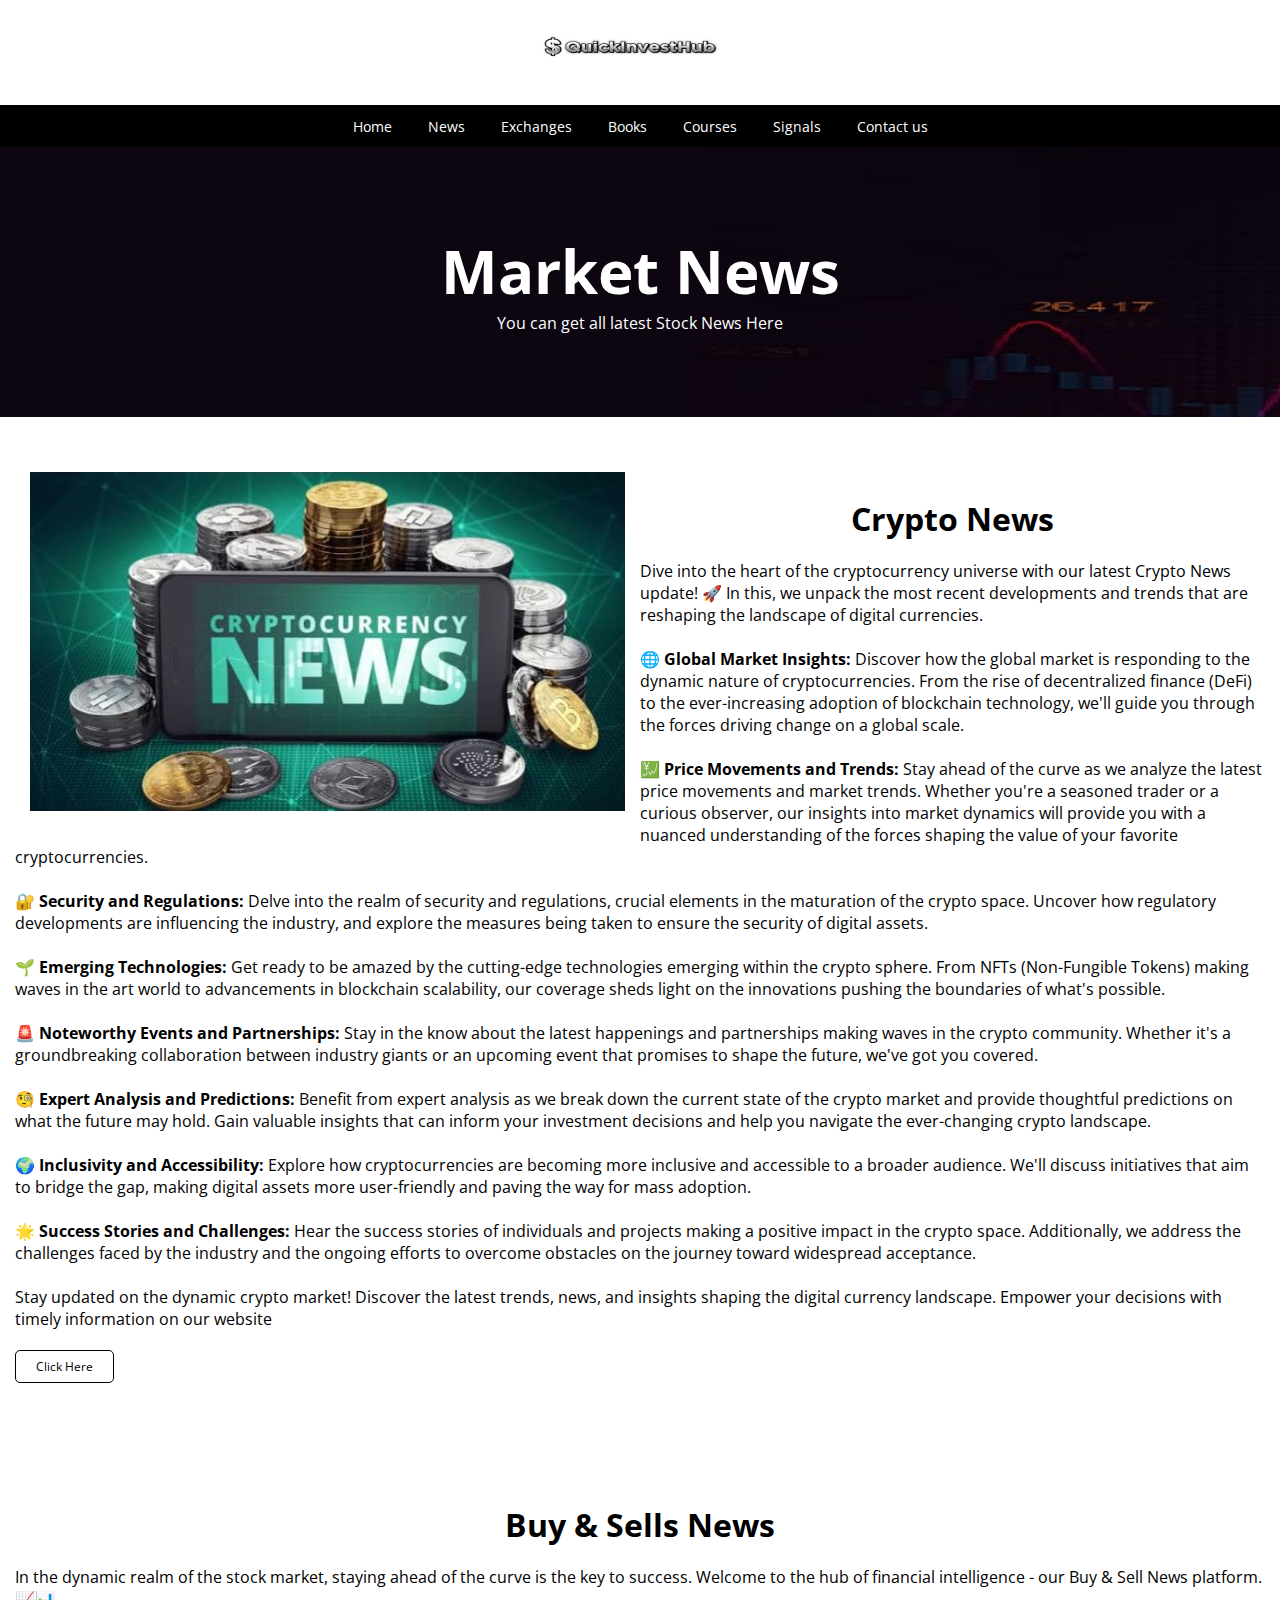
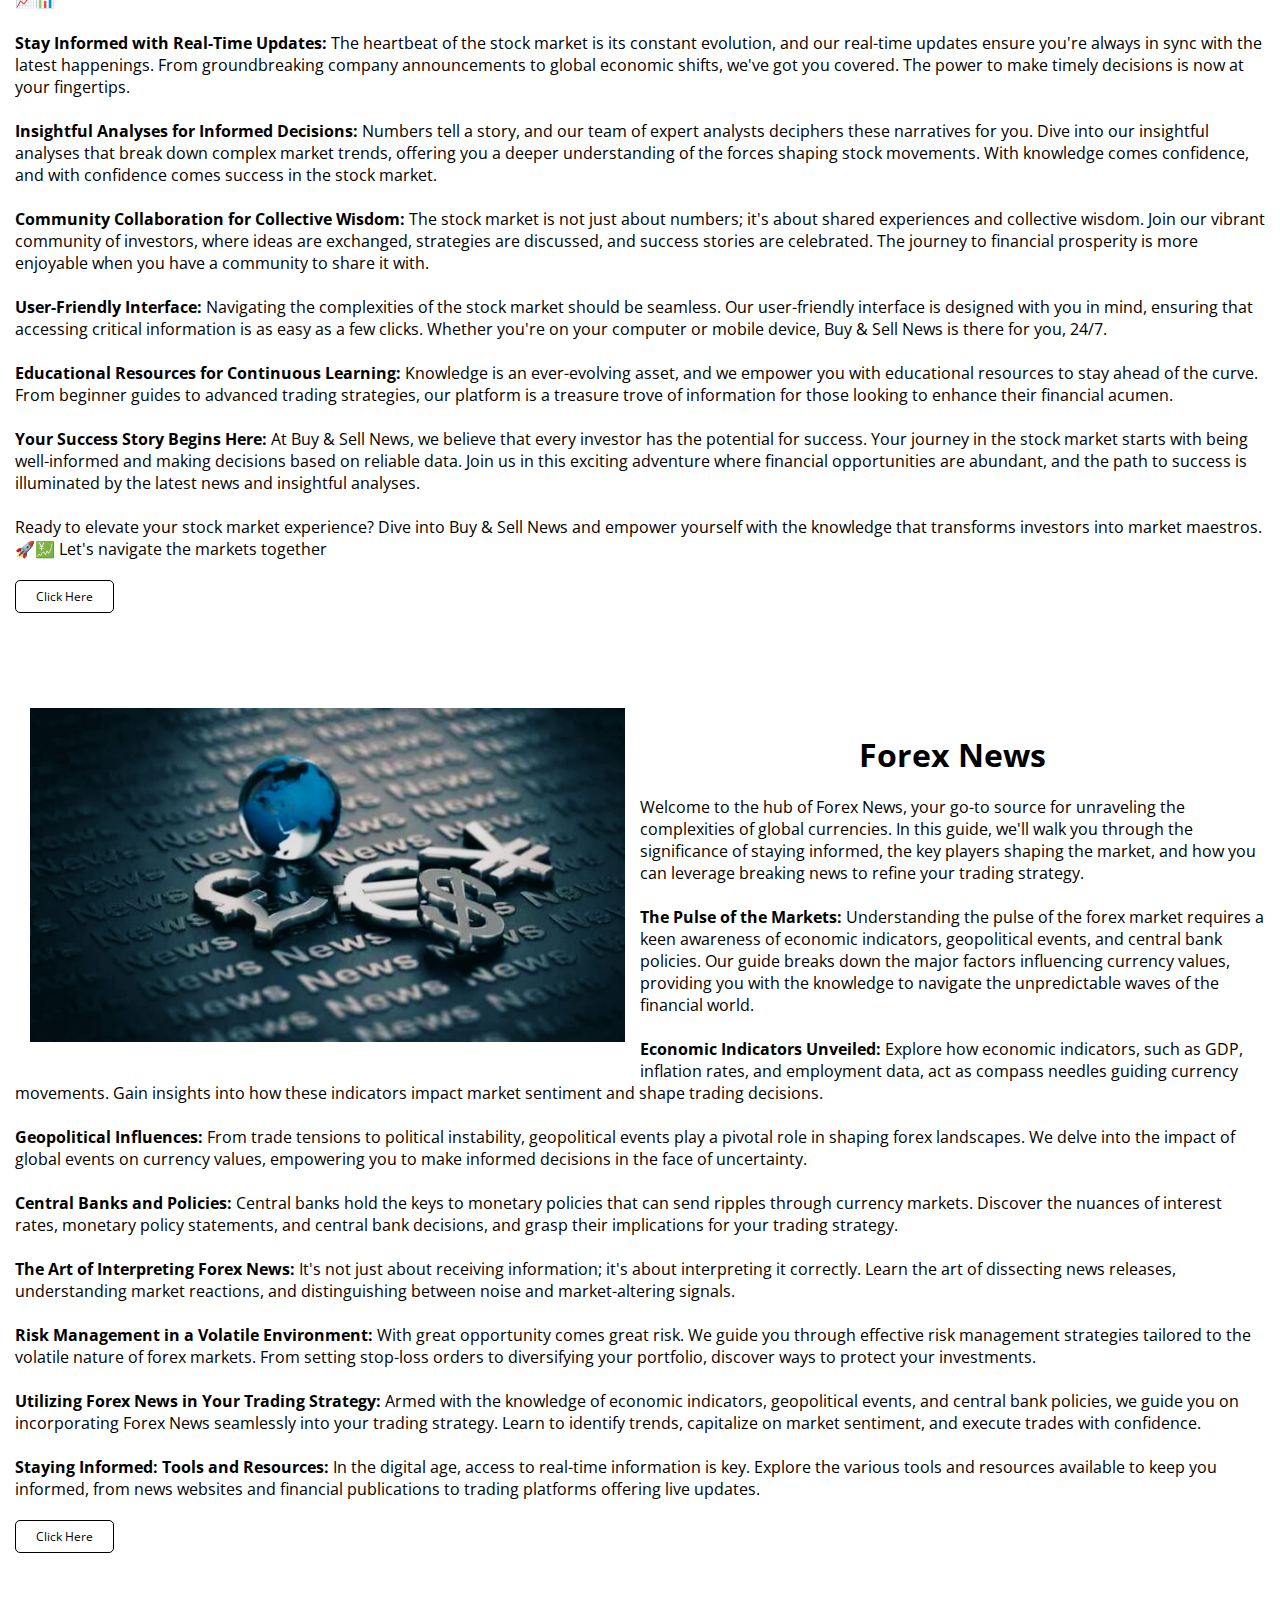
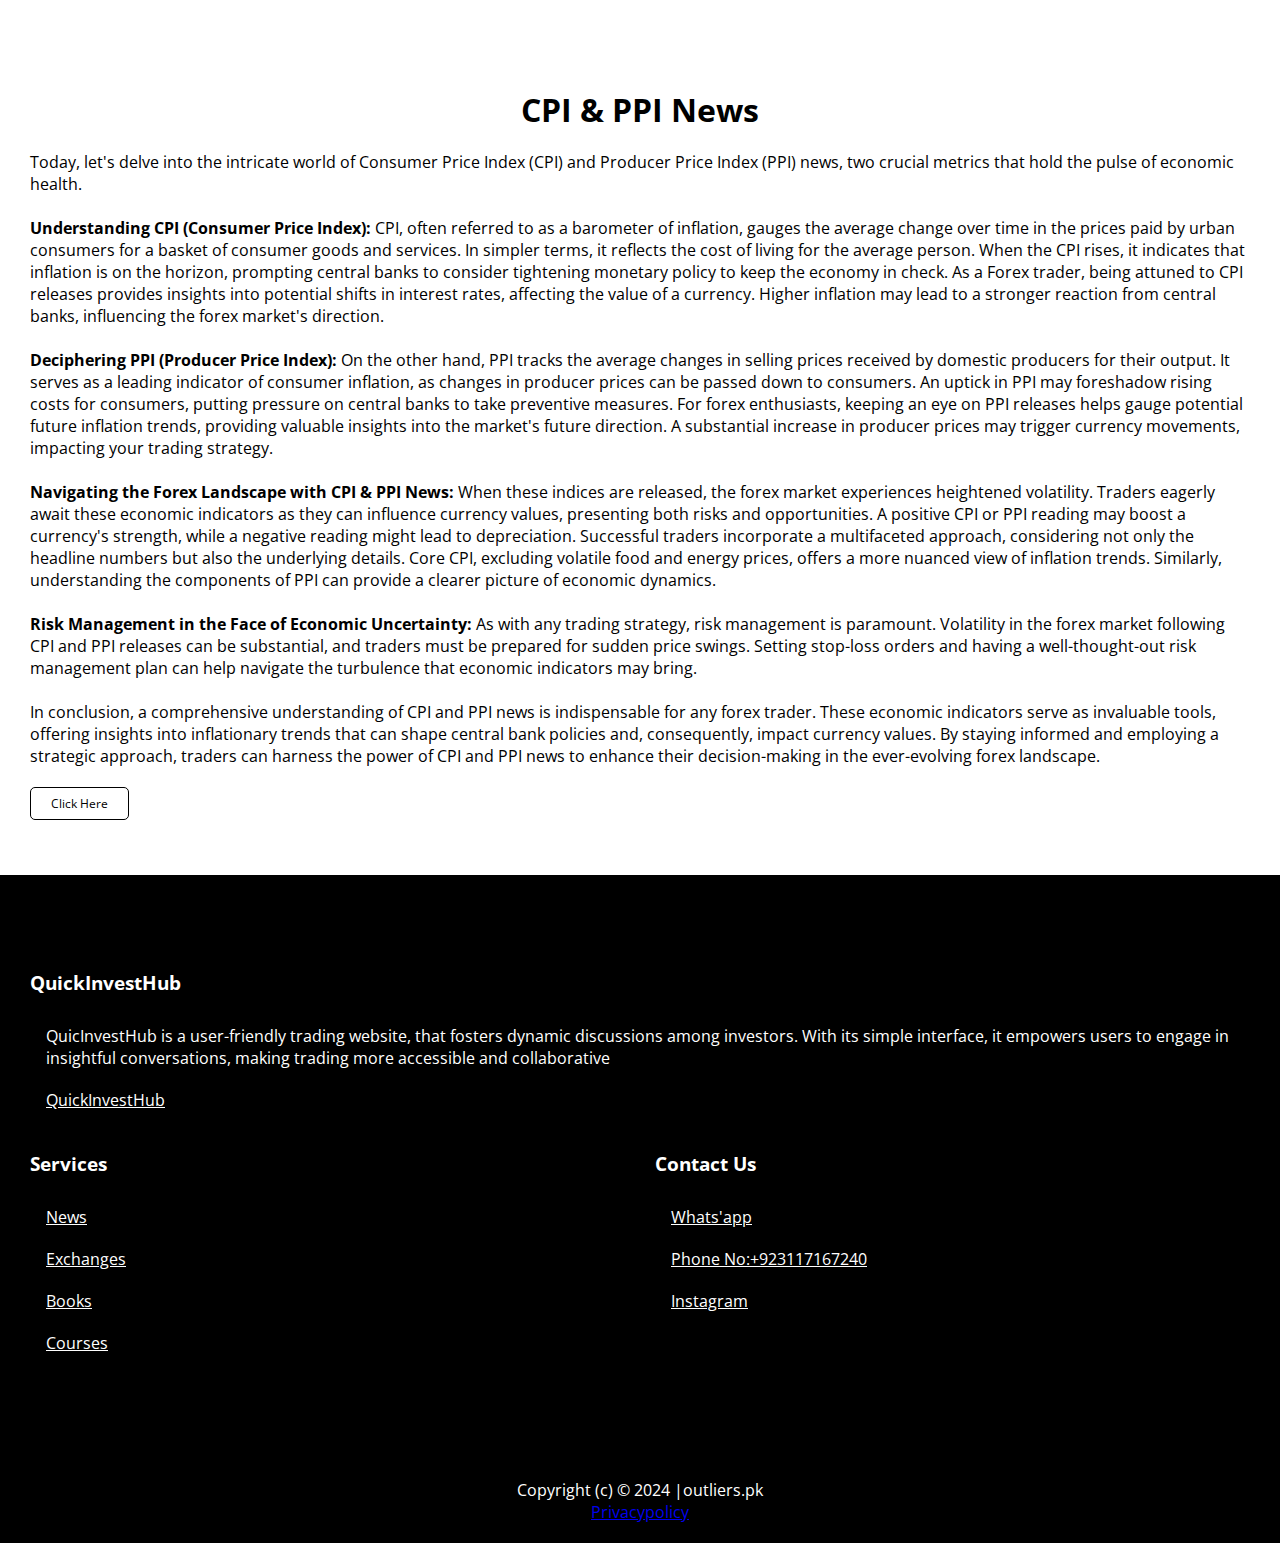
<file: News.html>
<!DOCTYPE html>
<html>
<head>
<title>Trading News|Forex or crypto News</title>
<link href="css/style.css" rel="stylesheet">
<meta name="viewport" content="width=device-width, initial-scale=1">

<link rel="preconnect" href="https://fonts.googleapis.com">
<link rel="preconnect" href="https://fonts.gstatic.com" crossorigin>
<link href="https://fonts.googleapis.com/css2?family=Open+Sans:ital,wght@0,300;0,400;0,600;0,700;0,800;1,400&display=swap" rel="stylesheet"> 

<link rel="stylesheet" href="https://use.fontawesome.com/releases/v5.15.4/css/all.css" integrity="sha384-DyZ88mC6Up2uqS4h/KRgHuoeGwBcD4Ng9SiP4dIRy0EXTlnuz47vAwmeGwVChigm" crossorigin="anonymous"/>
<script async src="https://pagead2.googlesyndication.com/pagead/js/adsbygoogle.js?client=ca-pub-5673027163704067"
     crossorigin="anonymous"></script>
</head>


<body>
<!--header-->
<header>
<div class="logo">
   <img width="200px" src="images/logo.jpeg.jpg">
</div>

<nav>
 <div class="nav-links" id="navlinks">
   <i class="fas fa-times" onclick="hideMenu()"></i> 
  <ul>
    <li><a href="index.html">Home</a></li>
	<li><a href="News.html">News</a></li>
	<li><a href="Exchanges.html">Exchanges</a></li>
	<li><a href="Books.html">Books</a></li>
	<li><a href="Courses.html">Courses</a></li>
	<li><a href="Signals.html">Signals</a></li>
    <li><a href="contactus.html">Contact us</a></li>
  </ul>
 </div>
   <i class="fas fa-bars" onclick="showMenu()"></i>
 
</nav>

</header>

<!--header-->






<!--News-->
     
   <div class="inner-banner2">

   <div class="text-block">
   <h1>Market News</h1>
   <p>You can get all latest Stock News Here </p>
   </div>

</div>


<div class="row p40">
     <div class="container">

    <div class="col-6">
	  <img src="images/ccnews.jpeg.jpg" class="img-responsive">
	</div>
	
    <div class="col-6"></div>
    <h1 class="heading">Crypto News</h1>
	<p>Dive into the heart of the cryptocurrency universe with our latest Crypto News update! 🚀 In this, we unpack the most recent developments and trends that are reshaping the landscape of digital currencies.</p>
<br>
<p><b>🌐 Global Market Insights:</b>
	     Discover how the global market is responding to the dynamic nature of cryptocurrencies. From the rise of decentralized finance (DeFi) to the ever-increasing adoption of blockchain technology, we'll guide you through the forces driving change on a global scale.</p>
<br>
<P><b>💹 Price Movements and Trends:</b>
	     Stay ahead of the curve as we analyze the latest price movements and market trends. Whether you're a seasoned trader or a curious observer, our insights into market dynamics will provide you with a nuanced understanding of the forces shaping the value of your favorite cryptocurrencies.</P>
<br>
<p><b>🔐 Security and Regulations:</b>
	     Delve into the realm of security and regulations, crucial elements in the maturation of the crypto space. Uncover how regulatory developments are influencing the industry, and explore the measures being taken to ensure the security of digital assets.</p>
<br>
<p><b>🌱 Emerging Technologies:</b>
	     Get ready to be amazed by the cutting-edge technologies emerging within the crypto sphere. From NFTs (Non-Fungible Tokens) making waves in the art world to advancements in blockchain scalability, our coverage sheds light on the innovations pushing the boundaries of what's possible.</p>
<br>
<P><b>🚨 Noteworthy Events and Partnerships:</b>
	     Stay in the know about the latest happenings and partnerships making waves in the crypto community. Whether it's a groundbreaking collaboration between industry giants or an upcoming event that promises to shape the future, we've got you covered.</P>
<br>
<P><b>🧐 Expert Analysis and Predictions:</b>
	     Benefit from expert analysis as we break down the current state of the crypto market and provide thoughtful predictions on what the future may hold. Gain valuable insights that can inform your investment decisions and help you navigate the ever-changing crypto landscape.</P>
<br>
<p><b>🌍 Inclusivity and Accessibility:</b>
	     Explore how cryptocurrencies are becoming more inclusive and accessible to a broader audience. We'll discuss initiatives that aim to bridge the gap, making digital assets more user-friendly and paving the way for mass adoption.</p>
<br>
<p><b>🌟 Success Stories and Challenges:</b>
	     Hear the success stories of individuals and projects making a positive impact in the crypto space. Additionally, we address the challenges faced by the industry and the ongoing efforts to overcome obstacles on the journey toward widespread acceptance.</p>
	     <br>
	<p>Stay updated on the dynamic crypto market! Discover the latest trends, news, and insights shaping the digital currency landscape. Empower your decisions with timely information on our website</p>
	<a href="https://news.bitcoin.com/" class="btn-secondary">Click Here</a>
	</div>	 
	 </div>

<div class="row p40">
     <div class="container">

    
	
    <div class="col-6"></div>
    <h1 class="heading">Buy & Sells News</h1>
	<p>In the dynamic realm of the stock market, staying ahead of the curve is the key to success. Welcome to the hub of financial intelligence - our Buy & Sell News platform. 📈📊</p>
<br>
<p><b>Stay Informed with Real-Time Updates:</b>

The heartbeat of the stock market is its constant evolution, and our real-time updates ensure you're always in sync with the latest happenings. From groundbreaking company announcements to global economic shifts, we've got you covered. The power to make timely decisions is now at your fingertips.</p>
<br>
<p><b>Insightful Analyses for Informed Decisions:</b>

Numbers tell a story, and our team of expert analysts deciphers these narratives for you. Dive into our insightful analyses that break down complex market trends, offering you a deeper understanding of the forces shaping stock movements. With knowledge comes confidence, and with confidence comes success in the stock market.</p>
<br>
<p><b>Community Collaboration for Collective Wisdom:</b>

The stock market is not just about numbers; it's about shared experiences and collective wisdom. Join our vibrant community of investors, where ideas are exchanged, strategies are discussed, and success stories are celebrated. The journey to financial prosperity is more enjoyable when you have a community to share it with.</p>
<br>
<p><b>User-Friendly Interface:</b>

Navigating the complexities of the stock market should be seamless. Our user-friendly interface is designed with you in mind, ensuring that accessing critical information is as easy as a few clicks. Whether you're on your computer or mobile device, Buy & Sell News is there for you, 24/7.</p>
<br>
<p><b>Educational Resources for Continuous Learning:</b>

Knowledge is an ever-evolving asset, and we empower you with educational resources to stay ahead of the curve. From beginner guides to advanced trading strategies, our platform is a treasure trove of information for those looking to enhance their financial acumen.</p>
<br>
<p><b>Your Success Story Begins Here:</b>

At Buy & Sell News, we believe that every investor has the potential for success. Your journey in the stock market starts with being well-informed and making decisions based on reliable data. Join us in this exciting adventure where financial opportunities are abundant, and the path to success is illuminated by the latest news and insightful analyses.</p>
<br>
Ready to elevate your stock market experience? Dive into Buy & Sell News and empower yourself with the knowledge that transforms investors into market maestros. 🚀💹 Let's navigate the markets together</p>
	
	<a href="https://economictimes.indiatimes.com/markets/stocks/news" class="btn-secondary">Click Here</a>
	</div>	 
	 </div>


<div class="row p40">
     <div class="container">

    <div class="col-6">
	  <img src="images/forexnews.jpeg.jpg" class="img-responsive">
	</div>
	
    <div class="col-6"></div>
    <h1 class="heading">Forex News</h1>
	<p>Welcome to the hub of Forex News, your go-to source for unraveling the complexities of global currencies. In this guide, we'll walk you through the significance of staying informed, the key players shaping the market, and how you can leverage breaking news to refine your trading strategy.</p>
<br>
<p><b>The Pulse of the Markets:</b>
Understanding the pulse of the forex market requires a keen awareness of economic indicators, geopolitical events, and central bank policies. Our guide breaks down the major factors influencing currency values, providing you with the knowledge to navigate the unpredictable waves of the financial world.</p>
<br>
<p><b>Economic Indicators Unveiled:</b>
Explore how economic indicators, such as GDP, inflation rates, and employment data, act as compass needles guiding currency movements. Gain insights into how these indicators impact market sentiment and shape trading decisions.</p>
<br>
<P><b>Geopolitical Influences:</b>
From trade tensions to political instability, geopolitical events play a pivotal role in shaping forex landscapes. We delve into the impact of global events on currency values, empowering you to make informed decisions in the face of uncertainty.</P>
<br>
<P><b>Central Banks and Policies:</b>
Central banks hold the keys to monetary policies that can send ripples through currency markets. Discover the nuances of interest rates, monetary policy statements, and central bank decisions, and grasp their implications for your trading strategy.</P>
<br>
<P><b>The Art of Interpreting Forex News:</b>
It's not just about receiving information; it's about interpreting it correctly. Learn the art of dissecting news releases, understanding market reactions, and distinguishing between noise and market-altering signals.</P>
<br>
<p><b>Risk Management in a Volatile Environment:</b>
With great opportunity comes great risk. We guide you through effective risk management strategies tailored to the volatile nature of forex markets. From setting stop-loss orders to diversifying your portfolio, discover ways to protect your investments.</p>
<br>
<p><b>Utilizing Forex News in Your Trading Strategy:</b>
Armed with the knowledge of economic indicators, geopolitical events, and central bank policies, we guide you on incorporating Forex News seamlessly into your trading strategy. Learn to identify trends, capitalize on market sentiment, and execute trades with confidence.</p>
<br>
<p><b>Staying Informed: Tools and Resources:</b>
In the digital age, access to real-time information is key. Explore the various tools and resources available to keep you informed, from news websites and financial publications to trading platforms offering live updates.</p>
	     
	     <a href="https://www.forexfactory.com/news" class="btn-secondary">Click Here</a>
	</div>	 
	 </div>



<div class="row p40">

<div class="container">
<div class="col-12">
    <h1 class="heading">CPI & PPI News</h1>
    <p>Today, let's delve into the intricate world of Consumer Price Index (CPI) and Producer Price Index (PPI) news, two crucial metrics that hold the pulse of economic health.</p>
<br>
<p><b>Understanding CPI (Consumer Price Index):</b>

CPI, often referred to as a barometer of inflation, gauges the average change over time in the prices paid by urban consumers for a basket of consumer goods and services. In simpler terms, it reflects the cost of living for the average person. When the CPI rises, it indicates that inflation is on the horizon, prompting central banks to consider tightening monetary policy to keep the economy in check.

As a Forex trader, being attuned to CPI releases provides insights into potential shifts in interest rates, affecting the value of a currency. Higher inflation may lead to a stronger reaction from central banks, influencing the forex market's direction.</p>
<br>
<p><b>Deciphering PPI (Producer Price Index):</b>

On the other hand, PPI tracks the average changes in selling prices received by domestic producers for their output. It serves as a leading indicator of consumer inflation, as changes in producer prices can be passed down to consumers. An uptick in PPI may foreshadow rising costs for consumers, putting pressure on central banks to take preventive measures.

For forex enthusiasts, keeping an eye on PPI releases helps gauge potential future inflation trends, providing valuable insights into the market's future direction. A substantial increase in producer prices may trigger currency movements, impacting your trading strategy.</p>
<br>
<p><b>Navigating the Forex Landscape with CPI & PPI News:</b>

When these indices are released, the forex market experiences heightened volatility. Traders eagerly await these economic indicators as they can influence currency values, presenting both risks and opportunities. A positive CPI or PPI reading may boost a currency's strength, while a negative reading might lead to depreciation.

Successful traders incorporate a multifaceted approach, considering not only the headline numbers but also the underlying details. Core CPI, excluding volatile food and energy prices, offers a more nuanced view of inflation trends. Similarly, understanding the components of PPI can provide a clearer picture of economic dynamics.</p>
<br>
<p><b>Risk Management in the Face of Economic Uncertainty:</b>

As with any trading strategy, risk management is paramount. Volatility in the forex market following CPI and PPI releases can be substantial, and traders must be prepared for sudden price swings. Setting stop-loss orders and having a well-thought-out risk management plan can help navigate the turbulence that economic indicators may bring.</p>
<br>
In conclusion, a comprehensive understanding of CPI and PPI news is indispensable for any forex trader. These economic indicators serve as invaluable tools, offering insights into inflationary trends that can shape central bank policies and, consequently, impact currency values. By staying informed and employing a strategic approach, traders can harness the power of CPI and PPI news to enhance their decision-making in the ever-evolving forex landscape.</p>
	<a href="https://www.forexfactory.com/calendar" class="btn-secondary">Click Here</a>
</div>
</div>


</div>


















<!--about us-->
<!--footer-->
<footer>
<div class="row">

      <div class="container">

    <div class="col-12">
	<h3>QuickInvestHub</h3>
	   <ul class="footer-menu">
	       <li>QuicInvestHub is a user-friendly trading website, that fosters dynamic discussions among investors. With its simple interface, it empowers users to engage in insightful conversations, making trading more accessible and collaborative</li>
           <li><a href="https://youtube.com/@shehrozRajput-fi6ed?si=ma9RAX-L_tLrOFBx"class="nav-links1">QuickInvestHub</a></li>
	   </ul>
	 
     </div>	 


   



     <div class="col-6">
	<h3>Services</h3>
	   <ul  class="footer-menu">
	       <li><a href="News.html"class="nav-links1">News</a></li>
		   <li><a href="Exchanges.html"class="nav-links1">Exchanges</a></li>
		   <li><a href="Books.html"class="nav-links1">Books</a></li>
           <li><a href="Courses.html"class="nav-links1">Courses</a></li>
	   </ul>
	 
     </div> 



      <div class="col-6">
	<h3>Contact Us</h3>
	   <ul  class="footer-menu" >
	       <li><a href="https://wa.me/message/TULH6EOWKJESK1?src=qr"class="nav-links1">Whats'app</li>
		   <li>Phone No:+923117167240</li>
		   <li><a href="https://www.instagram.com/shazi_1000?utm_source=qr"class="nav-links1">Instagram</a></li>
           
	   </ul>
	 
     </div>



	</div>   
</div>



</footer>

<div class="copyrights">
      <p>Copyright (c) &copy; 2024 |outliers.pk</p>
<a href="privacypolicy.html" >Privacypolicy</a>
</div>






<!--footer-->



<script>

var navlinks = document.getElementById("navlinks");

function showMenu() {
    navlinks.style.left = "0";
}
function hideMenu() {
    navlinks.style.left = "-200px";
}




</script>






</body>


</html>
</file>
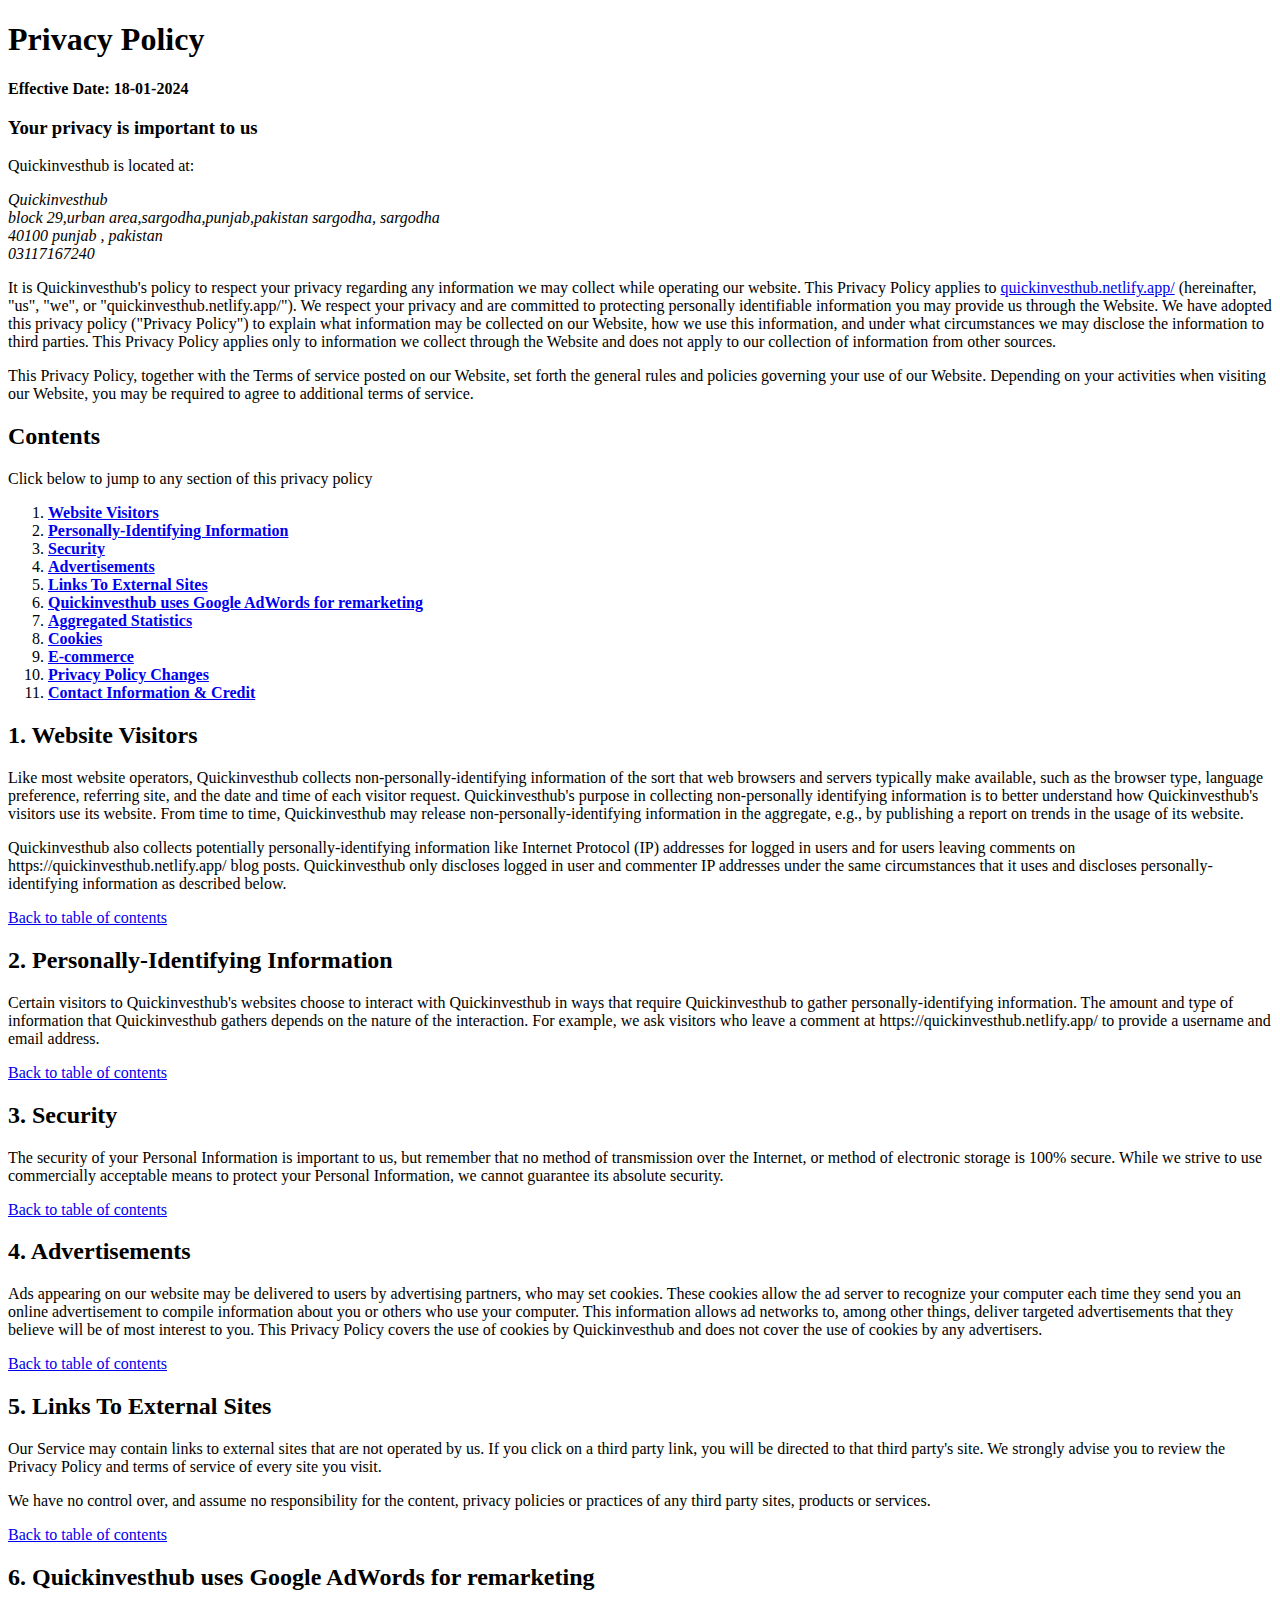
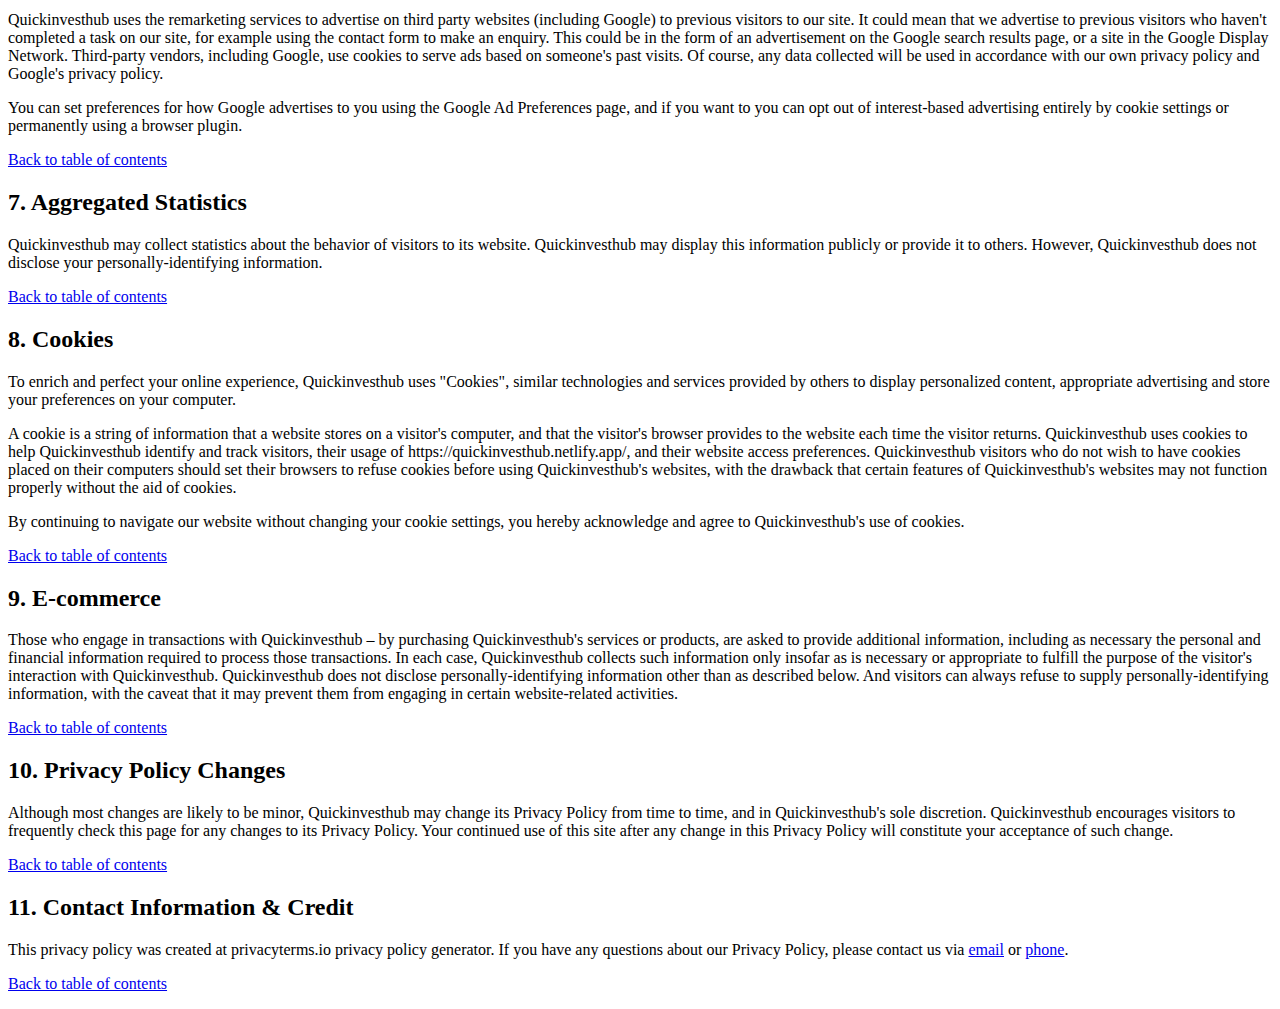
<file: privacypolicy.html>
<!DOCTYPE html>
<html>
<h1 class="text-center">Privacy Policy</h1>


<p><strong>Effective Date: 18-01-2024</strong></p>
<h3>Your privacy is important to us</h3>
<p>Quickinvesthub is located at:</p>
<address>
    Quickinvesthub<br>
    block 29,urban area,sargodha,punjab,pakistan sargodha, sargodha <br>40100 punjab , pakistan<br>
    03117167240
</address>

<p>It is Quickinvesthub's policy to respect your privacy regarding any information we may collect while operating our website. This Privacy Policy applies to <a href="https://quickinvesthub.netlify.app/"> quickinvesthub.netlify.app/</a> (hereinafter, "us", "we", or "quickinvesthub.netlify.app/"). We respect your privacy and are committed to protecting personally identifiable information you may provide us through the Website. We have adopted this privacy policy ("Privacy Policy") to explain what information may be collected on our Website, how we use this information, and under what circumstances we may disclose the information to third parties. This Privacy Policy applies only to information we collect through the Website and does not apply to our collection of information from other sources.</p>
<p>This Privacy Policy, together with the Terms of service posted on our Website, set forth the general rules and policies governing your use of our Website. Depending on your activities when visiting our Website, you may be required to agree to additional terms of service.</p><h2 id="tableofcontents">Contents</h2>
<p>Click below to jump to any section of this privacy policy</p>
<ol type="1">
    <li><a href="#websitevisitors"><strong>Website Visitors</strong></a>
</li>
    <li><a href="#PII"><strong>Personally-Identifying Information</strong></a>
</li>
    <li><a href="#Security"><strong>Security</strong></a>
</li>
    <li><a href="#Ads"><strong>Advertisements</strong></a>
</li>
    <li><a href="#ExternalLinks"><strong>Links To External Sites</strong></a>
</li>
    <li><a href="#Remarketing"><strong>Quickinvesthub uses Google AdWords for remarketing</strong></a>
</li>
    <li><a href="#Stats"><strong>Aggregated Statistics</strong></a>
</li>
    <li><a href="#Cookies"><strong>Cookies</strong></a>
</li>
    <li><a href="#Ecommerce"><strong>E-commerce</strong></a>
</li>
    <li><a href="#Changes"><strong>Privacy Policy Changes</strong></a>
</li>
    <li><a href="#Credit"><strong>Contact Information &amp; Credit</strong></a>
</li>

</ol>
<h2 id="websitevisitors">1. Website Visitors</h2><p>Like most website operators, Quickinvesthub collects non-personally-identifying information of the sort that web browsers and servers typically make available, such as the browser type, language preference, referring site, and the date and time of each visitor request. Quickinvesthub's purpose in collecting non-personally identifying information is to better understand how Quickinvesthub's visitors use its website. From time to time, Quickinvesthub may release non-personally-identifying information in the aggregate, e.g., by publishing a report on trends in the usage of its website.</p>
<p>Quickinvesthub also collects potentially personally-identifying information like Internet Protocol (IP) addresses for logged in users and for users leaving comments on https://quickinvesthub.netlify.app/ blog posts. Quickinvesthub only discloses logged in user and commenter IP addresses under the same circumstances that it uses and discloses personally-identifying information as described below.</p>

<p><a href="#tableofcontents">Back to table of contents</a></p><h2 id="PII">2. Personally-Identifying Information</h2><p>Certain visitors to Quickinvesthub's websites choose to interact with Quickinvesthub in ways that require Quickinvesthub to gather personally-identifying information. The amount and type of information that Quickinvesthub gathers depends on the nature of the interaction. For example, we ask visitors who leave a comment at https://quickinvesthub.netlify.app/ to provide a username and email address.</p>

<p><a href="#tableofcontents">Back to table of contents</a></p><h2 id="Security">3. Security</h2><p>The security of your Personal Information is important to us, but remember that no method of transmission over the Internet, or method of electronic storage is 100% secure. While we strive to use commercially acceptable means to protect your Personal Information, we cannot guarantee its absolute security.</p>

<p><a href="#tableofcontents">Back to table of contents</a></p><h2 id="Ads">4. Advertisements</h2><p>Ads appearing on our website may be delivered to users by advertising partners, who may set cookies. These cookies allow the ad server to recognize your computer each time they send you an online advertisement to compile information about you or others who use your computer. This information allows ad networks to, among other things, deliver targeted advertisements that they believe will be of most interest to you. This Privacy Policy covers the use of cookies by Quickinvesthub and does not cover the use of cookies by any advertisers.</p>

<p><a href="#tableofcontents">Back to table of contents</a></p><h2 id="ExternalLinks">5. Links To External Sites</h2><p>Our Service may contain links to external sites that are not operated by us. If you click on a third party link, you will be directed to that third party's site. We strongly advise you to review the Privacy Policy and terms of service of every site you visit.</p>
<p>We have no control over, and assume no responsibility for the content, privacy policies or practices of any third party sites, products or services.</p>

<p><a href="#tableofcontents">Back to table of contents</a></p><h2 id="Remarketing">6. Quickinvesthub uses Google AdWords for remarketing</h2>
<p>Quickinvesthub uses the remarketing services to advertise on third party websites (including Google) to previous visitors to our site. It could mean that we advertise to previous visitors who haven't completed a task on our site, for example using the contact form to make an enquiry. This could be in the form of an advertisement on the Google search results page, or a site in the Google Display Network. Third-party vendors, including Google, use cookies to serve ads based on someone's past visits. Of course, any data collected will be used in accordance with our own privacy policy and Google's privacy policy.</p>
<p>You can set preferences for how Google advertises to you using the Google Ad Preferences page, and if you want to you can opt out of interest-based advertising entirely by cookie settings or permanently using a browser plugin.</p>

<p><a href="#tableofcontents">Back to table of contents</a></p><h2 id="Stats">7. Aggregated Statistics</h2><p>Quickinvesthub may collect statistics about the behavior of visitors to its website. Quickinvesthub may display this information publicly or provide it to others. However, Quickinvesthub does not disclose your personally-identifying information.</p>

<p><a href="#tableofcontents">Back to table of contents</a></p><h2 id="Cookies">8. Cookies</h2><p>To enrich and perfect your online experience, Quickinvesthub uses "Cookies", similar technologies and services provided by others to display personalized content, appropriate advertising and store your preferences on your computer.</p>
<p>A cookie is a string of information that a website stores on a visitor's computer, and that the visitor's browser provides to the website each time the visitor returns. Quickinvesthub uses cookies to help Quickinvesthub identify and track visitors, their usage of https://quickinvesthub.netlify.app/, and their website access preferences. Quickinvesthub visitors who do not wish to have cookies placed on their computers should set their browsers to refuse cookies before using Quickinvesthub's websites, with the drawback that certain features of Quickinvesthub's websites may not function properly without the aid of cookies.</p>
<p>By continuing to navigate our website without changing your cookie settings, you hereby acknowledge and agree to Quickinvesthub's use of cookies.</p>

<p><a href="#tableofcontents">Back to table of contents</a></p><h2 id="Ecommerce">9. E-commerce</h2><p>Those who engage in transactions with Quickinvesthub – by purchasing Quickinvesthub's services or products, are asked to provide additional information, including as necessary the personal and financial information required to process those transactions. In each case, Quickinvesthub collects such information only insofar as is necessary or appropriate to fulfill the purpose of the visitor's interaction with Quickinvesthub. Quickinvesthub does not disclose personally-identifying information other than as described below. And visitors can always refuse to supply personally-identifying information, with the caveat that it may prevent them from engaging in certain website-related activities.</p>

<p><a href="#tableofcontents">Back to table of contents</a></p><h2 id="Changes">10. Privacy Policy Changes</h2><p>Although most changes are likely to be minor, Quickinvesthub may change its Privacy Policy from time to time, and in Quickinvesthub's sole discretion. Quickinvesthub encourages visitors to frequently check this page for any changes to its Privacy Policy. Your continued use of this site after any change in this Privacy Policy will constitute your acceptance of such change.</p>

<p><a href="#tableofcontents">Back to table of contents</a></p><h2 id="Credit">11. Contact Information &amp; Credit</h2><p>This privacy policy was created at <a style="color:inherit;text-decoration:none;" href="https://privacyterms.io/privacy-policy-generator/" title="Privacy policy generator" target="_blank">privacyterms.io privacy policy generator</a>. If you have any questions about our Privacy Policy, please contact us via <a href="mailto:shehrozchohan641@gmail.com">email</a> or <a href="tel:03117167240">phone</a>.</p>

<p><a href="#tableofcontents">Back to table of contents</a></p>
</file>
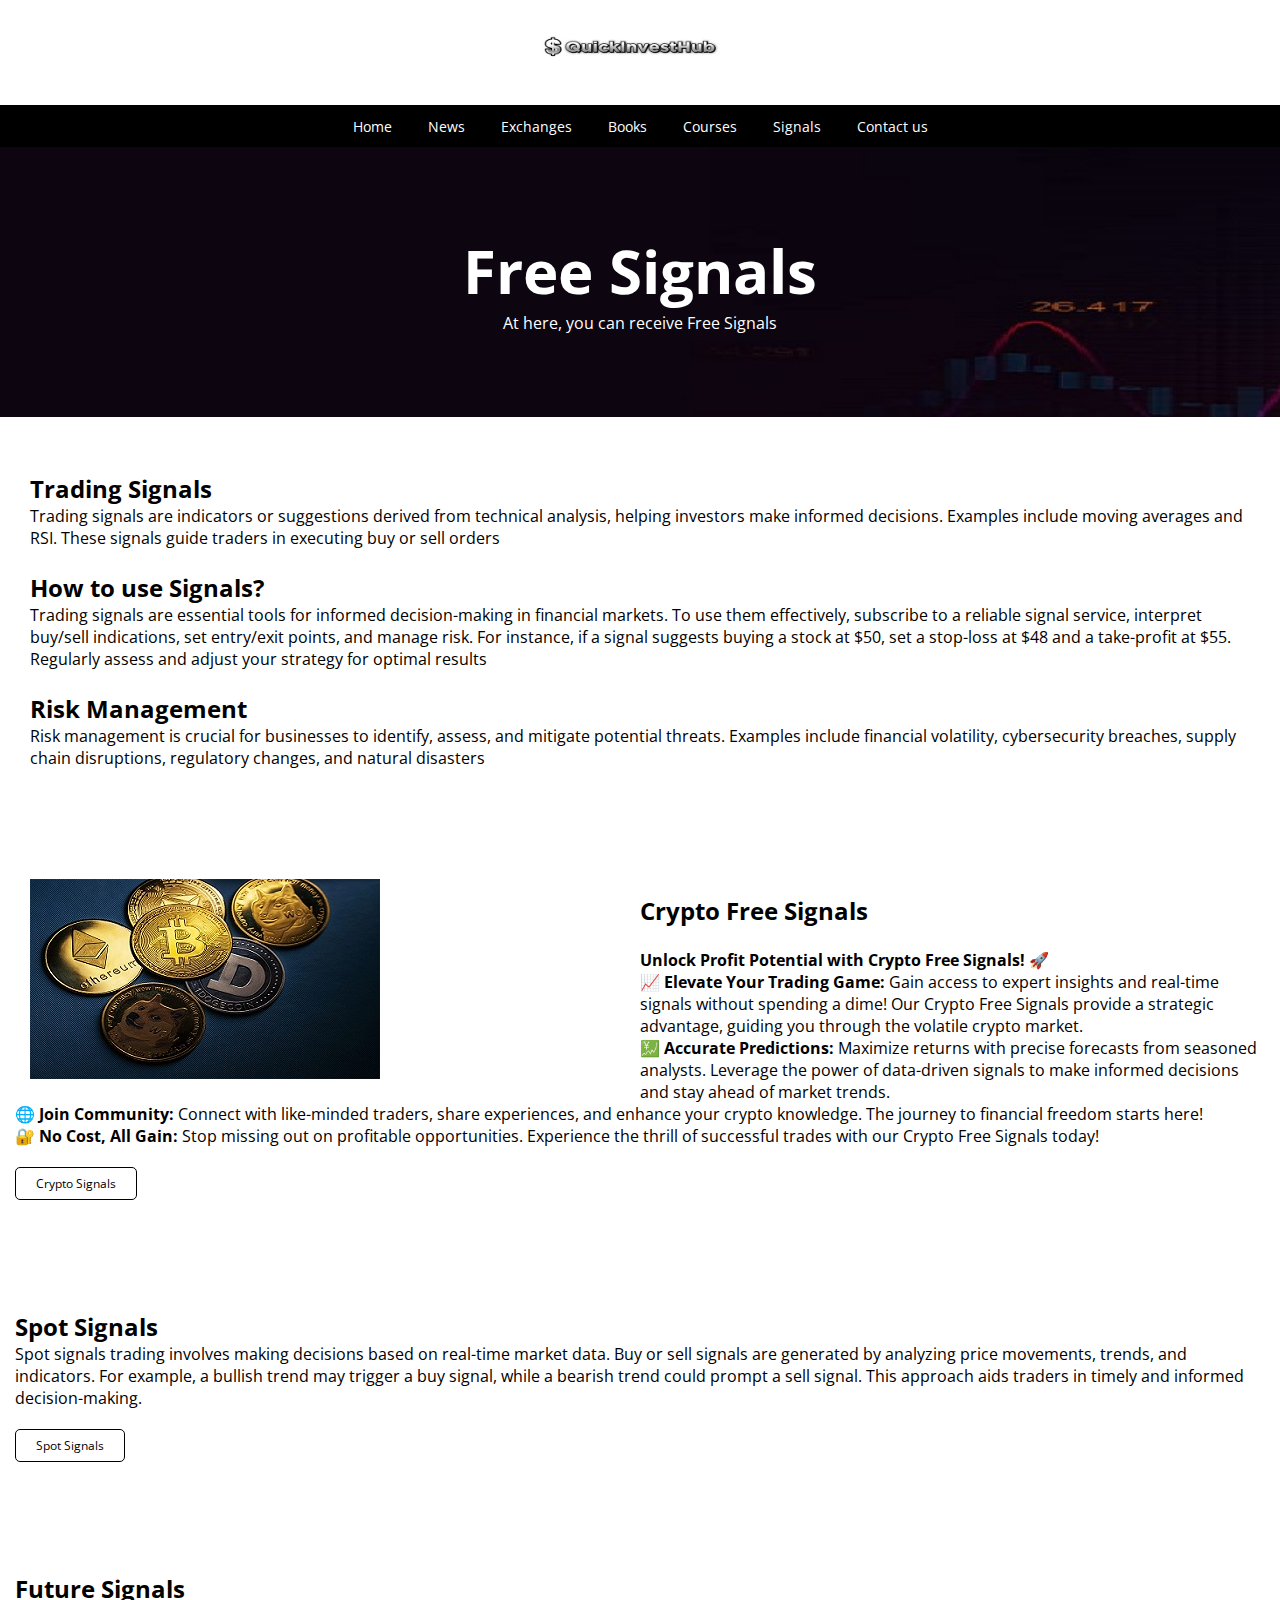
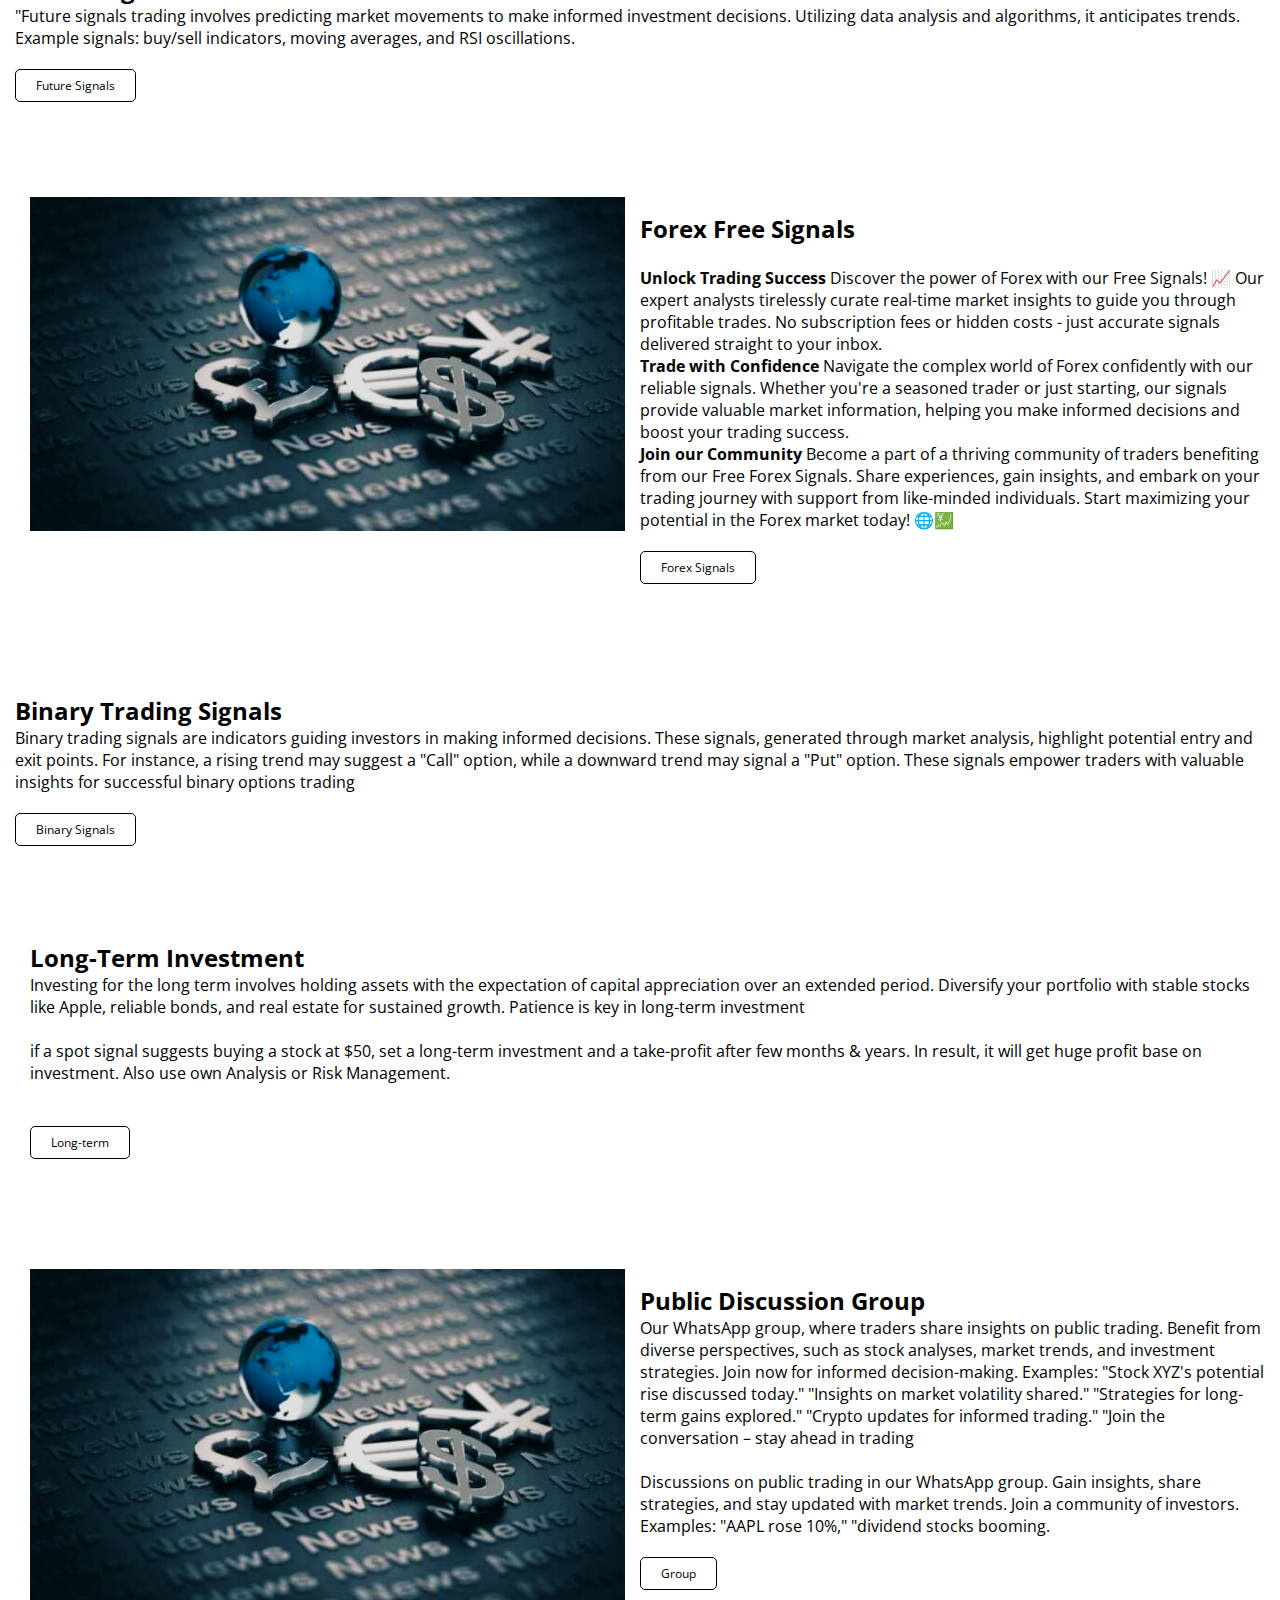
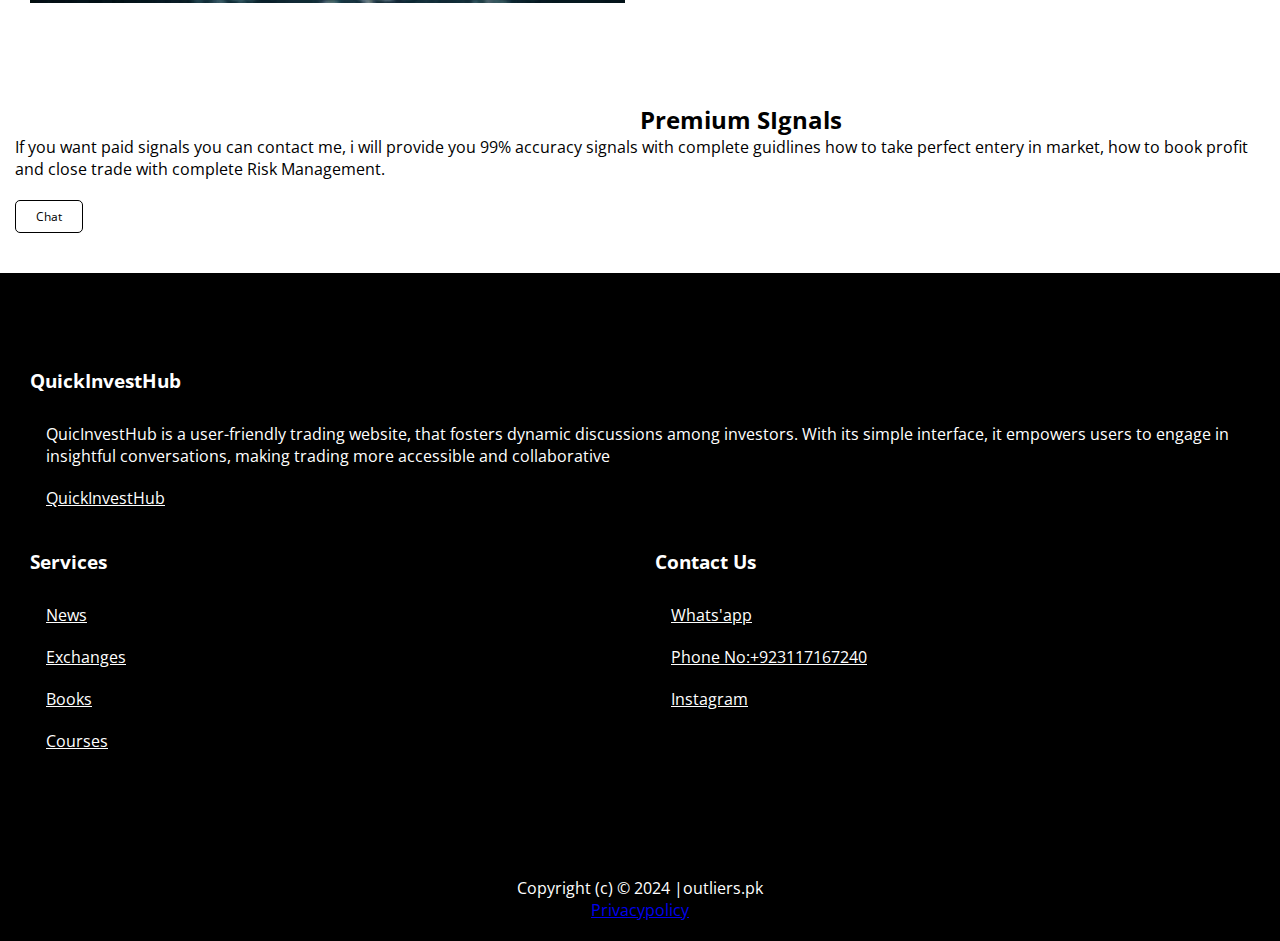
<file: Signals.html>
<!DOCTYPE html>
<html>
<head>
<title>Trading Signal groups| Crypto or Forex</title>
<link href="css/style.css" rel="stylesheet">
<meta name="viewport" content="width=device-width, initial-scale=1">

<link rel="preconnect" href="https://fonts.googleapis.com">
<link rel="preconnect" href="https://fonts.gstatic.com" crossorigin>
<link href="https://fonts.googleapis.com/css2?family=Open+Sans:ital,wght@0,300;0,400;0,600;0,700;0,800;1,400&display=swap" rel="stylesheet"> 


<link rel="stylesheet" href="https://use.fontawesome.com/releases/v5.15.4/css/all.css" integrity="sha384-DyZ88mC6Up2uqS4h/KRgHuoeGwBcD4Ng9SiP4dIRy0EXTlnuz47vAwmeGwVChigm" crossorigin="anonymous"/>
<script async src="https://pagead2.googlesyndication.com/pagead/js/adsbygoogle.js?client=ca-pub-5673027163704067"
     crossorigin="anonymous"></script>
</head>


<body>
<!--header-->
<header>
<div class="logo">
   <img width="200px" src="images/logo.jpeg.jpg">
</div>

<nav>
 <div class="nav-links" id="navlinks">
   <i class="fas fa-times" onclick="hideMenu()"></i> 
  <ul>
    <li><a href="index.html">Home</a></li>
	<li><a href="News.html">News</a></li>
	<li><a href="Exchanges.html">Exchanges</a></li>
	<li><a href="Books.html">Books</a></li>
	<li><a href="Courses.html">Courses</a></li>
	<li><a href="Signals.html">Signals</a></li>
    <li><a href="contactus.html">Contact us</a></li>
  </ul>
 </div>
   <i class="fas fa-bars" onclick="showMenu()"></i>
 
</nav>

</header>

<!--header-->






<!--About us-->
     
   <div class="inner-banner ">

   <div class="text-block">
   <h1>Free Signals</h1>
   <p>At here, you can receive Free Signals </p>
   </div>

</div>



<div class="row p40">

<div class="container">
<div class="col-12">
    <h2>Trading Signals  </h2>
    <p>Trading signals are indicators or suggestions derived from technical analysis, helping investors make informed decisions. Examples include moving averages and RSI. These signals guide traders in executing buy or sell orders</p>
	<br>
	<h2>How to use Signals?</h2>
	<p>Trading signals are essential tools for informed decision-making in financial markets. To use them effectively, subscribe to a reliable signal service, interpret buy/sell indications, set entry/exit points, and manage risk. For instance, if a signal suggests buying a stock at $50, set a stop-loss at $48 and a take-profit at $55. Regularly assess and adjust your strategy for optimal results</p>
	<br>
	<h2>Risk Management</h2>
     <p>Risk management is crucial for businesses to identify, assess, and mitigate potential threats. Examples include financial volatility, cybersecurity breaches, supply chain disruptions, regulatory changes, and natural disasters</p>
	 
</div>
</div>


</div>










<div class="row p40">
     <div class="container">

    <div class="col-6">
	  <img src="images/btceth.jpeg.jpg" class="img-responsive">
	</div>
	
    <div class="col-6"></div>
     <h2>Crypto Free Signals</h2>
	<br>
	     <p><b> Unlock Profit Potential with Crypto Free Signals! 🚀</b>
<br>
<b>📈 Elevate Your Trading Game:</b>
		     Gain access to expert insights and real-time signals without spending a dime! Our Crypto Free Signals provide a strategic advantage, guiding you through the volatile crypto market.
<br>
<b>💹 Accurate Predictions: </b>
		     Maximize returns with precise forecasts from seasoned analysts. Leverage the power of data-driven signals to make informed decisions and stay ahead of market trends.
<br>
<b>🌐 Join Community:</b>
		     Connect with like-minded traders, share experiences, and enhance your crypto knowledge. The journey to financial freedom starts here!
<br>
<b>🔐 No Cost, All Gain: </b>
		     Stop missing out on profitable opportunities. Experience the thrill of successful trades with our Crypto Free Signals today!</p>
	     
	     
	     <a href="https://chat.whatsapp.com/CEFBPsGfDSpIfFPbEvu73u" class="btn-secondary">Crypto Signals</a>
	</div>	 
	 </div>


<div class="row p40">
     <div class="container">

    <div class="col-6">
	  
	</div>
	
    <div class="col-6"></div>
     <h2>Spot Signals</h2>
	 <p> Spot signals trading involves making decisions based on real-time market data. Buy or sell signals are generated by analyzing price movements, trends, and indicators. For example, a bullish trend may trigger a buy signal, while a bearish trend could prompt a sell signal. This approach aids traders in timely and informed decision-making.</p>
	 <a href="https://chat.whatsapp.com/CEFBPsGfDSpIfFPbEvu73u" class="btn-secondary">Spot Signals</a>
	</div>	 
	 </div>


<div class="row p40">
     <div class="container">

    <div class="col-6">
	  
	</div>
	
    <div class="col-6"></div>
     <h2>Future Signals</h2>
	 <p>"Future signals trading involves predicting market movements to make informed investment decisions. Utilizing data analysis and algorithms, it anticipates trends. Example signals: buy/sell indicators, moving averages, and RSI oscillations.</p>
	 <a href="https://chat.whatsapp.com/CEFBPsGfDSpIfFPbEvu73u" class="btn-secondary">Future Signals</a>
	</div>	 
	 </div>



<div class="row p40">
     <div class="container">

    <div class="col-6">
	  <img src="images/forexnews.jpeg.jpg" class="img-responsive">
	</div>
	
    <div class="col-6"></div>
     <h2>Forex Free Signals</h2>
	<br>
<p><b> Unlock Trading Success</b>
Discover the power of Forex with our Free Signals! 📈 Our expert analysts tirelessly curate real-time market insights to guide you through profitable trades. No subscription fees or hidden costs - just accurate signals delivered straight to your inbox.
<br>
<b> Trade with Confidence</b>
Navigate the complex world of Forex confidently with our reliable signals. Whether you're a seasoned trader or just starting, our signals provide valuable market information, helping you make informed decisions and boost your trading success.
<br>
<b>Join our Community</b>
Become a part of a thriving community of traders benefiting from our Free Forex Signals. Share experiences, gain insights, and embark on your trading journey with support from like-minded individuals. Start maximizing your potential in the Forex market today! 🌐💹  </p>
	          <a href="https://whatsapp.com/channel/0029VaIWUOoGOj9uZDHQRQ0w" class="btn-secondary">Forex Signals</a>
	</div>	 
	 </div>




<div class="row p40">
     <div class="container">

    <div class="col-6">
	  
	</div>
	
    <div class="col-6"></div>
     <h2>Binary Trading Signals</h2>
	 <p>Binary trading signals are indicators guiding investors in making informed decisions. These signals, generated through market analysis, highlight potential entry and exit points. For instance, a rising trend may suggest a "Call" option, while a downward trend may signal a "Put" option. These signals empower traders with valuable insights for successful binary options trading </p>
	 <a href="https://chat.whatsapp.com/JByZjSIanqJFh7GGG7v0q5" class="btn-secondary">Binary Signals</a>
	</div>	 
	 </div>









<div class="row p40">

<div class="container">
<div class="col-12">
    <h2>Long-Term Investment</h2>
    <p>Investing for the long term involves holding assets with the expectation of capital appreciation over an extended period. Diversify your portfolio with stable stocks like Apple, reliable bonds, and real estate for sustained growth. Patience is key in long-term investment</p>
	<br>
	<p>if a spot signal suggests buying a stock at $50, set a long-term investment and a take-profit after few months & years. In result, it will get huge profit base on investment. Also use own Analysis or Risk Management. </p>
	<br>
     	<a href="https://wa.me/message/TULH6EOWKJESK1?src=qr" class="btn-secondary">Long-term</a>
</div>
</div>


</div>


<div class="row p40">
     <div class="container">

    <div class="col-6">
	  <img src="images/forexnews.jpeg.jpg" class="img-responsive">
	</div>
	
    <div class="col-6"></div>
     <h2>Public Discussion Group</h2>
	  <p>Our WhatsApp group, where traders share insights on public trading. Benefit from diverse perspectives, such as stock analyses, market trends, and investment strategies. Join now for informed decision-making. Examples: "Stock XYZ's potential rise discussed today." "Insights on market volatility shared." "Strategies for long-term gains explored." "Crypto updates for informed trading." "Join the conversation – stay ahead in trading</p>
	 <br>
	 <p>Discussions on public trading in our WhatsApp group. Gain insights, share strategies, and stay updated with market trends. Join a community of investors. Examples: "AAPL rose 10%," "dividend stocks booming.</p>
	 <a href="https://chat.whatsapp.com/GOXFwaRQhOrEFImfKGc20Y" class="btn-secondary">Group</a>
	</div>	 
	 </div>



<div class="row p40">
     <div class="container">

    
	
    <div class="col-6"></div>
     <h2>Premium SIgnals</h2>
	  <p>If you want paid signals you can contact me, i will provide you 99% accuracy signals with complete guidlines how to take perfect entery in market, how to book profit and close trade with complete Risk Management.  </p>
	  <a href="https://wa.me/message/TULH6EOWKJESK1?src=qr" class="btn-secondary">Chat</a>
	</div>	 
	 </div>








<!--about us-->
<!--footer-->
<footer>
<div class="row">

      <div class="container">

    <div class="col-12">
	<h3>QuickInvestHub</h3>
	   <ul class="footer-menu">
	       <li>QuicInvestHub is a user-friendly trading website, that fosters dynamic discussions among investors. With its simple interface, it empowers users to engage in insightful conversations, making trading more accessible and collaborative</li>
           <li><a href="https://youtube.com/@shehrozRajput-fi6ed?si=ma9RAX-L_tLrOFBx"class="nav-links1">QuickInvestHub</a></li>
	   </ul>
	 
     </div>	 


   



     <div class="col-6">
	<h3>Services</h3>
	   <ul  class="footer-menu">
	       <li><a href="News.html"class="nav-links1">News</a></li>
		   <li><a href="Exchanges.html"class="nav-links1">Exchanges</a></li>
		   <li><a href="Books.html"class="nav-links1">Books</a></li>
           <li><a href="Courses.html"class="nav-links1">Courses</a></li>
	   </ul>
	 
     </div> 



      <div class="col-6">
	<h3>Contact Us</h3>
	   <ul  class="footer-menu" >
	       <li><a href="https://wa.me/message/TULH6EOWKJESK1?src=qr"class="nav-links1">Whats'app</li>
		   <li>Phone No:+923117167240</li>
		   <li><a href="https://www.instagram.com/shazi_1000?utm_source=qr"class="nav-links1">Instagram</a></li>
           
	   </ul>
	 
     </div>



	</div>   
</div>



</footer>

<div class="copyrights">
      <p>Copyright (c) &copy; 2024 |outliers.pk</p>
<a href="privacypolicy.html" >Privacypolicy</a>
</div>






<!--footer-->



<script>

var navlinks = document.getElementById("navlinks");

function showMenu() {
    navlinks.style.left = "0";
}
function hideMenu() {
    navlinks.style.left = "-200px";
}




</script>






</body>


</html>
</file>
<file: css/style.css>
* {
	margin:0;
	padding:0;
	font-family: 'Open Sans', sans-serif;
	box-sizing: border-box;
}
.logo{
	text-align:center;
	margin:0 auto;
	padding:20px 0px;
}
.nav-links{
     background:black;
	 text-align:center;
	 
	 }

.nav-links ul li {
	list-style: none;
	display:inline-block;
	padding: 10px 16px;
	position: relative;
	}
	
	
.nav-links ul li a {
	color:white;
	text-decoration:none;
	font-size:14px;
	
	}
	
.banner{
	width:100%;
	min-height:70vh;
	background:url('../images/banner.jpeg.jpg') no-repeat;
	background-size:cover;
	position:relative;
}

.text-block{ 
   
   width:80%;
   color:white;
   position:absolute;
   top:50%;
   left:50%;
   text-align:center;
   transform:translate(-50%,-50%);
   }
	
	
.text-block h1 {
	font-size:60px;
}
.text-block p{
	font-size:16px;
}

.btn-primary{
	display:inline-block;
	text-decoration:none;
	color:white;
	border:1px solid white;
	padding:12px 40px;
	font-size:15px;
	background:transparent;
	position:relative;
	margin-top:20px;
	
}
.btn-primary:hover{
	border:2px solid #001845;
	background:#001845;
	color:white;
	transition:0.5s;
}

.btn-secondary{
	display:inline-block;
	text-decoration:none;
	color:black;
	border:1px solid black;
	padding:7px 20px;
	font-size:12px;
	background:transparent;
	position:relative;
	margin-top:20px;
	border-radius:5px;
	
}
.btn-secondary:hover{
	border:2px solid #adb5bd;
	background:black;
	color:white;
	transition:0.5s;
}


Footer{
	background:black;
	padding:80px 0px;
	color:white;
}



nav .fas{
	display:none;
}





@media(max-width: 768px) {
 
	nav .fa-bars {
		display:block;
		
	}
	
	
	
	
   .fa-bars{
	   position:absolute;
	   left:10px;
	   top:28px;
       font-size:22px;
	   cursor:pointer;
   }
	   


	.text-block h1 {
	font-size:30px;}
	
	.nav-links ul li{
		display:block;
	}
	.nav-links{
	   position:absolute;
	   background:#343a40;
	   height:100hv;
	   width:200px;
	   text-align:left;
	   z-index:2;
	   top:0;
	   left:-200px;
	   transition:1s;
	}
	.nav-links .fas{
		display:block;
		color:white;
		margin:10px;
		font-size:22px;
		cursor:pointer;
		
	}
	
}	



/* Grid system */
.col-1 {width: 8.33%; }
.col-2 {width: 16.66%;}
.col-3 {width: 25%; }
.col-4 {width: 33.33%; }
.col-5 {width: 41.66%; }
.col-6 {width: 50%; }
.col-7 {width: 58.33%; }
.col-8 {width: 66.66%; }
.col-9 {width: 75%; }
.col-10 {width: 83.33%; }
.col-11 {width: 91.66%; }
.col-12 {width: 100%; }

.row::after{
	content:"";
	clear: both;
	display:table;	
}

[class*="col-"] {
	float:left;
	padding:15px;
	
	
}
.container{
	padding-right:15px;
	padding-left:15px;
	margin-right:auto;
	margin-left:auto;	
}
@media(min-width: 768px){
	container{
		width:750px;
	}
}
@media(min-width: 992px){
	container{
	width:970px;}
}
@media(min-width: 1200px){
	container{
	width:1170px;}
}




/* Grid system */

.heading{
	text-align:center;
padding:40px 0px 20px 0px;}


.text-center{
	text-align:center;
}

.ad-banner{
	padding:0px 0px 0px 0px ;
	background:black;
	text-align:center;
	
}

.img-responsive {
	max-width:100%;
	height:auto;
}


.footer-menu  li {
	list-style: none;
	padding: 10px 16px;
	position: relative;
	}
	
	
Footer h3{
	padding-bottom:20px;
	
	
}


.copyrights{
	background:black;
	color:white;
	padding:20px  0px;
	text-align:center;
	
	
}


.inner-banner{
	width:100%;
	min-height:30vh;
	background:url('../images/platformbanner.jpeg.jpg') no-repeat;
	background-size:cover;
	position:relative;
	
	
}
.p40{
	
padding:40px 0px;}

.inner-banner2{
	width:100%;
	min-height:30vh;
	background:url('../images/platformbanner.jpeg.jpg') no-repeat;
	background-size:cover;
position:relative;}


.inner-banner3{
	width:100%;
	min-height:30vh;
	background:url('../images/platformbanner.jpeg.jpg') no-repeat;
	background-size:cover;
position:relative;}

.bannerT{
	
width:100%;
	min-height:70vh;
	background:url('../images/banner.jpeg.jpg') no-repeat;
	background-size:cover;
	position:relative;
}
	
	
input[type=text] {
	width:100%;
	padding:12px 20px;
	margin:8px 0px;
	box-sizing:border-box;
}

textarea{
	width:100%;
	height:200px;
	padding:12px 20px;
	box-sizing:border-box;
	
	
}
input[type=submit]{
	display:inline-block;
	text-decoration:none;
	color:white;
	border:1px solid black;
	padding:12px 40px;
	font-size:15px;
	background:black;
	position:relative;
	margin-top:20px;
    border-radius:5px;
	cursor:pointer;

}

.nav-links1{
	color:white;
}
</file>
